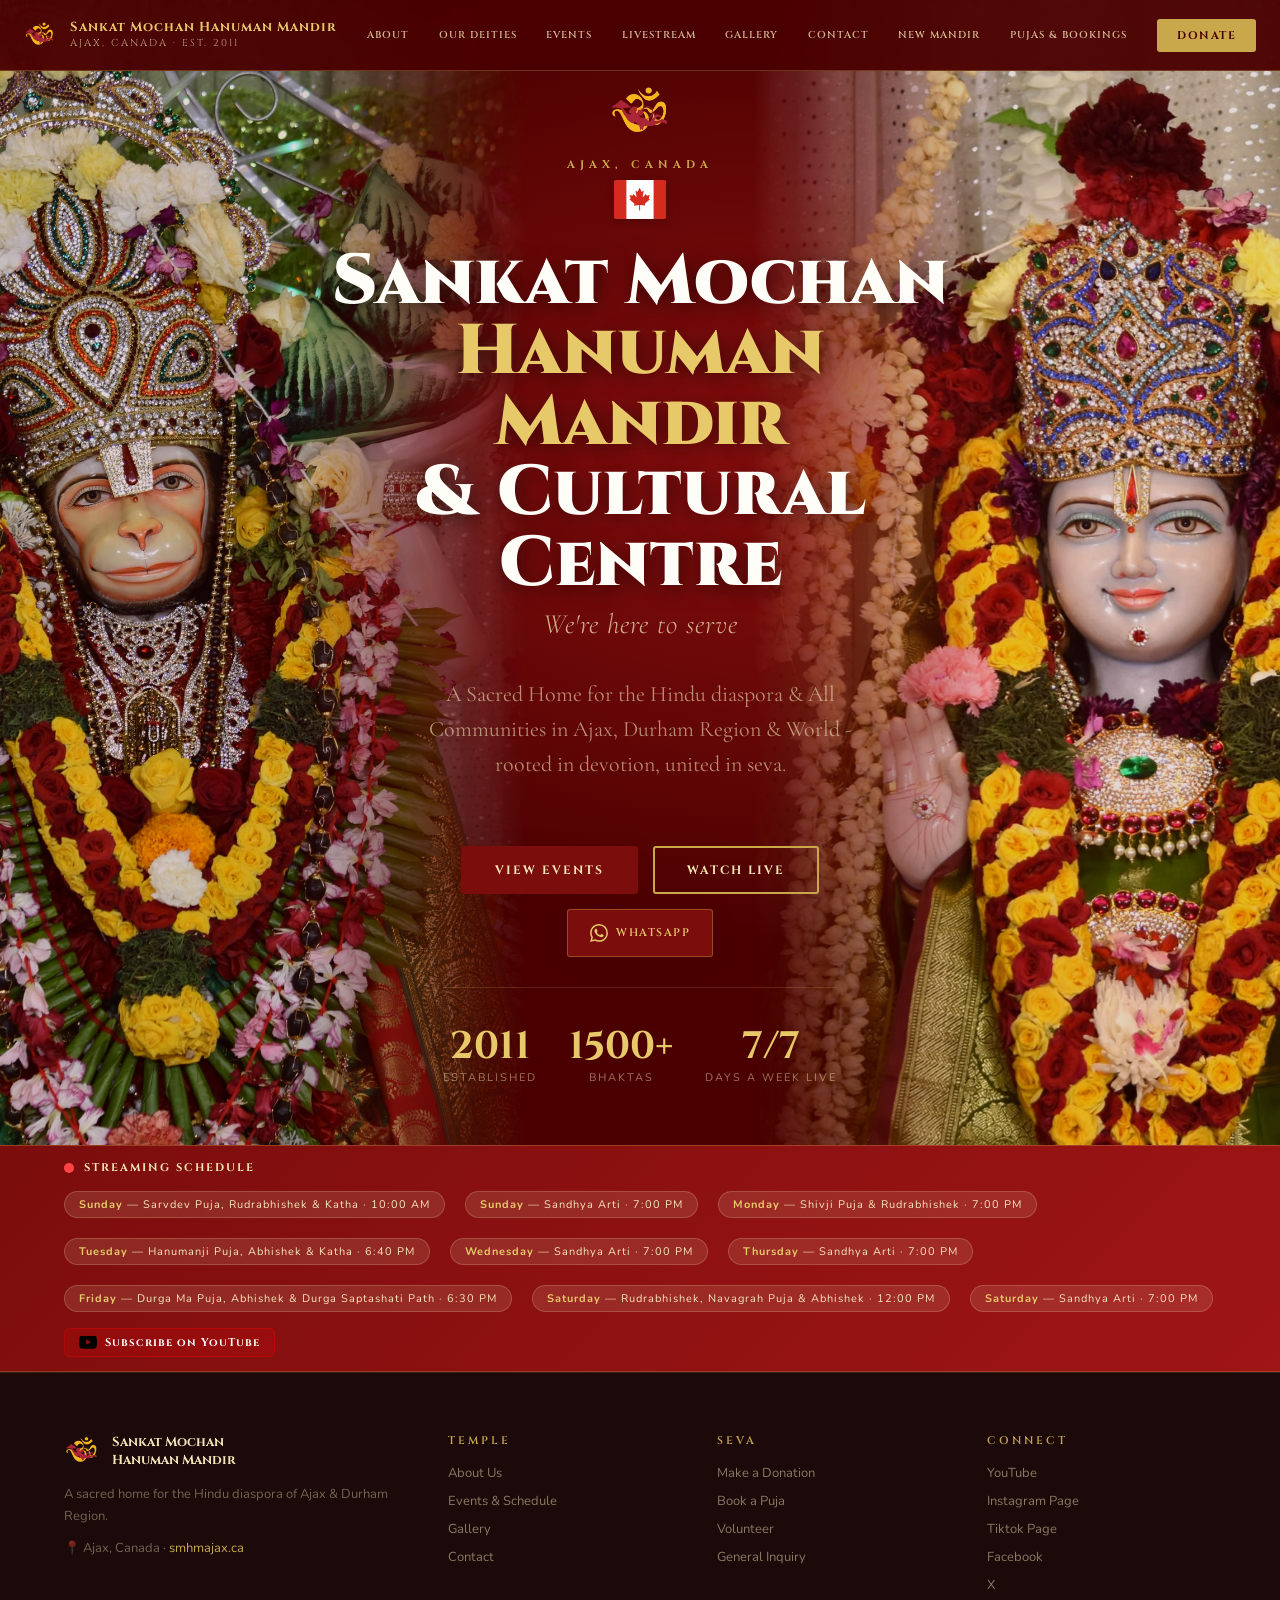
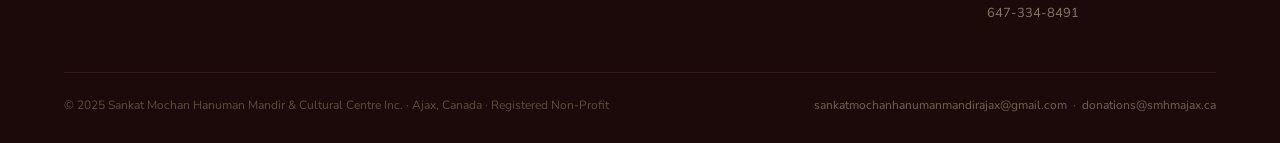
<file: index.html>
<!DOCTYPE html>
<html lang="en">
<head>
<meta charset="UTF-8">
<meta name="viewport" content="width=device-width, initial-scale=1.0">
<title>Sankat Mochan Hanuman Mandir & Cultural Centre</title>
<link rel="icon" type="image/png" href="assets/images/mandir-icon.png">
<link rel="preconnect" href="https://fonts.googleapis.com">
<link href="https://fonts.googleapis.com/css2?family=Cormorant+Garamond:ital,wght@0,300;0,400;0,600;0,700;1,400&family=Cinzel:wght@400;600;700;900&family=Nunito:wght@300;400;600;700&display=swap" rel="stylesheet">
<link rel="stylesheet" href="assets/css/style.css?v=7">
</head>
<body>

<!-- ═══ NAV ═══ -->
<nav id="nav">
  <div class="nav-inner">
    <a href="index.html" class="nav-brand">
      <img src="assets/images/mandir-icon.png" class="nav-logo-img" alt="Mandir Logo">
      <div class="nav-name">
        <div class="n1">Sankat Mochan Hanuman Mandir</div>
        <div class="n2">Ajax, Canada · Est. 2011</div>
      </div>
    </a>

    <div class="nav-links">
      <a href="about.html">About</a>
      <a href="deities.html">Our Deities</a>
      <a href="events.html">Events</a>
      <a href="livestream.html">Livestream</a>
      <a href="gallery.html">Gallery</a>
      <a href="contact.html">Contact</a>
      <a href="new-mandir.html">New Mandir</a>
      <a href="bookings.html">Pujas &amp; Bookings</a>
    </div>

    <a href="donate.html" class="nav-donate">Donate</a>

    <button class="nav-mobile-btn" onclick="toggleMenu()" aria-label="Menu">
      <span></span><span></span><span></span>
    </button>
  </div>

  <div id="mobile-menu">
    <a href="about.html" onclick="toggleMenu()">About</a>
    <a href="deities.html" onclick="toggleMenu()">Our Deities</a>
    <a href="events.html" onclick="toggleMenu()">Events</a>
    <a href="livestream.html" onclick="toggleMenu()">Livestream</a>
    <a href="gallery.html" onclick="toggleMenu()">Gallery</a>
    <a href="contact.html" onclick="toggleMenu()">Contact</a>
    <a href="new-mandir.html" onclick="toggleMenu()">New Mandir</a>
    <a href="bookings.html" onclick="toggleMenu()">Pujas &amp; Bookings</a>
    <a href="donate.html" onclick="toggleMenu()">Donate</a>
  </div>
</nav>

<!-- ═══ HERO ═══ -->
<section id="hero">
  <div class="hero-bg"></div>
  <div class="hero-mandala"></div>
  <img class="hero-murti-left"src="assets/images/hanuman-ji.jpg"alt="Hanuman Ji">
  <img class="hero-murti-right" src="assets/images/ram-ji.jpeg" alt="Ram Ji">
  <div class="hero-content">
    <img src="assets/images/mandir-icon.png" alt="Sankat Mochan Mandir Logo" style="height: 65px; width: auto; margin-bottom: 12px;">
    <div class="hero-badge" style="background: transparent; border: none; padding: 0; display: flex; flex-direction: column; align-items: center; gap: 8px;">
  <span style="font-family:'Cinzel',serif; font-size:11px; font-weight:700; letter-spacing:5px; color:var(--gold); text-transform:uppercase;">Ajax, Canada</span>
  <img src="assets/images/ca.svg" alt="Canadian Flag" style="width: 52px; height: auto; border-radius: 2px; box-shadow: 0 2px 8px rgba(0,0,0,0.2);">
</div>
    <h1 class="hero-title">
      Sankat Mochan<br>
      <span class="gold">Hanuman Mandir</span><br>
      & Cultural Centre
    </h1>
    <p class="hero-subtitle">We're here to serve</p>
    <p class="hero-tagline">A Sacred Home for the Hindu diaspora & All Communities in Ajax, Durham Region & World - rooted in devotion, united in seva.</p>
<div style="display: flex; flex-direction: column; align-items: center; gap: 15px; margin-top: 15px; margin-bottom: 30px;">
      
      <div style="display: flex; gap: 15px; justify-content: center; flex-wrap: wrap;">
        <a href="events.html" class="btn-primary">View Events</a>
        <a href="livestream.html" class="btn-outline">Watch Live</a>
      </div>

      <div>
        <a href="https://chat.whatsapp.com/BrThPoKEJ9B8SSu4EonEC3" class="btn-primary booking-cta-whatsapp">
          <svg width="18" height="18" viewBox="0 0 24 24" fill="currentColor"><path d="M17.472 14.382c-.297-.149-1.758-.867-2.03-.967-.273-.099-.471-.148-.67.15-.197.297-.767.966-.94 1.164-.173.199-.347.223-.644.075-.297-.15-1.255-.463-2.39-1.475-.883-.788-1.48-1.761-1.653-2.059-.173-.297-.018-.458.13-.606.134-.133.298-.347.446-.52.149-.174.198-.298.298-.497.099-.198.05-.371-.025-.52-.075-.149-.669-1.612-.916-2.207-.242-.579-.487-.5-.669-.51-.173-.008-.371-.01-.57-.01-.198 0-.52.074-.792.372-.272.297-1.04 1.016-1.04 2.479 0 1.462 1.065 2.875 1.213 3.074.149.198 2.096 3.2 5.077 4.487.709.306 1.262.489 1.694.625.712.227 1.36.195 1.871.118.571-.085 1.758-.719 2.006-1.413.248-.694.248-1.289.173-1.413-.074-.124-.272-.198-.57-.347m-5.421 7.403h-.004a9.87 9.87 0 01-5.031-1.378l-.361-.214-3.741.982.998-3.648-.235-.374a9.86 9.86 0 01-1.51-5.26c.001-5.45 4.436-9.884 9.888-9.884 2.64 0 5.122 1.03 6.988 2.898a9.825 9.825 0 012.893 6.994c-.003 5.45-4.437 9.884-9.885 9.884m8.413-18.297A11.815 11.815 0 0012.05 0C5.495 0 .16 5.335.157 11.892c0 2.096.547 4.142 1.588 5.945L.057 24l6.305-1.654a11.882 11.882 0 005.683 1.448h.005c6.554 0 11.89-5.335 11.893-11.893a11.821 11.821 0 00-3.48-8.413z"/></svg>
          WhatsApp
        </a>
      </div>

    </div>
    <div class="hero-stats">
      <div class="hero-stat"><div class="num">2011</div><div class="lbl">ESTABLISHED</div></div>
      <div class="hero-stat"><div class="num">1500+</div><div class="lbl">BHAKTAS</div></div>
      <div class="hero-stat"><div class="num">7/7</div><div class="lbl">DAYS A WEEK LIVE</div></div>
    </div>
  </div>
</section>

<!-- ── LIVE BANNER ── -->
<div class="live-banner">
  <div class="live-banner-inner">
    <div class="live-badge">
      <span class="live-dot"></span>
      Streaming Schedule
    </div>
    <div class="live-schedule">
      <span class="live-pill"><strong>Sunday</strong> —  Sarvdev Puja, Rudrabhishek & Katha · 10:00 AM</span>
      <span class="live-pill"><strong>Sunday</strong> — Sandhya Arti · 7:00 PM</span>
      <span class="live-pill"><strong>Monday</strong> — Shivji Puja & Rudrabhishek · 7:00 PM</span>
      <span class="live-pill"><strong>Tuesday</strong> — Hanumanji Puja, Abhishek & Katha · 6:40 PM</span>
      <span class="live-pill"><strong>Wednesday</strong> — Sandhya Arti · 7:00 PM</span>
      <span class="live-pill"><strong>Thursday</strong> — Sandhya Arti · 7:00 PM</span>
      <span class="live-pill"><strong>Friday</strong> — Durga Ma Puja, Abhishek & Durga Saptashati Path · 6:30 PM</span>
      <span class="live-pill"><strong>Saturday</strong> — Rudrabhishek, Navagrah Puja & Abhishek · 12:00 PM</span>
      <span class="live-pill"><strong>Saturday</strong> — Sandhya Arti · 7:00 PM</span>
    </div>
    <a href="https://www.youtube.com/@sankatmochanhanumanmandir1366" target="_blank" class="live-yt">
      <svg class="yt-icon" viewBox="0 0 24 17"><path d="M23.5 2.7s-.3-2-1.2-2.8C21.2-.4 20-.4 19.4-.3 16.2-.1 12-.1 12-.1S7.8-.1 4.6-.3C4-.4 2.8-.4 1.7.1.8.9.5 2.7.5 2.7S.2 4.7.2 6.8v1.9c0 2 .3 4.1.3 4.1s.3 2 1.2 2.8c1.1 1 2.6.9 3.2 1 2.3.2 7.3.3 7.3.3s4.2 0 7.4-.2c.6-.1 1.8-.1 2.9-1.1.9-.8 1.2-2.8 1.2-2.8s.3-2 .3-4.1V6.8C23.8 4.7 23.5 2.7 23.5 2.7zM9.5 11.5V4.1l6.5 3.7-6.5 3.7z"/></svg>
      Subscribe on YouTube
    </a>
  </div>
</div>

<!-- ═══ FOOTER ═══ -->
<footer>
  <div class="container">
    <div class="footer-grid">
      <div class="footer-brand">
        <div style="display:flex;align-items:center;gap:12px;margin-bottom:12px">
          <img src="assets/images/mandir-icon.png" 
       alt="Mandir Logo" 
       style="width:36px; height:36px; object-fit:cover; border-radius:50%; flex-shrink:0;">
          <div style="font-family:'Cinzel',serif;font-size:13px;color:var(--gold-pale);font-weight:700">Sankat Mochan<br>Hanuman Mandir</div>
        </div>
        <p>A sacred home for the Hindu diaspora of Ajax & Durham Region.</p>
        <p style="margin-top:10px">📍 Ajax, Canada · <a href="http://smhmajax.ca" style="color:var(--gold);text-decoration:none">smhmajax.ca</a></p>
      </div>
      <div class="footer-col">
        <h4>Temple</h4>
        <a href="about.html">About Us</a>
        <a href="events.html">Events & Schedule</a>
        <a href="gallery.html">Gallery</a>
        <a href="contact.html">Contact</a>
      </div>
      <div class="footer-col">
        <h4>Seva</h4>
        <a href="donate.html">Make a Donation</a>
        <a href="mailto:bookings@smhmajax.ca">Book a Puja</a>
        <a href="mailto:seva@smhmajax.ca">Volunteer</a>
        <a href="mailto:info@smhmajax.ca">General Inquiry</a>
      </div>
      <div class="footer-col">
        <h4>Connect</h4>
        <a href="https://www.youtube.com/@smhmajax" target="_blank">YouTube</a>
        <a href="https://www.instagram.com/smhmajax/">Instagram Page</a>
        <a href="https://www.tiktok.com/@smhmajax">Tiktok Page</a>
        <a href="https://www.facebook.com/smhmajax?mibextid=wwXlfr&mibextid=wwXlfr">Facebook</a>
        <a href="https://x.com/smhmajax">X</a>
        <a href="tel:6473348491">647-334-8491</a>
      </div>
    </div>
    <div class="footer-bottom">
      <span>© 2025 Sankat Mochan Hanuman Mandir & Cultural Centre Inc. · Ajax, Canada · Registered Non-Profit</span>
      <span>
        <a href="mailto:sankatmochanhanumanmandirajax@gmail.com">sankatmochanhanumanmandirajax@gmail.com</a> &nbsp;·&nbsp;
        <a href="mailto:donations@smhmajax.ca">donations@smhmajax.ca</a>
      </span>
    </div>
  </div>
</footer>
<script src="assets/scripts/main.js"></script>
</body>
</html>
</file>
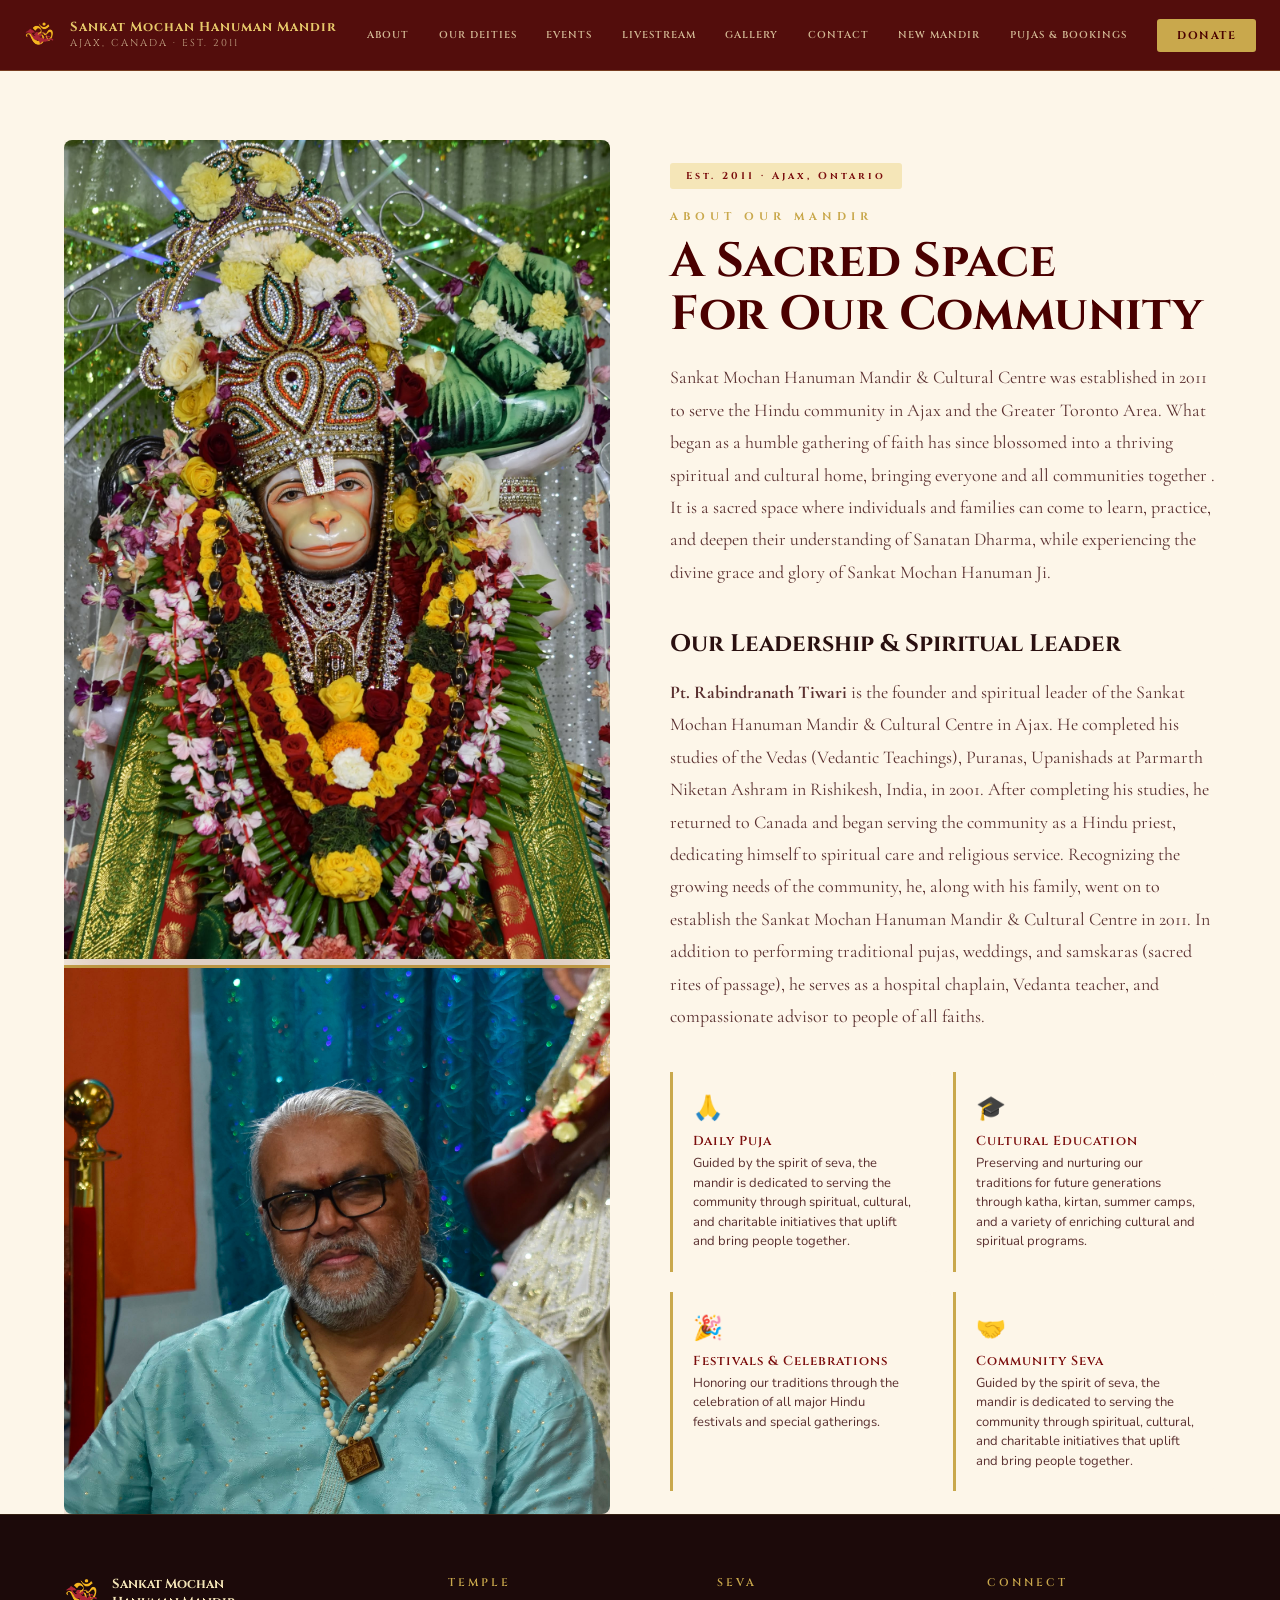
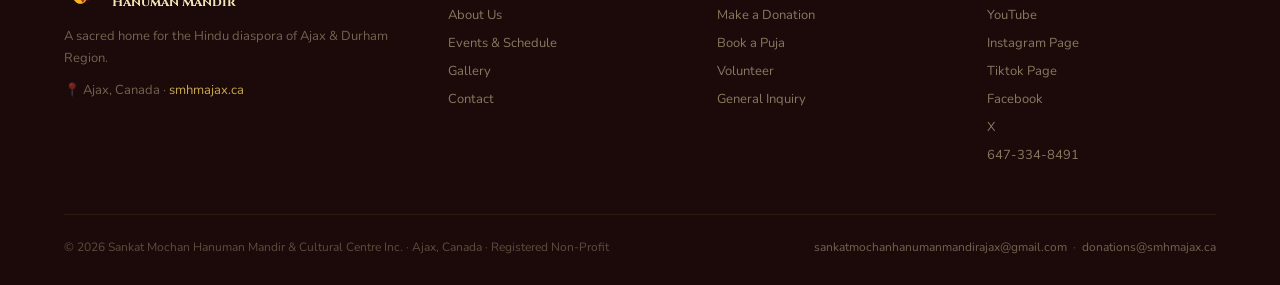
<file: about.html>
<!DOCTYPE html>
<html lang="en">
<head>
<meta charset="UTF-8">
<meta name="viewport" content="width=device-width, initial-scale=1.0">
<title>Sankat Mochan Hanuman Mandir & Cultural Centre</title>
<link rel="icon" type="image/png" href="assets/images/mandir-icon.png">
<link rel="preconnect" href="https://fonts.googleapis.com">
<link href="https://fonts.googleapis.com/css2?family=Cormorant+Garamond:ital,wght@0,300;0,400;0,600;0,700;1,400&family=Cinzel:wght@400;600;700;900&family=Nunito:wght@300;400;600;700&display=swap" rel="stylesheet">
<link rel="stylesheet" href="assets/css/style.css?v=5">
</head>
<body>

<!-- ═══ NAV ═══ -->
<nav id="nav">
  <div class="nav-inner">
    <a href="index.html" class="nav-brand">
      <img src="assets/images/mandir-icon.png" class="nav-logo-img" alt="Mandir Logo">
      <div class="nav-name">
        <div class="n1">Sankat Mochan Hanuman Mandir</div>
        <div class="n2">Ajax, Canada · Est. 2011</div>
      </div>
    </a>

    <div class="nav-links">
      <a href="about.html">About</a>
      <a href="deities.html">Our Deities</a>
      <a href="events.html">Events</a>
      <a href="livestream.html">Livestream</a>
      <a href="gallery.html">Gallery</a>
      <a href="contact.html">Contact</a>
      <a href="new-mandir.html">New Mandir</a>
      <a href="bookings.html">Pujas &amp; Bookings</a>
    </div>

    <a href="donate.html" class="nav-donate">Donate</a>

    <button class="nav-mobile-btn" onclick="toggleMenu()" aria-label="Menu">
      <span></span><span></span><span></span>
    </button>
  </div>

  <div id="mobile-menu">
    <a href="about.html" onclick="toggleMenu()">About</a>
    <a href="deities.html" onclick="toggleMenu()">Our Deities</a>
    <a href="events.html" onclick="toggleMenu()">Events</a>
    <a href="livestream.html" onclick="toggleMenu()">Livestream</a>
    <a href="gallery.html" onclick="toggleMenu()">Gallery</a>
    <a href="contact.html" onclick="toggleMenu()">Contact</a>
    <a href="new-mandir.html" onclick="toggleMenu()">New Mandir</a>
    <a href="bookings.html" onclick="toggleMenu()">Pujas &amp; Bookings</a>
    <a href="donate.html" onclick="toggleMenu()">Donate</a>
  </div>
</nav>

<!-- ═══ ABOUT ═══ -->
<section id="about">
  <div class="container">
    <div class="grid-2">
<div class="about-image-stack fade-up">
  <img src="assets/images/hanuman-ji.jpg" alt="Hanuman Ji" class="about-img-main">
  <img src="assets/images/Pandit.jpeg" alt="Pandit Ji" class="about-img-secondary">
</div>
      <div class="fade-up stagger-2">
        <span class="about-badge">Est. 2011 · Ajax, Ontario</span>
        <span class="section-label">About Our Mandir</span>
        <h2 class="section-title">A Sacred Space<br>For Our Community</h2>
        <p class="section-body">Sankat Mochan Hanuman Mandir & Cultural Centre was established in 2011 to serve the Hindu community in Ajax and the Greater Toronto Area. What began as a humble gathering of faith has since blossomed into a thriving spiritual and cultural home, bringing everyone and all communities together . It is a sacred space where individuals and families can come to learn, practice, and deepen their understanding of Sanatan Dharma, while experiencing the divine grace and glory of Sankat Mochan Hanuman Ji.
        
        <h2 style="margin-top: 40px; margin-bottom: 16px;">Our Leadership & Spiritual Leader</h2>
        <p class="section-body" style="margin-top:16px"><strong>Pt. Rabindranath Tiwari</strong> is the founder and spiritual leader of the Sankat Mochan Hanuman Mandir & Cultural Centre in Ajax. He completed his studies of the Vedas (Vedantic
Teachings), Puranas, Upanishads at Parmarth Niketan Ashram in Rishikesh, India, in 2001. After completing his studies, he returned to Canada and began serving the community as a Hindu priest, dedicating himself to spiritual care and religious service. Recognizing the growing needs of the community, he, along with his family, went on to establish the Sankat Mochan Hanuman Mandir & Cultural Centre in 2011. In addition to performing traditional pujas, weddings, and samskaras (sacred rites of passage), he serves as a hospital chaplain, Vedanta teacher, and compassionate advisor to people of all faiths.</p>
  <div class="about-highlights">  
          <div class="about-highlight"><div class="icon">🙏</div><h5>Daily Puja</h5><p>Guided by the spirit of seva, the mandir is dedicated to serving the community through spiritual, cultural, and charitable initiatives that uplift and bring people together.</p></div>
          <div class="about-highlight"><div class="icon">🎓</div><h5>Cultural Education</h5><p>Preserving and nurturing our traditions for future generations through katha, kirtan, summer camps, and a variety of enriching cultural and spiritual programs.</p></div>
          <div class="about-highlight"><div class="icon">🎉</div><h5>Festivals & Celebrations</h5><p>Honoring our traditions through the celebration of all major Hindu festivals and special gatherings.</p></div>
          <div class="about-highlight"><div class="icon">🤝</div><h5>Community Seva</h5><p>Guided by the spirit of seva, the mandir is dedicated to serving the community through spiritual, cultural, and charitable initiatives that uplift and bring people together.</p></div>
        </div>
      </div>
    </div>
  </div>
</section>


<!-- ═══ FOOTER ═══ -->
<footer>
  <div class="container">
    <div class="footer-grid">
      <div class="footer-brand">
        <div style="display:flex;align-items:center;gap:12px;margin-bottom:12px">
          <img src="assets/images/mandir-icon.png" 
       alt="Mandir Logo" 
       style="width:36px; height:36px; object-fit:cover; border-radius:50%; flex-shrink:0;">
          <div style="font-family:'Cinzel',serif;font-size:13px;color:var(--gold-pale);font-weight:700">Sankat Mochan<br>Hanuman Mandir</div>
        </div>
        <p>A sacred home for the Hindu diaspora of Ajax & Durham Region.</p>
        <p style="margin-top:10px">📍 Ajax, Canada · <a href="http://smhmajax.ca" style="color:var(--gold);text-decoration:none">smhmajax.ca</a></p>
      </div>
      <div class="footer-col">
        <h4>Temple</h4>
        <a href="about.html">About Us</a>
        <a href="events.html">Events & Schedule</a>
        <a href="gallery.html">Gallery</a>
        <a href="contact.html">Contact</a>
      </div>
      <div class="footer-col">
        <h4>Seva</h4>
        <a href="donate.html">Make a Donation</a>
        <a href="mailto:bookings@smhmajax.ca">Book a Puja</a>
        <a href="mailto:seva@smhmajax.ca">Volunteer</a>
        <a href="mailto:info@smhmajax.ca">General Inquiry</a>
      </div>
      <div class="footer-col">
        <h4>Connect</h4>
        <a href="https://www.youtube.com/@smhmajax" target="_blank">YouTube</a>
        <a href="https://www.instagram.com/smhmajax/">Instagram Page</a>
        <a href="https://www.tiktok.com/@smhmajax">Tiktok Page</a>
        <a href="https://www.facebook.com/smhmajax?mibextid=wwXlfr&mibextid=wwXlfr">Facebook</a>
        <a href="https://x.com/smhmajax">X</a>
        <a href="tel:647-334-8491">647-334-8491</a>
      </div>
    </div>
    <div class="footer-bottom">
      <span>© 2026 Sankat Mochan Hanuman Mandir & Cultural Centre Inc. · Ajax, Canada · Registered Non-Profit</span>
      <span>
        <a href="mailto:sankatmochanhanumanmandirajax@gmail.com">sankatmochanhanumanmandirajax@gmail.com</a> &nbsp;·&nbsp;
        <a href="mailto:donations@smhmajax.ca">donations@smhmajax.ca</a>
      </span>
    </div>
  </div>
</footer>
<script src="assets/scripts/main.js"></script>
</body>
</html>
</file>
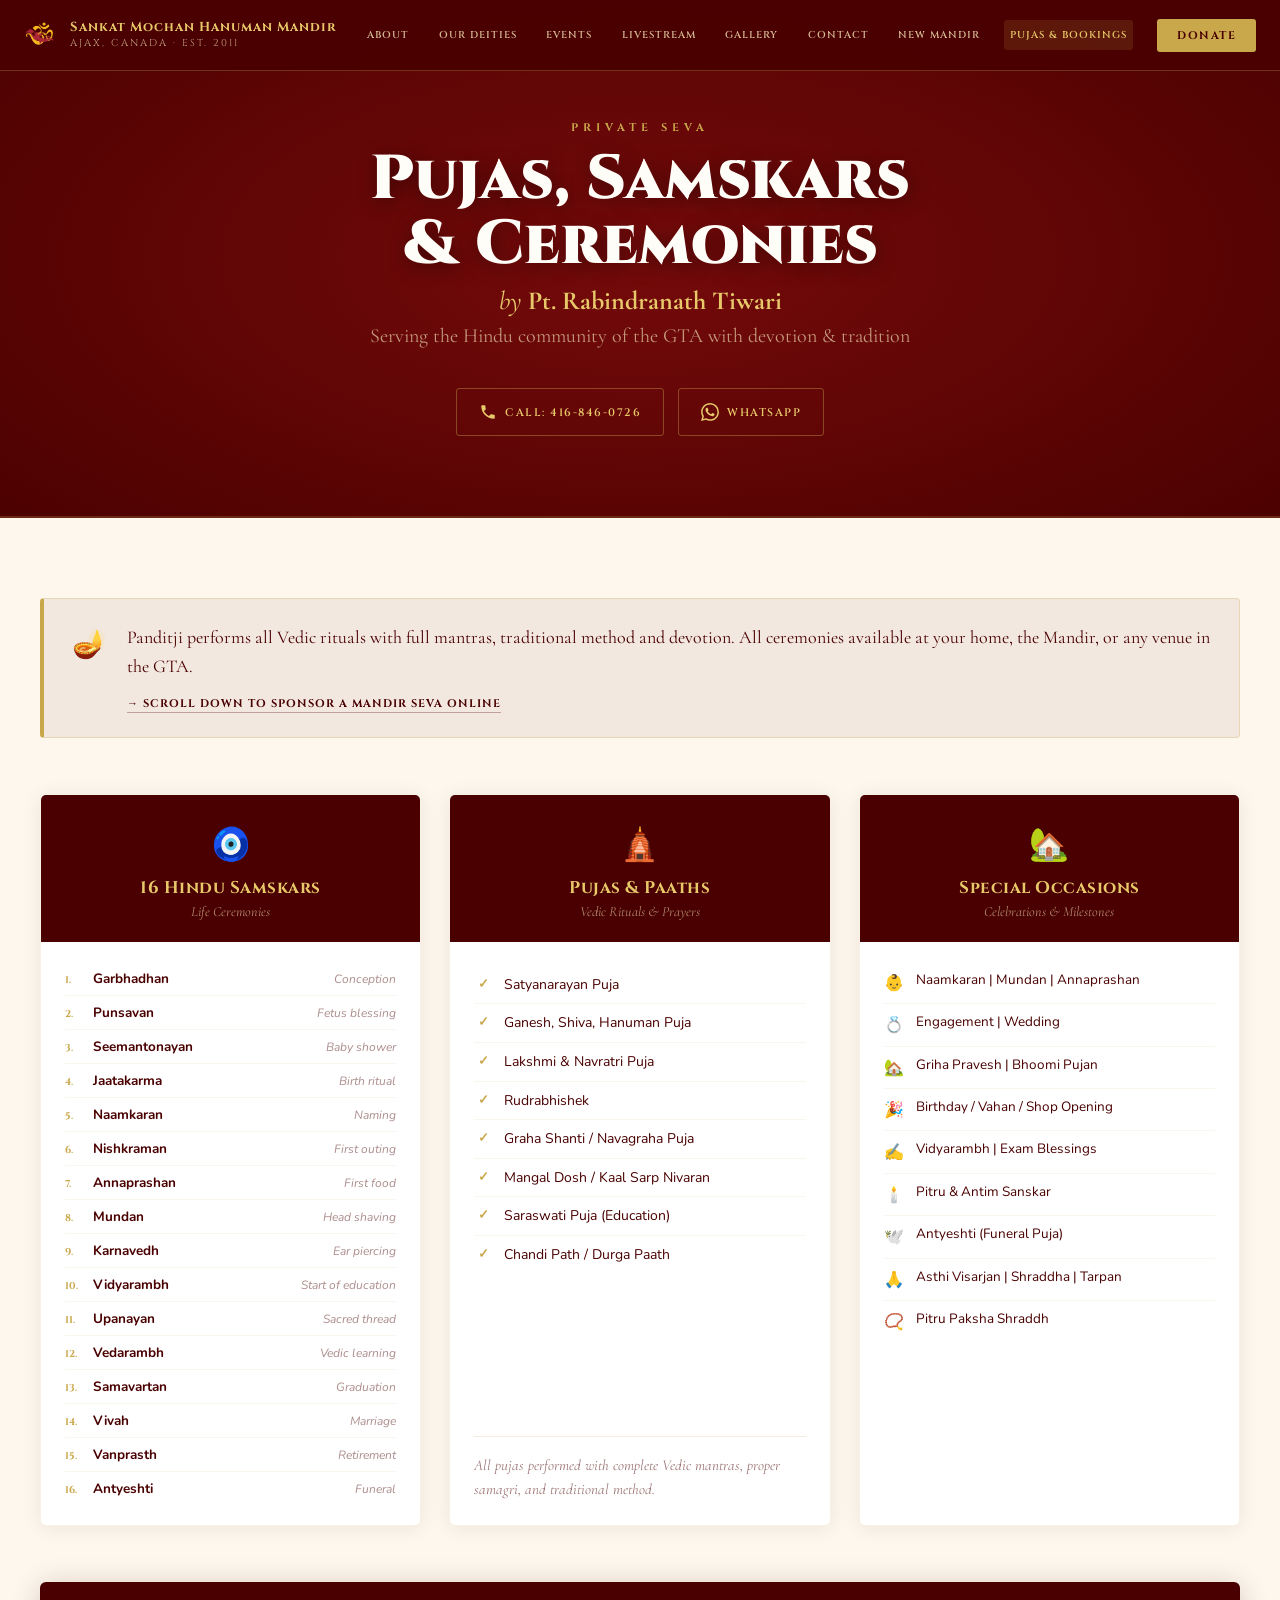
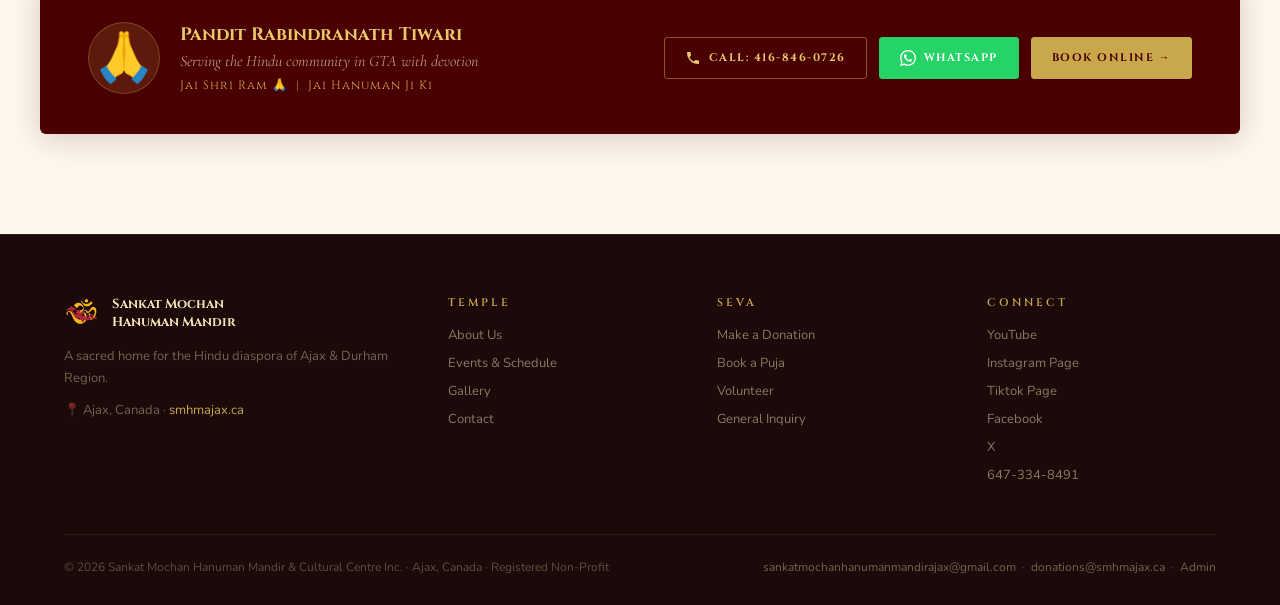
<file: bookings.html>
<!DOCTYPE html>
<html lang="en">
<head>
<meta charset="UTF-8">
<meta name="viewport" content="width=device-width, initial-scale=1.0">
<title>Pujas & Bookings — Sankat Mochan Hanuman Mandir</title>
<link rel="icon" type="image/png" href="assets/images/mandir-icon.png">
<link rel="preconnect" href="https://fonts.googleapis.com">
<link href="https://fonts.googleapis.com/css2?family=Cormorant+Garamond:ital,wght@0,300;0,400;0,600;0,700;1,400&family=Cinzel:wght@400;600;700;900&family=Nunito:wght@300;400;600;700&display=swap" rel="stylesheet">
<link rel="stylesheet" href="assets/css/style.css?v=12">
<!-- PayPal SDK for Seva Sponsorship -->
<script src="https://www.paypal.com/sdk/js?client-id=BAA6aG4muYaITIRcMH6ucv5_zOe55cMm6drxLJ-IjUaItV4yhsNR04zKeTYrm-78n_yAFvtx6_y6s6YVQM&currency=CAD&intent=capture&components=buttons"></script>
</head>
<body>

<!-- ═══ NAV ═══ -->
<nav id="nav">
  <div class="nav-inner">
    <a href="index.html" class="nav-brand">
      <img src="assets/images/mandir-icon.png" class="nav-logo-img" alt="Mandir Logo">
      <div class="nav-name">
        <div class="n1">Sankat Mochan Hanuman Mandir</div>
        <div class="n2">Ajax, Canada · Est. 2011</div>
      </div>
    </a>

    <div class="nav-links">
      <a href="about.html">About</a>
      <a href="deities.html">Our Deities</a>
      <a href="events.html">Events</a>
      <a href="livestream.html">Livestream</a>
      <a href="gallery.html">Gallery</a>
      <a href="contact.html">Contact</a>
      <a href="new-mandir.html">New Mandir</a>
      <a href="bookings.html" class="nav-active">Pujas &amp; Bookings</a>
    </div>

    <a href="donate.html" class="nav-donate">Donate</a>

    <button class="nav-mobile-btn" onclick="toggleMenu()" aria-label="Menu">
      <span></span><span></span><span></span>
    </button>
  </div>

  <div id="mobile-menu">
    <a href="about.html" onclick="toggleMenu()">About</a>
    <a href="deities.html" onclick="toggleMenu()">Our Deities</a>
    <a href="events.html" onclick="toggleMenu()">Events</a>
    <a href="livestream.html" onclick="toggleMenu()">Livestream</a>
    <a href="gallery.html" onclick="toggleMenu()">Gallery</a>
    <a href="contact.html" onclick="toggleMenu()">Contact</a>
    <a href="new-mandir.html" onclick="toggleMenu()">New Mandir</a>
    <a href="bookings.html" onclick="toggleMenu()">Pujas &amp; Bookings</a>
    <a href="donate.html" onclick="toggleMenu()">Donate</a>
  </div>
</nav>

<!-- ═══ BOOKINGS HERO ═══ -->
<section class="booking-hero">
  <div class="booking-hero-inner">
    <span class="section-label">Private Seva</span>
    <h1 class="booking-hero-title">Pujas, Samskars<br>&amp; Ceremonies</h1>
    <p class="booking-hero-pandit">by <strong>Pt. Rabindranath Tiwari</strong></p>
    <p class="booking-hero-sub">Serving the Hindu community of the GTA with devotion &amp; tradition</p>
    <div class="booking-hero-ctas">
      <a href="tel:4168460726" class="booking-cta-phone">
        <svg width="18" height="18" viewBox="0 0 24 24" fill="currentColor"><path d="M6.6 10.8c1.4 2.8 3.8 5.1 6.6 6.6l2.2-2.2c.3-.3.7-.4 1-.2 1.1.4 2.3.6 3.6.6.6 0 1 .4 1 1V20c0 .6-.4 1-1 1-9.4 0-17-7.6-17-17 0-.6.4-1 1-1h3.5c.6 0 1 .4 1 1 0 1.3.2 2.5.6 3.6.1.3 0 .7-.2 1L6.6 10.8z"/></svg>
        Call: 416-846-0726
      </a>
      <a href="https://wa.me/14168460726" target="_blank" class="booking-cta-whatsapp">
        <svg width="18" height="18" viewBox="0 0 24 24" fill="currentColor"><path d="M17.472 14.382c-.297-.149-1.758-.867-2.03-.967-.273-.099-.471-.148-.67.15-.197.297-.767.966-.94 1.164-.173.199-.347.223-.644.075-.297-.15-1.255-.463-2.39-1.475-.883-.788-1.48-1.761-1.653-2.059-.173-.297-.018-.458.13-.606.134-.133.298-.347.446-.52.149-.174.198-.298.298-.497.099-.198.05-.371-.025-.52-.075-.149-.669-1.612-.916-2.207-.242-.579-.487-.5-.669-.51-.173-.008-.371-.01-.57-.01-.198 0-.52.074-.792.372-.272.297-1.04 1.016-1.04 2.479 0 1.462 1.065 2.875 1.213 3.074.149.198 2.096 3.2 5.077 4.487.709.306 1.262.489 1.694.625.712.227 1.36.195 1.871.118.571-.085 1.758-.719 2.006-1.413.248-.694.248-1.289.173-1.413-.074-.124-.272-.198-.57-.347m-5.421 7.403h-.004a9.87 9.87 0 01-5.031-1.378l-.361-.214-3.741.982.998-3.648-.235-.374a9.86 9.86 0 01-1.51-5.26c.001-5.45 4.436-9.884 9.888-9.884 2.64 0 5.122 1.03 6.988 2.898a9.825 9.825 0 012.893 6.994c-.003 5.45-4.437 9.884-9.885 9.884m8.413-18.297A11.815 11.815 0 0012.05 0C5.495 0 .16 5.335.157 11.892c0 2.096.547 4.142 1.588 5.945L.057 24l6.305-1.654a11.882 11.882 0 005.683 1.448h.005c6.554 0 11.89-5.335 11.893-11.893a11.821 11.821 0 00-3.48-8.413z"/></svg>
        WhatsApp
      </a>
    </div>
  </div>
</section>

<!-- ═══ MAIN CONTENT ═══ -->
<section class="booking-section">
  <div class="booking-container">

    <!-- Intro banner -->
    <div class="booking-intro-banner fade-up">
      <div class="booking-intro-icon">🪔</div>
      <div>
        <p class="booking-intro-text">Panditji performs all Vedic rituals with full mantras, traditional method and devotion. All ceremonies available at your home, the Mandir, or any venue in the GTA.</p>
        <a href="#sponsor-seva" class="booking-inline-link">→ Scroll down to sponsor a Mandir Seva online</a>
      </div>
    </div>

    <!-- 3-Column Grid -->
    <div class="booking-grid">

      <!-- COLUMN 1: 16 Samskars -->
      <div class="booking-card fade-up">
        <div class="booking-card-header">
          <span class="booking-card-icon">🧿</span>
          <h2 class="booking-card-title">16 Hindu Samskars</h2>
          <p class="booking-card-subtitle">Life Ceremonies</p>
        </div>
        <ol class="samskar-list">
          <li><span class="samskar-name">Garbhadhan</span><span class="samskar-meaning">Conception</span></li>
          <li><span class="samskar-name">Punsavan</span><span class="samskar-meaning">Fetus blessing</span></li>
          <li><span class="samskar-name">Seemantonayan</span><span class="samskar-meaning">Baby shower</span></li>
          <li><span class="samskar-name">Jaatakarma</span><span class="samskar-meaning">Birth ritual</span></li>
          <li><span class="samskar-name">Naamkaran</span><span class="samskar-meaning">Naming</span></li>
          <li><span class="samskar-name">Nishkraman</span><span class="samskar-meaning">First outing</span></li>
          <li><span class="samskar-name">Annaprashan</span><span class="samskar-meaning">First food</span></li>
          <li><span class="samskar-name">Mundan</span><span class="samskar-meaning">Head shaving</span></li>
          <li><span class="samskar-name">Karnavedh</span><span class="samskar-meaning">Ear piercing</span></li>
          <li><span class="samskar-name">Vidyarambh</span><span class="samskar-meaning">Start of education</span></li>
          <li><span class="samskar-name">Upanayan</span><span class="samskar-meaning">Sacred thread</span></li>
          <li><span class="samskar-name">Vedarambh</span><span class="samskar-meaning">Vedic learning</span></li>
          <li><span class="samskar-name">Samavartan</span><span class="samskar-meaning">Graduation</span></li>
          <li><span class="samskar-name">Vivah</span><span class="samskar-meaning">Marriage</span></li>
          <li><span class="samskar-name">Vanprasth</span><span class="samskar-meaning">Retirement</span></li>
          <li><span class="samskar-name">Antyeshti</span><span class="samskar-meaning">Funeral</span></li>
        </ol>
      </div>

      <!-- COLUMN 2: Pujas & Paaths -->
      <div class="booking-card fade-up stagger-1">
        <div class="booking-card-header">
          <span class="booking-card-icon">🛕</span>
          <h2 class="booking-card-title">Pujas &amp; Paaths</h2>
          <p class="booking-card-subtitle">Vedic Rituals &amp; Prayers</p>
        </div>
        <ul class="puja-list">
          <li>Satyanarayan Puja</li>
          <li>Ganesh, Shiva, Hanuman Puja</li>
          <li>Lakshmi &amp; Navratri Puja</li>
          <li>Rudrabhishek</li>
          <li>Graha Shanti / Navagraha Puja</li>
          <li>Mangal Dosh / Kaal Sarp Nivaran</li>
          <li>Saraswati Puja (Education)</li>
          <li>Chandi Path / Durga Paath</li>
        </ul>
        <div class="booking-card-divider"></div>
        <div class="booking-card-note">
          <p>All pujas performed with complete Vedic mantras, proper samagri, and traditional method.</p>
        </div>
      </div>

      <!-- COLUMN 3: Special Occasions -->
      <div class="booking-card fade-up stagger-2">
        <div class="booking-card-header">
          <span class="booking-card-icon">🏡</span>
          <h2 class="booking-card-title">Special Occasions</h2>
          <p class="booking-card-subtitle">Celebrations &amp; Milestones</p>
        </div>
        <ul class="occasion-list">
          <li><span class="occasion-icon">👶</span><span>Naamkaran | Mundan | Annaprashan</span></li>
          <li><span class="occasion-icon">💍</span><span>Engagement | Wedding</span></li>
          <li><span class="occasion-icon">🏡</span><span>Griha Pravesh | Bhoomi Pujan</span></li>
          <li><span class="occasion-icon">🎉</span><span>Birthday / Vahan / Shop Opening</span></li>
          <li><span class="occasion-icon">✍️</span><span>Vidyarambh | Exam Blessings</span></li>
          <li><span class="occasion-icon">🕯️</span><span>Pitru &amp; Antim Sanskar</span></li>
          <li><span class="occasion-icon">🕊️</span><span>Antyeshti (Funeral Puja)</span></li>
          <li><span class="occasion-icon">🙏</span><span>Asthi Visarjan | Shraddha | Tarpan</span></li>
          <li><span class="occasion-icon">📿</span><span>Pitru Paksha Shraddh</span></li>
        </ul>
      </div>

    </div>

    <!-- Bottom CTA Banner -->
    <div class="booking-bottom-banner fade-up">
      <div class="booking-pandit-info">
        <div class="booking-pandit-avatar">🙏</div>
        <div>
          <h3 class="booking-pandit-name">Pandit Rabindranath Tiwari</h3>
          <p class="booking-pandit-desc">Serving the Hindu community in GTA with devotion</p>
          <p class="booking-pandit-blessing">Jai Shri Ram 🙏 &nbsp;|&nbsp; Jai Hanuman Ji Ki</p>
        </div>
      </div>
      <div class="booking-contact-actions">
        <a href="tel:4168460726" class="booking-contact-btn booking-contact-call">
          <svg width="16" height="16" viewBox="0 0 24 24" fill="currentColor"><path d="M6.6 10.8c1.4 2.8 3.8 5.1 6.6 6.6l2.2-2.2c.3-.3.7-.4 1-.2 1.1.4 2.3.6 3.6.6.6 0 1 .4 1 1V20c0 .6-.4 1-1 1-9.4 0-17-7.6-17-17 0-.6.4-1 1-1h3.5c.6 0 1 .4 1 1 0 1.3.2 2.5.6 3.6.1.3 0 .7-.2 1L6.6 10.8z"/></svg>
          Call: 416-846-0726
        </a>
        <a href="https://wa.me/14168460726" target="_blank" class="booking-contact-btn booking-contact-wa">
          <svg width="16" height="16" viewBox="0 0 24 24" fill="currentColor"><path d="M17.472 14.382c-.297-.149-1.758-.867-2.03-.967-.273-.099-.471-.148-.67.15-.197.297-.767.966-.94 1.164-.173.199-.347.223-.644.075-.297-.15-1.255-.463-2.39-1.475-.883-.788-1.48-1.761-1.653-2.059-.173-.297-.018-.458.13-.606.134-.133.298-.347.446-.52.149-.174.198-.298.298-.497.099-.198.05-.371-.025-.52-.075-.149-.669-1.612-.916-2.207-.242-.579-.487-.5-.669-.51-.173-.008-.371-.01-.57-.01-.198 0-.52.074-.792.372-.272.297-1.04 1.016-1.04 2.479 0 1.462 1.065 2.875 1.213 3.074.149.198 2.096 3.2 5.077 4.487.709.306 1.262.489 1.694.625.712.227 1.36.195 1.871.118.571-.085 1.758-.719 2.006-1.413.248-.694.248-1.289.173-1.413-.074-.124-.272-.198-.57-.347m-5.421 7.403h-.004a9.87 9.87 0 01-5.031-1.378l-.361-.214-3.741.982.998-3.648-.235-.374a9.86 9.86 0 01-1.51-5.26c.001-5.45 4.436-9.884 9.888-9.884 2.64 0 5.122 1.03 6.988 2.898a9.825 9.825 0 012.893 6.994c-.003 5.45-4.437 9.884-9.885 9.884m8.413-18.297A11.815 11.815 0 0012.05 0C5.495 0 .16 5.335.157 11.892c0 2.096.547 4.142 1.588 5.945L.057 24l6.305-1.654a11.882 11.882 0 005.683 1.448h.005c6.554 0 11.89-5.335 11.893-11.893a11.821 11.821 0 00-3.48-8.413z"/></svg>
          WhatsApp
        </a>
        <a href="#sponsor-seva" class="booking-contact-btn booking-contact-book">
          Book Online →
        </a>
      </div>
    </div>

  </div>
</section>

<!-- ═══ FOOTER ═══ -->
<footer>
  <div class="container">
    <div class="footer-grid">
      <div class="footer-brand">
        <div style="display:flex;align-items:center;gap:12px;margin-bottom:12px">
          <img src="assets/images/mandir-icon.png" 
       alt="Mandir Logo" 
       style="width:36px; height:36px; object-fit:cover; border-radius:50%; flex-shrink:0;">
          <div style="font-family:'Cinzel',serif;font-size:13px;color:var(--gold-pale);font-weight:700">Sankat Mochan<br>Hanuman Mandir</div>
        </div>
        <p>A sacred home for the Hindu diaspora of Ajax & Durham Region.</p>
        <p style="margin-top:10px">📍 Ajax, Canada · <a href="http://smhmajax.ca" style="color:var(--gold);text-decoration:none">smhmajax.ca</a></p>
      </div>
      <div class="footer-col">
        <h4>Temple</h4>
        <a href="about.html">About Us</a>
        <a href="events.html">Events & Schedule</a>
        <a href="gallery.html">Gallery</a>
        <a href="contact.html">Contact</a>
      </div>
      <div class="footer-col">
        <h4>Seva</h4>
        <a href="donate.html">Make a Donation</a>
        <a href="mailto:bookings@smhmajax.ca">Book a Puja</a>
        <a href="mailto:seva@smhmajax.ca">Volunteer</a>
        <a href="mailto:info@smhmajax.ca">General Inquiry</a>
      </div>
      <div class="footer-col">
        <h4>Connect</h4>
        <a href="https://www.youtube.com/@smhmajax" target="_blank">YouTube</a>
        <a href="https://www.instagram.com/smhmajax/">Instagram Page</a>
        <a href="https://www.tiktok.com/@smhmajax">Tiktok Page</a>
        <a href="https://www.facebook.com/smhmajax?mibextid=wwXlfr&mibextid=wwXlfr">Facebook</a>
        <a href="https://x.com/smhmajax">X</a>
        <a href="tel:6473348491">647-334-8491</a>
      </div>
    </div>
    <div class="footer-bottom">
      <span>© 2026 Sankat Mochan Hanuman Mandir & Cultural Centre Inc. · Ajax, Canada · Registered Non-Profit</span>
      <span>
        <a href="mailto:sankatmochanhanumanmandirajax@gmail.com">sankatmochanhanumanmandirajax@gmail.com</a> &nbsp;·&nbsp;
        <a href="mailto:donations@smhmajax.ca">donations@smhmajax.ca</a> &nbsp;·&nbsp;
        <a href="#" onclick="openAdminPanel(event)">Admin</a>
      </span>
    </div>
  </div>
</footer>
<script src="assets/scripts/main.js?v=12"></script>
</body>
</html>
</file>
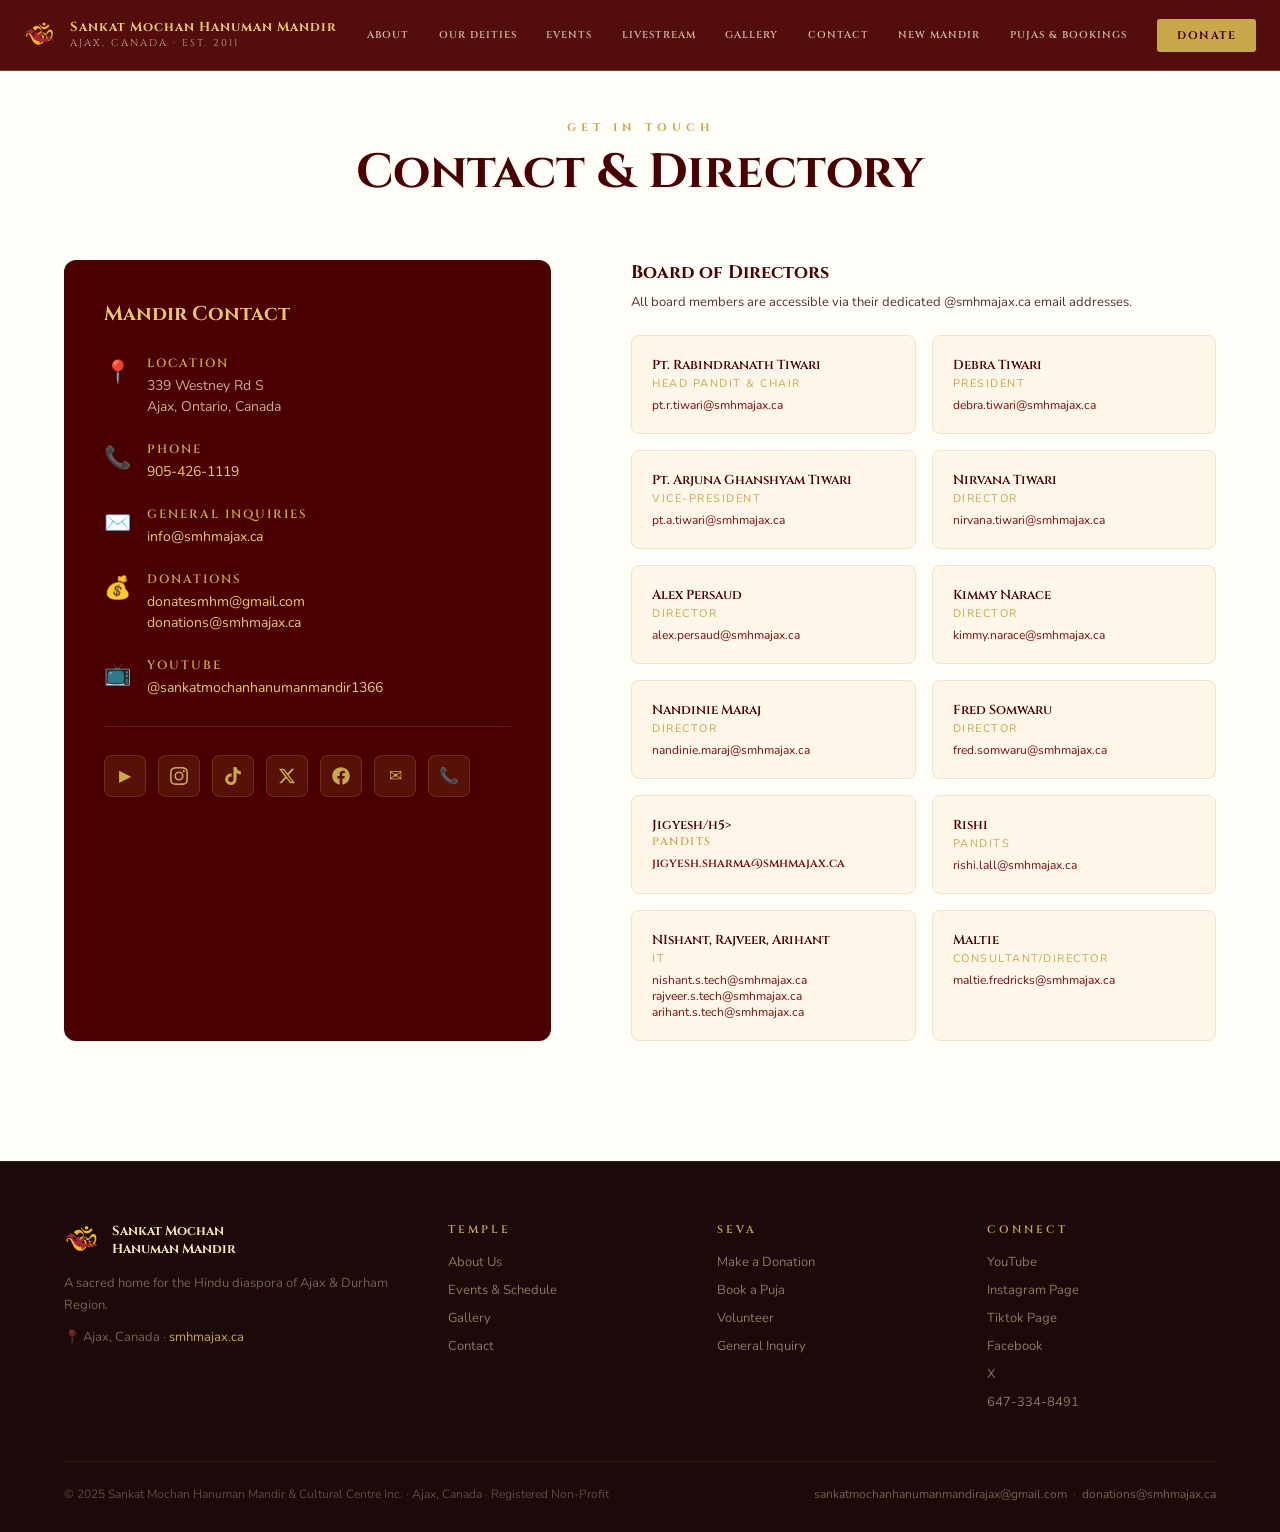
<file: contact.html>
<!DOCTYPE html>
<html lang="en">
<head>
<meta charset="UTF-8">
<meta name="viewport" content="width=device-width, initial-scale=1.0">
<title>Sankat Mochan Hanuman Mandir & Cultural Centre</title>
<link rel="icon" type="image/png" href="assets/images/mandir-icon.png">
<link rel="preconnect" href="https://fonts.googleapis.com">
<link href="https://fonts.googleapis.com/css2?family=Cormorant+Garamond:ital,wght@0,300;0,400;0,600;0,700;1,400&family=Cinzel:wght@400;600;700;900&family=Nunito:wght@300;400;600;700&display=swap" rel="stylesheet">
<link rel="stylesheet" href="assets/css/style.css?v=5">
</head>
<body>

<!-- ═══ NAV ═══ -->
<nav id="nav">
  <div class="nav-inner">
    <a href="index.html" class="nav-brand">
      <img src="assets/images/mandir-icon.png" class="nav-logo-img" alt="Mandir Logo">
      <div class="nav-name">
        <div class="n1">Sankat Mochan Hanuman Mandir</div>
        <div class="n2">Ajax, Canada · Est. 2011</div>
      </div>
    </a>

    <div class="nav-links">
      <a href="about.html">About</a>
      <a href="deities.html">Our Deities</a>
      <a href="events.html">Events</a>
      <a href="livestream.html">Livestream</a>
      <a href="gallery.html">Gallery</a>
      <a href="contact.html">Contact</a>
      <a href="new-mandir.html">New Mandir</a>
      <a href="bookings.html">Pujas &amp; Bookings</a>
    </div>

    <a href="donate.html" class="nav-donate">Donate</a>

    <button class="nav-mobile-btn" onclick="toggleMenu()" aria-label="Menu">
      <span></span><span></span><span></span>
    </button>
  </div>

  <div id="mobile-menu">
    <a href="about.html" onclick="toggleMenu()">About</a>
    <a href="deities.html" onclick="toggleMenu()">Our Deities</a>
    <a href="events.html" onclick="toggleMenu()">Events</a>
    <a href="livestream.html" onclick="toggleMenu()">Livestream</a>
    <a href="gallery.html" onclick="toggleMenu()">Gallery</a>
    <a href="contact.html" onclick="toggleMenu()">Contact</a>
    <a href="new-mandir.html" onclick="toggleMenu()">New Mandir</a>
    <a href="bookings.html" onclick="toggleMenu()">Pujas &amp; Bookings</a>
    <a href="donate.html" onclick="toggleMenu()">Donate</a>
  </div>
</nav>


<!-- ═══ CONTACT ═══ -->
<section id="contact">
  <div class="container">
    <div style="text-align:center;margin-bottom:60px" class="fade-up">
      <span class="section-label">Get In Touch</span>
      <h2 class="section-title">Contact & Directory</h2>
    </div>
    <div class="contact-grid">
      <div class="contact-info-card fade-up">
        <h3>Mandir Contact</h3>
        <div class="contact-item">
          <span class="ci">📍</span>
          <div><h5>Location</h5><p>339 Westney Rd S<br>Ajax, Ontario, Canada</p></div>
        </div>
        <div class="contact-item">
          <span class="ci">📞</span>
          <div><h5>Phone</h5><p><a href="tel:9054261119">905-426-1119</a></p></div>
        </div>
        <div class="contact-item">
          <span class="ci">✉️</span>
          <div><h5>General Inquiries</h5><p><a href="mailto:info@smhmajax.ca">info@smhmajax.ca</a></p></div>
        </div>
        <div class="contact-item">
          <span class="ci">💰</span>
          <div><h5>Donations</h5><p><a href="mailto:donatesmhm@gmail.com">donatesmhm@gmail.com</a><br><a href="mailto:donations@smhmajax.ca">donations@smhmajax.ca</a></p></div>
        </div>
        <div class="contact-item">
          <span class="ci">📺</span>
          <div><h5>YouTube</h5><p><a href="https://www.youtube.com/@sankatmochanhanumanmandir1366" target="_blank">@sankatmochanhanumanmandir1366</a></p></div>
        </div>
        <div class="social-links">
          <a href="https://www.youtube.com/@smhmajax" target="_blank" class="social-link" title="YouTube">▶</a>
          <a href="https://www.instagram.com/smhmajax/" target="_blank" class="social-link" title="Instagram">
            <svg width="18" height="18" viewBox="0 0 24 24" fill="currentColor">
              <path d="M12 2.163c3.204 0 3.584.012 4.85.07 3.252.148 4.771 1.691 4.919 4.919.058 1.265.069 1.645.069 4.849 0 3.205-.012 3.584-.069 4.849-.149 3.225-1.664 4.771-4.919 4.919-1.266.058-1.644.07-4.85.07-3.204 0-3.584-.012-4.849-.07-3.26-.149-4.771-1.699-4.919-4.92-.058-1.265-.07-1.644-.07-4.849 0-3.204.013-3.583.07-4.849.149-3.227 1.664-4.771 4.919-4.919 1.266-.057 1.645-.069 4.849-.069zM12 0C8.741 0 8.333.014 7.053.072 2.695.272.273 2.69.073 7.052.014 8.333 0 8.741 0 12c0 3.259.014 3.668.072 4.948.2 4.358 2.618 6.78 6.98 6.98C8.333 23.986 8.741 24 12 24c3.259 0 3.668-.014 4.948-.072 4.354-.2 6.782-2.618 6.979-6.98.059-1.28.073-1.689.073-4.948 0-3.259-.014-3.667-.072-4.947-.196-4.354-2.617-6.78-6.979-6.98C15.668.014 15.259 0 12 0zm0 5.838a6.162 6.162 0 100 12.324 6.162 6.162 0 000-12.324zM12 16a4 4 0 110-8 4 4 0 010 8zm6.406-11.845a1.44 1.44 0 100 2.881 1.44 1.44 0 000-2.881z"/>
            </svg>
          </a>
          <a href="https://www.tiktok.com/@smhmajax" target="_blank" class="social-link" title="Tiktok">
            <svg width="18" height="18" viewBox="0 0 448 512" fill="currentColor">
              <path d="M448 209.91a210.06 210.06 0 0 1-122.77-39.25V349.38A162.55 162.55 0 1 1 185 188.31V278.2a74.62 74.62 0 1 0 52.23 71.18V0l88 0a121.18 121.18 0 0 0 1.86 22.17h0A122.18 122.18 0 0 0 381 102.39a121.43 121.43 0 0 0 67 20.14Z"/>
            </svg>
          </a>
          <a href="https://x.com/smhmajax" target="_blank" class="social-link" aria-label="X (Twitter)" title="X (Twitter)">
            <svg width="18" height="18" viewBox="0 0 512 512" fill="currentColor">
              <path d="M389.2 48h70.6L305.6 224.2 487 464H345L233.7 318.6 106.5 464H35.8L200.7 275.5 26.8 48H172.4L272.9 180.9 389.2 48zM364.4 421.8h39.1L151.1 88h-42L364.4 421.8z"/>
            </svg>
          </a>
          <a href="https://www.facebook.com/smhmajax?mibextid=wwXlfr&mibextid=wwXlfr" target="_blank" class="social-link" title="Facebook" aria-label="Facebook">
            <svg width="18" height="18" viewBox="0 0 512 512" fill="currentColor">
              <path d="M504 256C504 119 393 8 256 8S8 119 8 256c0 123.78 90.69 226.38 209.25 245V327.69h-63V256h63v-53.28c0-62.15 37-96.48 93.67-96.48 27.14 0 55.52 4.84 55.52 4.84v61h-31.28c-30.8 0-40.41 19.12-40.41 38.73V256h68.78l-11 71.69h-57.78V501C413.31 482.38 504 379.78 504 256z"/>
            </svg>
          </a>
          <a href="mailto:info@smhmajax.ca" class="social-link" title="Email">✉</a>
          <a href="tel:6473348491" class="social-link" title="Call">📞</a>
        </div>
      </div>
      <div class="fade-up stagger-2">
        <h3 style="font-family:'Cinzel',serif;font-size:18px;color:var(--crimson-dk);margin-bottom:8px">Board of Directors</h3>
        <p style="font-size:13px;color:var(--text-lt);margin-bottom:24px">All board members are accessible via their dedicated @smhmajax.ca email addresses.</p>
        <div class="board-grid">
          <div class="board-member">
            <h5>Pt. Rabindranath Tiwari</h5>
            <div class="role">Head Pandit & Chair</div>
            <div class="email"><a href="pt.r.tiwari@smhmajax.ca">pt.r.tiwari@smhmajax.ca</a></div>
          </div>
          <div class="board-member">
            <h5>Debra Tiwari</h5>
            <div class="role">President</div>
            <div class="email"><a href="mailto:debra.tiwari@smhmajax.ca">debra.tiwari@smhmajax.ca</a></div>
          </div>
          <div class="board-member">
            <h5>Pt. Arjuna Ghanshyam Tiwari</h5>
            <div class="role">Vice-President</div>
            <div class="email"><a href="mailto:pt.a.tiwari@smhmajax.ca">pt.a.tiwari@smhmajax.ca</a></div>
          </div>
          <div class="board-member">
            <h5>Nirvana Tiwari</h5>
            <div class="role">Director</div>
            <div class="email"><a href="mailto:nirvana.tiwari@smhmajax.ca">nirvana.tiwari@smhmajax.ca</a></div>
          </div>
          <div class="board-member">
            <h5>Alex Persaud</h5>
            <div class="role">Director</div>
            <div class="email"><a href="mailto:alex.persaud@smhmajax.ca">alex.persaud@smhmajax.ca</a></div>
          </div>
          <div class="board-member">
            <h5>Kimmy Narace</h5>
            <div class="role">Director</div>
            <div class="email"><a href="mailto:kimmy.narace@smhmajax.ca">kimmy.narace@smhmajax.ca</a></div>
          </div>
          <div class="board-member">
            <h5>Nandinie Maraj</h5>
            <div class="role">Director</div>
            <div class="email"><a href="mailto:nandinie.maraj@smhmajax.ca">nandinie.maraj@smhmajax.ca</a></div>
          </div>
          <div class="board-member">
            <h5>Fred Somwaru</h5>
            <div class="role">Director</div>
            <div class="email"><a href="mailto:fred.somwaru@smhmajax.ca">fred.somwaru@smhmajax.ca</a></div>
          </div>
          <div class="board-member">
            <h5>Jigyesh/h5>
            <div class="role">Pandits</div>
            <div class="email"><a href="mailto:jigyesh.sharma@smhmajax.ca">jigyesh.sharma@smhmajax.ca</a></div>
          </div>
          <div class="board-member">
            <h5>Rishi</h5>
            <div class="role">Pandits</div>
            <div class="email"><a href="mailto:rishi.lall@smhmajax.ca">rishi.lall@smhmajax.ca</a></div>
          </div>
          <div class="board-member">
            <h5>NIshant, Rajveer, Arihant </h5>
            <div class="role">IT</div>
            <div class="email"><a href="mailto:nishant.s.tech@smhmajax.ca">nishant.s.tech@smhmajax.ca</a></div>
            <div class="email"><a href="mailto:rajveer.s.tech@smhmajax.ca">rajveer.s.tech@smhmajax.ca</a></div>
            <div class="email"><a href="mailto:arihant.s.tech@smhmajax.ca">arihant.s.tech@smhmajax.ca</a></div>
          </div>
          <div class="board-member">
            <h5>Maltie</h5>
            <div class="role">Consultant/Director</div>
            <div class="email"><a href="mailto:maltie.fredricks@smhmajax.ca">maltie.fredricks@smhmajax.ca</a></div>
          </div>
        </div>
      </div>
    </div>
  </div>
</section>


<!-- ═══ FOOTER ═══ -->
<footer>
  <div class="container">
    <div class="footer-grid">
      <div class="footer-brand">
        <div style="display:flex;align-items:center;gap:12px;margin-bottom:12px">
          <img src="assets/images/mandir-icon.png" 
       alt="Mandir Logo" 
       style="width:36px; height:36px; object-fit:cover; border-radius:50%; flex-shrink:0;">
          <div style="font-family:'Cinzel',serif;font-size:13px;color:var(--gold-pale);font-weight:700">Sankat Mochan<br>Hanuman Mandir</div>
        </div>
        <p>A sacred home for the Hindu diaspora of Ajax & Durham Region.</p>
        <p style="margin-top:10px">📍 Ajax, Canada · <a href="http://smhmajax.ca" style="color:var(--gold);text-decoration:none">smhmajax.ca</a></p>
      </div>
      <div class="footer-col">
        <h4>Temple</h4>
        <a href="about.html">About Us</a>
        <a href="events.html">Events & Schedule</a>
        <a href="gallery.html">Gallery</a>
        <a href="contact.html">Contact</a>
      </div>
      <div class="footer-col">
        <h4>Seva</h4>
        <a href="donate.html">Make a Donation</a>
        <a href="mailto:bookings@smhmajax.ca">Book a Puja</a>
        <a href="mailto:seva@smhmajax.ca">Volunteer</a>
        <a href="mailto:info@smhmajax.ca">General Inquiry</a>
      </div>
      <div class="footer-col">
        <h4>Connect</h4>
        <a href="https://www.youtube.com/@smhmajax" target="_blank">YouTube</a>
        <a href="https://www.instagram.com/smhmajax/">Instagram Page</a>
        <a href="https://www.tiktok.com/@smhmajax">Tiktok Page</a>
        <a href="https://www.facebook.com/smhmajax?mibextid=wwXlfr&mibextid=wwXlfr">Facebook</a>
        <a href="https://x.com/smhmajax">X</a>
        <a href="tel:6473348491">647-334-8491</a>
      </div>
    </div>
    <div class="footer-bottom">
      <span>© 2025 Sankat Mochan Hanuman Mandir & Cultural Centre Inc. · Ajax, Canada · Registered Non-Profit</span>
      <span>
        <a href="mailto:sankatmochanhanumanmandirajax@gmail.com">sankatmochanhanumanmandirajax@gmail.com</a> &nbsp;·&nbsp;
        <a href="mailto:donations@smhmajax.ca">donations@smhmajax.ca</a>
      </span>
    </div>
  </div>
</footer>
<script src="assets/scripts/main.js"></script>
</body>
</html>
</file>
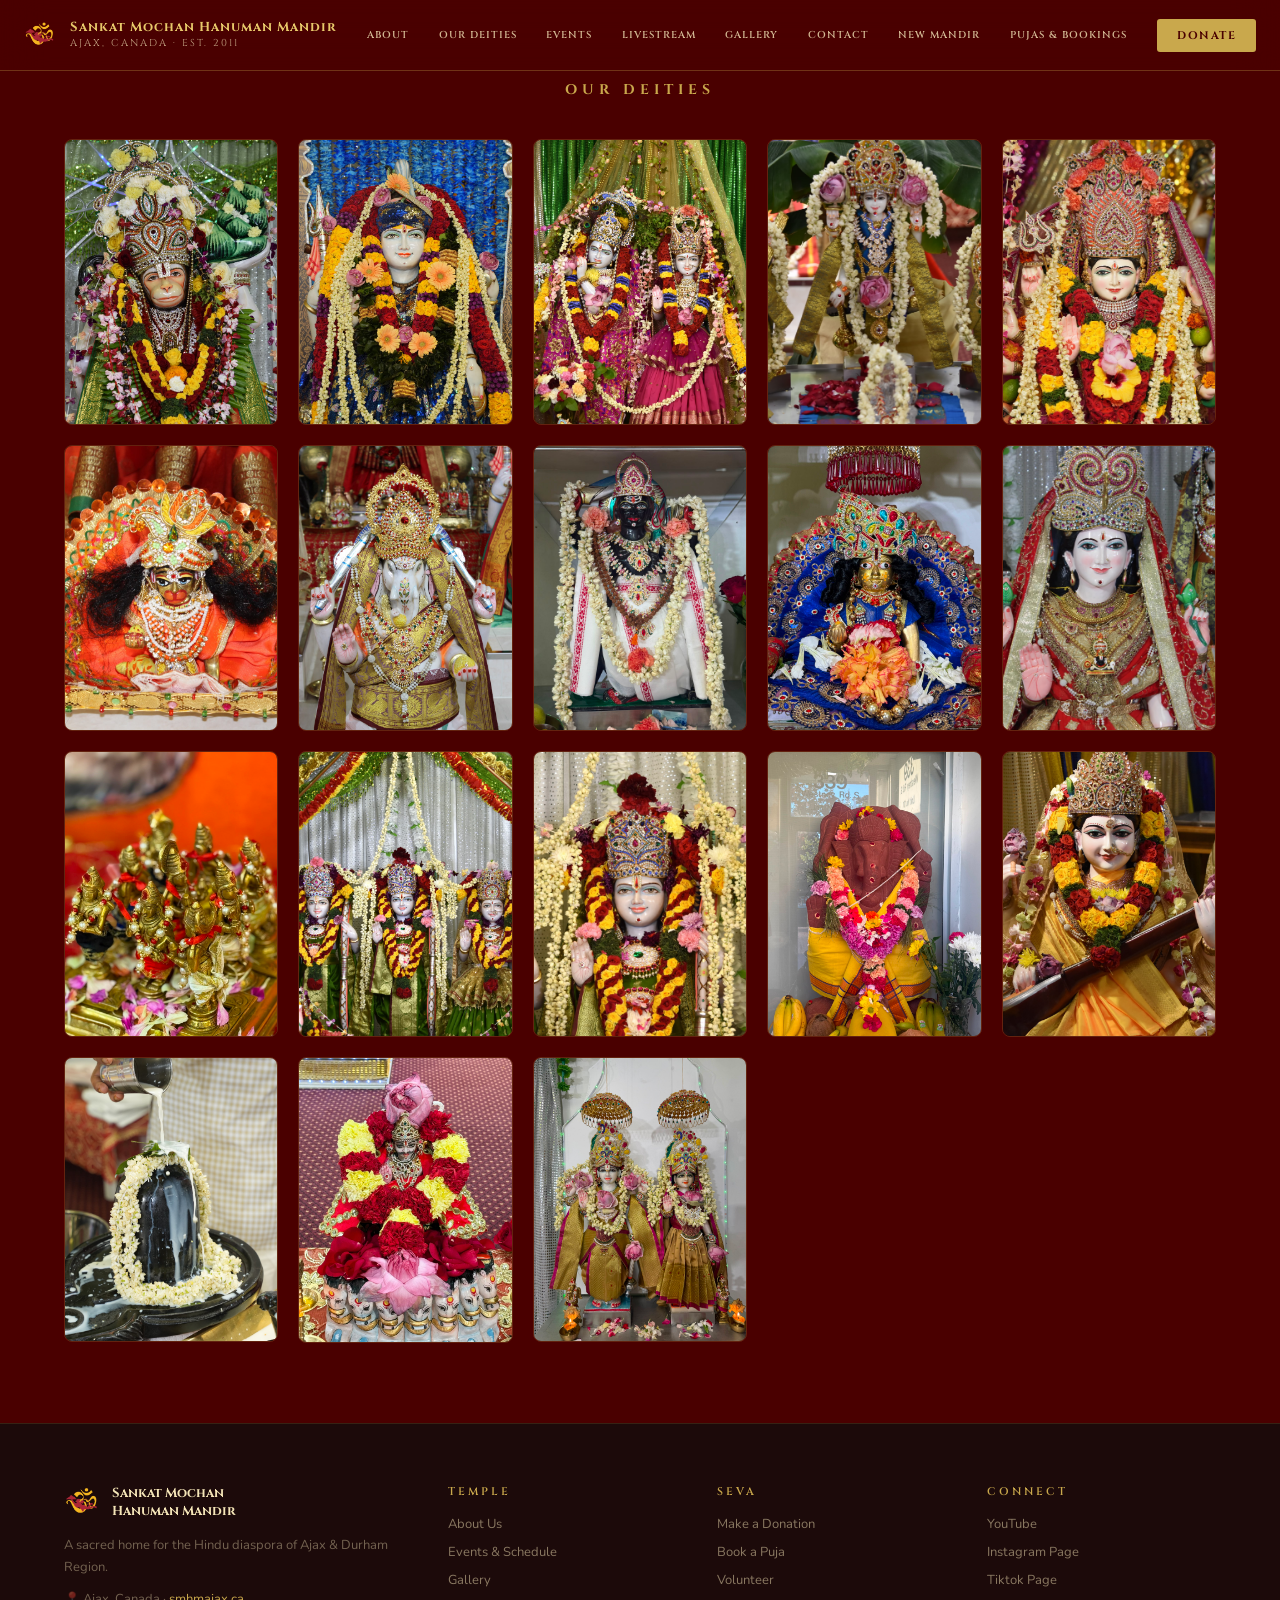
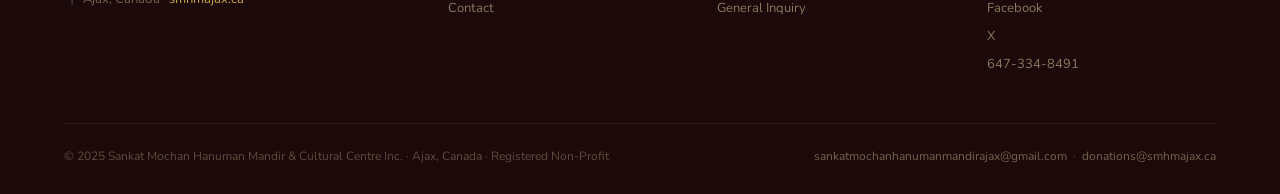
<file: deities.html>
<!DOCTYPE html>
<html lang="en">
<head>
<meta charset="UTF-8">
<meta name="viewport" content="width=device-width, initial-scale=1.0">
<title>Sankat Mochan Hanuman Mandir & Cultural Centre</title>
<link rel="icon" type="image/png" href="assets/images/mandir-icon.png">
<link rel="preconnect" href="https://fonts.googleapis.com">
<link href="https://fonts.googleapis.com/css2?family=Cormorant+Garamond:ital,wght@0,300;0,400;0,600;0,700;1,400&family=Cinzel:wght@400;600;700;900&family=Nunito:wght@300;400;600;700&display=swap" rel="stylesheet">
<link rel="stylesheet" href="assets/css/style.css?v=5">
</head>
<body>

<!-- ═══ NAV ═══ -->
<nav id="nav">
  <div class="nav-inner">
    <a href="index.html" class="nav-brand">
      <img src="assets/images/mandir-icon.png" class="nav-logo-img" alt="Mandir Logo">
      <div class="nav-name">
        <div class="n1">Sankat Mochan Hanuman Mandir</div>
        <div class="n2">Ajax, Canada · Est. 2011</div>
      </div>
    </a>

    <div class="nav-links">
      <a href="about.html">About</a>
      <a href="deities.html">Our Deities</a>
      <a href="events.html">Events</a>
      <a href="livestream.html">Livestream</a>
      <a href="gallery.html">Gallery</a>
      <a href="contact.html">Contact</a>
      <a href="new-mandir.html">New Mandir</a>
      <a href="bookings.html">Pujas &amp; Bookings</a>
    </div>

    <a href="donate.html" class="nav-donate">Donate</a>

    <button class="nav-mobile-btn" onclick="toggleMenu()" aria-label="Menu">
      <span></span><span></span><span></span>
    </button>
  </div>

  <div id="mobile-menu">
    <a href="about.html" onclick="toggleMenu()">About</a>
    <a href="deities.html" onclick="toggleMenu()">Our Deities</a>
    <a href="events.html" onclick="toggleMenu()">Events</a>
    <a href="livestream.html" onclick="toggleMenu()">Livestream</a>
    <a href="gallery.html" onclick="toggleMenu()">Gallery</a>
    <a href="contact.html" onclick="toggleMenu()">Contact</a>
    <a href="new-mandir.html" onclick="toggleMenu()">New Mandir</a>
    <a href="bookings.html" onclick="toggleMenu()">Pujas &amp; Bookings</a>
    <a href="donate.html" onclick="toggleMenu()">Donate</a>
  </div>
</nav>

<!-- DEITY STRIP -->
<div class="deity-strip">
  <div class="deity-strip-inner">
    <h2>Our Deities</h2>
    <div class="deity-grid">

<div class="deity-card fade-up stagger-1">
    <img src="assets/images/hanuman-ji.jpg" alt="Hanuman Ji">
    <div class="gallery-overlay">
        <h3>Hanuman Ji</h3>
        <p>Embodiment of devotion, strength, courage and selfless service.</p>
    </div>
</div>

<div class="deity-card fade-up stagger-2">
    <img src="assets/images/shiv-ji.jpeg" alt="Shiv Ji">
    <div class="gallery-overlay">
        <h3>Shiv Ji</h3>
        <p>Deity of transformation, meditation and inner peace.</p>
    </div>
</div>

<div class="deity-card fade-up stagger-3">
    <img src="assets/images/radha_krishna.jpeg" alt="Radha Krishna">
    <div class="gallery-overlay">
        <h3>Radha Krishna</h3>
        <p>Divine symbols of eternal love, compassion and devotion.</p>
    </div>
</div>

<div class="deity-card fade-up stagger-4">
    <img src="assets/images/satyanarayan_bhagavan.jpeg" alt="Satyanarayan Ji">
    <div class="gallery-overlay">
        <h3>Satyanarayan Ji</h3>
        <p>The Deity of Truth, invoked through holy vows and prayers to bring harmony and fulfill auspicious desires.</p>
    </div>
</div>

<div class="deity-card fade-up stagger-5">
    <img src="assets/images/durga-maaa.jpeg" alt="Durga Maa">
    <div class="gallery-overlay">
        <h3>Durga Maa</h3>
        <p>Divine mother and protector who destroys evil and grants strength.</p>
    </div>
</div>

<div class="deity-card fade-up stagger-1">
    <img src="assets/images/bal_hanuman.jpeg" alt="Bal Hanuman">
    <div class="gallery-overlay">
        <h3>Bal Hanuman</h3>
        <p>The youthful form of Hanuman Ji, radiating innocence, boundless energy and divine power.</p>
    </div>
</div>

<div class="deity-card fade-up stagger-2">
    <img src="assets/images/ganesha-ji.jpeg" alt="Ganesha Ji">
    <div class="gallery-overlay">
        <h3>Ganesha Ji</h3>
        <p>Remover of obstacles and deity of new beginnings, wisdom and prosperity.</p>
    </div>
</div>

<div class="deity-card fade-up stagger-3">
    <img src="assets/images/kal_bhairav.jpeg" alt="Kal Bhairav">
    <div class="gallery-overlay">
        <h3>Kal Bhairav</h3>
        <p>Fierce guardian form of Shiv Ji, protector against evil and deity of time.</p>
    </div>
</div>

<div class="deity-card fade-up stagger-4">
    <img src="assets\images\laddu__gopal.jpeg" alt="Laddu Gopal">
    <div class="gallery-overlay">
        <h3>Laddu Gopal</h3>
        <p>The beloved infant form of Krishna, embodying pure joy, innocence and divine grace.</p>
    </div>
</div>

<div class="deity-card fade-up stagger-5">
    <img src="assets/images/lakshmi-maa.jpeg" alt="Lakshmi Maa">
    <div class="gallery-overlay">
        <h3>Lakshmi Maa</h3>
        <p>Avatar of wealth, fortune and abundance, blessing devotees with prosperity and grace.</p>
    </div>
</div>

<div class="deity-card fade-up stagger-1">
    <img src="assets/images/navagrah.jpeg" alt="Navagrah">
    <div class="gallery-overlay">
        <h3>Navagrah</h3>
        <p>The nine celestial bodies whose cosmic energies guide destiny, karma and life's journey.</p>
    </div>
</div>

<div class="deity-card fade-up stagger-2">
    <img src="assets/images/ram_darbar.jpeg" alt="Ram Darbar">
    <div class="gallery-overlay">
        <h3>Ram Darbar</h3>
        <p>The divine court of Shri Ram — an icon of righteousness, dharma and ideal kingship.</p>
    </div>
</div>

<div class="deity-card fade-up stagger-3">
    <img src="assets/images/ram-ji.jpeg" alt="Ram Ji">
    <div class="gallery-overlay">
        <h3>Ram Ji</h3>
        <p>The seventh avatar of deity Vishnu, embodiment of virtue, truth and devotion to dharma.</p>
    </div>
</div>

<div class="deity-card fade-up stagger-4">
    <img src="assets/images/sankat_nashan_ganesh.jpeg" alt="Sankat Nashan Ganesh">
    <div class="gallery-overlay">
        <h3>Sankat Nashan Ganesh</h3>
        <p>The crisis-destroying form of Ganesha Ji, invoked to remove hardship and bring relief.</p>
    </div>
</div>

<div class="deity-card fade-up stagger-5">
    <img src="assets/images/saraswati.jpeg" alt="Saraswati Maa">
    <div class="gallery-overlay">
        <h3>Saraswati Maa</h3>
        <p>Avatar of knowledge, music, arts and learning, guiding seekers toward wisdom and creativity.</p>
    </div>
</div>

<div class="deity-card fade-up stagger-1">
    <img src="assets/images/shivling.jpeg" alt="Shivling">
    <div class="gallery-overlay">
        <h3>Shivling</h3>
        <p>The sacred aniconic form of Shiv Ji, representing the infinite, formless source of creation.</p>
    </div>
</div>

<div class="deity-card fade-up stagger-2">
    <img src="assets/images/surya_narayan.jpeg" alt="Surya Narayan">
    <div class="gallery-overlay">
        <h3>Surya Narayan</h3>
        <p>The sun avatar, source of light, life and cosmic energy, worshipped for health and vitality.</p>
    </div>
</div>

<div class="deity-card fade-up stagger-3">
    <img src="assets/images/Lakshmi_Narayan_Bhagavan.jpg" alt="Lakshmi Narayan Bhagavan">
    <div class="gallery-overlay">
        <h3>Lakshmi Narayan</h3>
        <p>The divine union of deity Vishnu and Lakshmi Maa, embodying eternal love, abundance and cosmic harmony.</p>
    </div>
</div>

</div>
    </div>
  </div>
</div>

<!-- ═══ FOOTER ═══ -->
<footer>
  <div class="container">
    <div class="footer-grid">
      <div class="footer-brand">
        <div style="display:flex;align-items:center;gap:12px;margin-bottom:12px">
          <img src="assets/images/mandir-icon.png" 
       alt="Mandir Logo" 
       style="width:36px; height:36px; object-fit:cover; border-radius:50%; flex-shrink:0;">
          <div style="font-family:'Cinzel',serif;font-size:13px;color:var(--gold-pale);font-weight:700">Sankat Mochan<br>Hanuman Mandir</div>
        </div>
        <p>A sacred home for the Hindu diaspora of Ajax & Durham Region.</p>
        <p style="margin-top:10px">📍 Ajax, Canada · <a href="http://smhmajax.ca" style="color:var(--gold);text-decoration:none">smhmajax.ca</a></p>
      </div>
      <div class="footer-col">
        <h4>Temple</h4>
        <a href="about.html">About Us</a>
        <a href="events.html">Events & Schedule</a>
        <a href="gallery.html">Gallery</a>
        <a href="contact.html">Contact</a>
      </div>
      <div class="footer-col">
        <h4>Seva</h4>
        <a href="donate.html">Make a Donation</a>
        <a href="mailto:bookings@smhmajax.ca">Book a Puja</a>
        <a href="mailto:seva@smhmajax.ca">Volunteer</a>
        <a href="mailto:info@smhmajax.ca">General Inquiry</a>
      </div>
      <div class="footer-col">
        <h4>Connect</h4>
        <a href="https://www.youtube.com/@smhmajax" target="_blank">YouTube</a>
        <a href="https://www.instagram.com/smhmajax/">Instagram Page</a>
        <a href="https://www.tiktok.com/@smhmajax">Tiktok Page</a>
        <a href="https://www.facebook.com/smhmajax?mibextid=wwXlfr&mibextid=wwXlfr">Facebook</a>
        <a href="https://x.com/smhmajax">X</a>
        <a href="tel:6473348491">647-334-8491</a>
      </div>
    </div>
    <div class="footer-bottom">
      <span>© 2025 Sankat Mochan Hanuman Mandir & Cultural Centre Inc. · Ajax, Canada · Registered Non-Profit</span>
      <span>
        <a href="mailto:sankatmochanhanumanmandirajax@gmail.com">sankatmochanhanumanmandirajax@gmail.com</a> &nbsp;·&nbsp;
        <a href="mailto:donations@smhmajax.ca">donations@smhmajax.ca</a>
      </span>
    </div>
  </div>
</footer>
<script src="assets/scripts/main.js"></script>
</body>
</html>
</file>
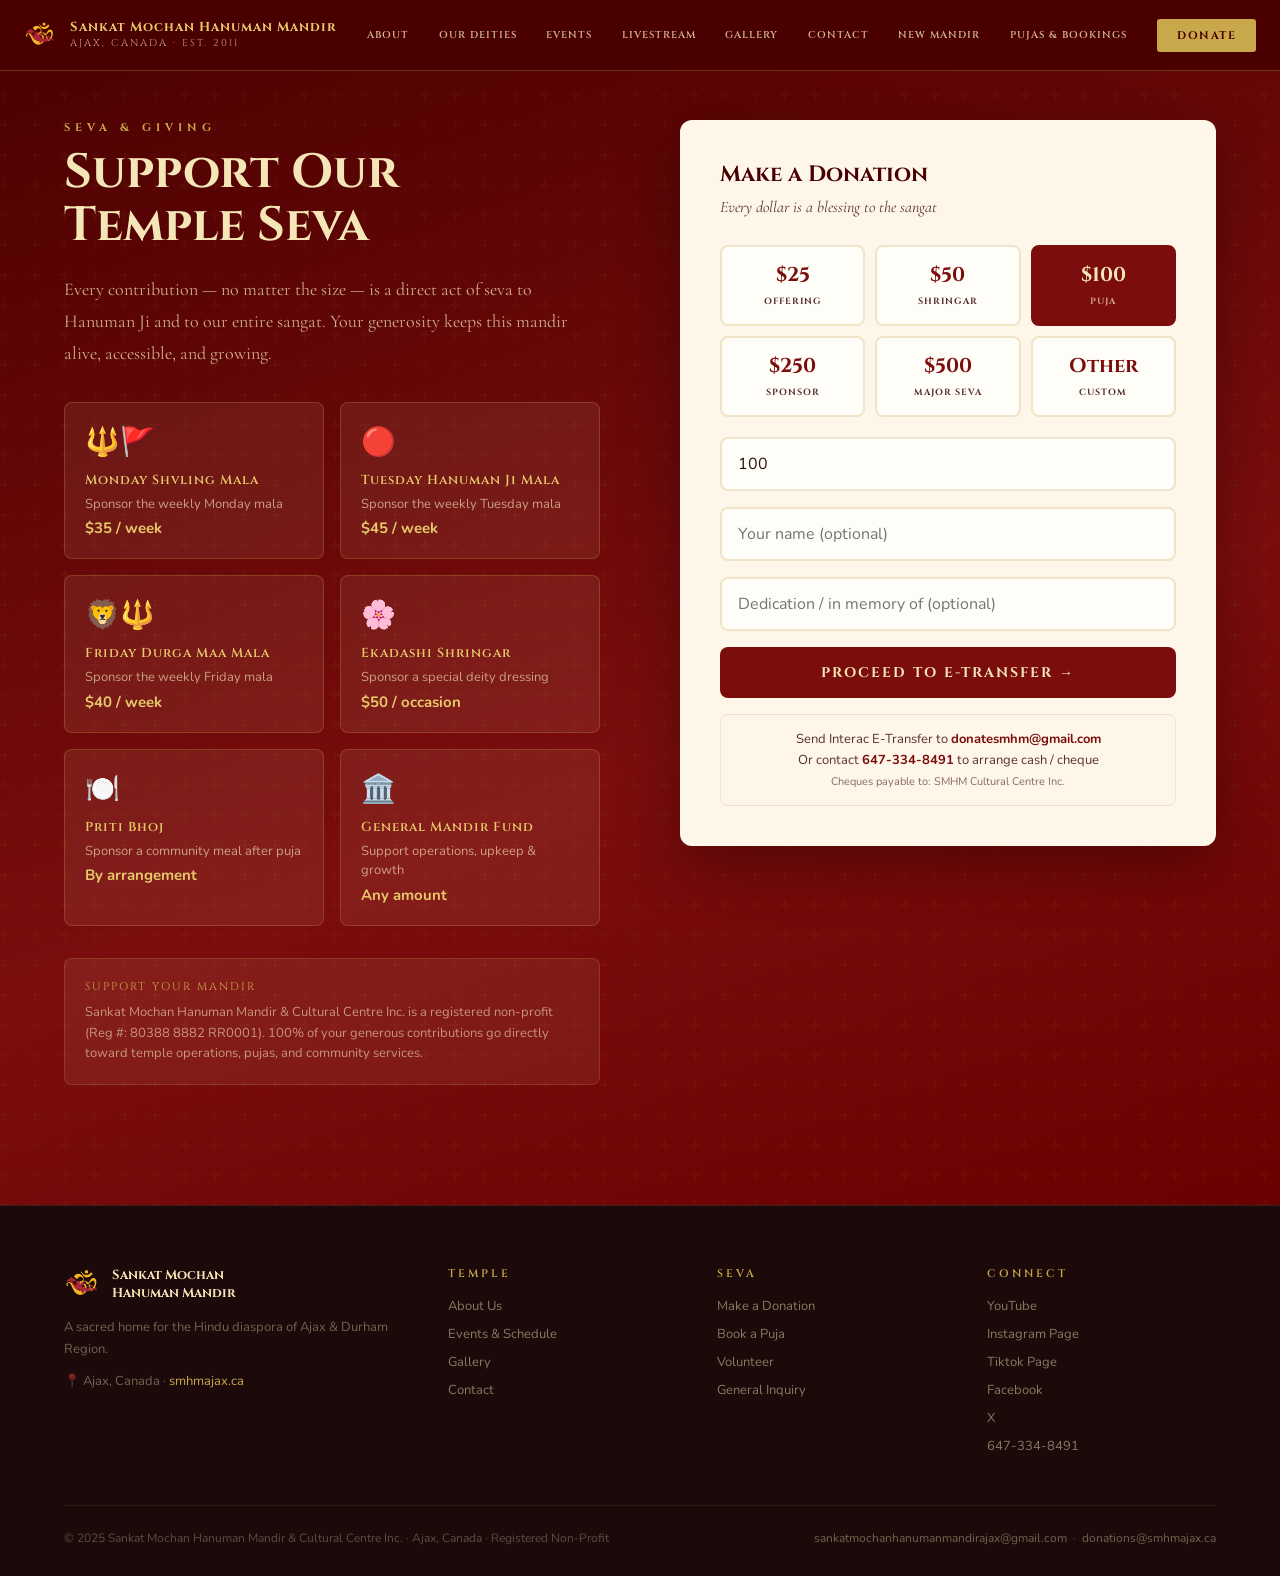
<file: donate.html>
<!DOCTYPE html>
<html lang="en">
<head>
<meta charset="UTF-8">
<meta name="viewport" content="width=device-width, initial-scale=1.0">
<title>Sankat Mochan Hanuman Mandir & Cultural Centre</title>
<link rel="icon" type="image/png" href="assets/images/mandir-icon.png">
<link rel="preconnect" href="https://fonts.googleapis.com">
<link href="https://fonts.googleapis.com/css2?family=Cormorant+Garamond:ital,wght@0,300;0,400;0,600;0,700;1,400&family=Cinzel:wght@400;600;700;900&family=Nunito:wght@300;400;600;700&display=swap" rel="stylesheet">
<link rel="stylesheet" href="assets/css/style.css?v=12">
</head>
<body>

<!-- ═══ NAV ═══ -->
<nav id="nav">
  <div class="nav-inner">
    <a href="index.html" class="nav-brand">
      <img src="assets/images/mandir-icon.png" class="nav-logo-img" alt="Mandir Logo">
      <div class="nav-name">
        <div class="n1">Sankat Mochan Hanuman Mandir</div>
        <div class="n2">Ajax, Canada · Est. 2011</div>
      </div>
    </a>

    <div class="nav-links">
      <a href="about.html">About</a>
      <a href="deities.html">Our Deities</a>
      <a href="events.html">Events</a>
      <a href="livestream.html">Livestream</a>
      <a href="gallery.html">Gallery</a>
      <a href="contact.html">Contact</a>
      <a href="new-mandir.html">New Mandir</a>
      <a href="bookings.html">Pujas &amp; Bookings</a>
    </div>

    <a href="donate.html" class="nav-donate">Donate</a>

    <button class="nav-mobile-btn" onclick="toggleMenu()" aria-label="Menu">
      <span></span><span></span><span></span>
    </button>
  </div>

  <div id="mobile-menu">
    <a href="about.html" onclick="toggleMenu()">About</a>
    <a href="deities.html" onclick="toggleMenu()">Our Deities</a>
    <a href="events.html" onclick="toggleMenu()">Events</a>
    <a href="livestream.html" onclick="toggleMenu()">Livestream</a>
    <a href="gallery.html" onclick="toggleMenu()">Gallery</a>
    <a href="contact.html" onclick="toggleMenu()">Contact</a>
    <a href="new-mandir.html" onclick="toggleMenu()">New Mandir</a>
    <a href="bookings.html" onclick="toggleMenu()">Pujas &amp; Bookings</a>
    <a href="donate.html" onclick="toggleMenu()">Donate</a>
  </div>
</nav>

<!-- ═══ DONATE ═══ -->
<section id="donate">
  <div class="container donate-inner">
    <div class="donate-grid">
      <div class="donate-text fade-up">
        <span class="section-label" style="color:var(--gold)">Seva & Giving</span>
        <h2 class="section-title">Support Our<br>Temple Seva</h2>
        <p class="section-body">Every contribution — no matter the size — is a direct act of seva to Hanuman Ji and to our entire sangat. Your generosity keeps this mandir alive, accessible, and growing.</p>
        <div class="donate-ways">
          <div class="donate-way">
            <div class="icon">🔱🚩</div>
            <h5>Monday Shvling Mala</h5>
            <p>Sponsor the weekly Monday mala</p>
            <span class="val">$35 / week</span>
          </div>
          <div class="donate-way">
            <div class="icon">🔴</div>
            <h5>Tuesday Hanuman Ji Mala</h5>
            <p>Sponsor the weekly Tuesday mala</p>
            <span class="val">$45 / week</span>
          </div>
          <div class="donate-way">
            <div class="icon">🦁🔱</div>
            <h5>Friday Durga Maa Mala</h5>
            <p>Sponsor the weekly Friday mala</p>
            <span class="val">$40 / week</span>
          </div>
          <div class="donate-way">
            <div class="icon">🌸</div>
            <h5>Ekadashi Shringar</h5>
            <p>Sponsor a special deity dressing</p>
            <span class="val">$50 / occasion</span>
          </div>
          <div class="donate-way">
            <div class="icon">🍽️</div>
            <h5>Priti Bhoj</h5>
            <p>Sponsor a community meal after puja</p>
            <span class="val">By arrangement</span>
          </div>
          <div class="donate-way">
            <div class="icon">🏛️</div>
            <h5>General Mandir Fund</h5>
            <p>Support operations, upkeep & growth</p>
            <span class="val">Any amount</span>
          </div>
        </div>
        <div style="margin-top:32px;padding:20px;background:rgba(245,230,184,0.08);border:1px solid rgba(201,168,76,0.2);border-radius:var(--r)">
          <p style="font-family:'Cinzel',serif;font-size:11px;color:var(--gold);letter-spacing:2px;margin-bottom:8px">SUPPORT YOUR MANDIR</p>
          <p style="font-size:13px;color:rgba(245,230,184,0.6);line-height:1.6">Sankat Mochan Hanuman Mandir & Cultural Centre Inc. is a registered non-profit (Reg #: 80388 8882 RR0001). 100% of your generous contributions go directly toward temple operations, pujas, and community services.</p>
        </div>
      </div>
      <div class="donate-card fade-up stagger-2">
        <h3>Make a Donation</h3>
        <p class="sub">Every dollar is a blessing to the sangat</p>
        <div class="amount-grid">
          <div class="amount-btn" onclick="selectAmount(this,'25')"><span class="am">$25</span><span class="lb">Offering</span></div>
          <div class="amount-btn" onclick="selectAmount(this,'50')"><span class="am">$50</span><span class="lb">Shringar</span></div>
          <div class="amount-btn active" onclick="selectAmount(this,'100')"><span class="am">$100</span><span class="lb">Puja</span></div>
          <div class="amount-btn" onclick="selectAmount(this,'250')"><span class="am">$250</span><span class="lb">Sponsor</span></div>
          <div class="amount-btn" onclick="selectAmount(this,'500')"><span class="am">$500</span><span class="lb">Major Seva</span></div>
          <div class="amount-btn" onclick="selectAmount(this,'0')"><span class="am">Other</span><span class="lb">Custom</span></div>
        </div>
        <input type="number" class="donate-input" id="donate-amount" placeholder="Enter amount (CAD)" value="100">
        <input type="text" class="donate-input" placeholder="Your name (optional)">
        <input type="text" class="donate-input" placeholder="Dedication / in memory of (optional)">
        <button class="donate-submit">Proceed to E-Transfer →</button>
        <div class="etransfer-note">
          Send Interac E-Transfer to <strong>donatesmhm@gmail.com</strong><br>
          Or contact <strong>647-334-8491</strong> to arrange cash / cheque<br>
          <span style="font-size:11px;opacity:0.7">Cheques payable to: SMHM Cultural Centre Inc.</span>
        </div>
      </div>
    </div>
  </div>
</section>

<!-- ═══ FOOTER ═══ -->
<footer>
  <div class="container">
    <div class="footer-grid">
      <div class="footer-brand">
        <div style="display:flex;align-items:center;gap:12px;margin-bottom:12px">
          <img src="assets/images/mandir-icon.png" 
       alt="Mandir Logo" 
       style="width:36px; height:36px; object-fit:cover; border-radius:50%; flex-shrink:0;">
          <div style="font-family:'Cinzel',serif;font-size:13px;color:var(--gold-pale);font-weight:700">Sankat Mochan<br>Hanuman Mandir</div>
        </div>
        <p>A sacred home for the Hindu diaspora of Ajax & Durham Region.</p>
        <p style="margin-top:10px">📍 Ajax, Canada · <a href="http://smhmajax.ca" style="color:var(--gold);text-decoration:none">smhmajax.ca</a></p>
      </div>
      <div class="footer-col">
        <h4>Temple</h4>
        <a href="about.html">About Us</a>
        <a href="events.html">Events & Schedule</a>
        <a href="gallery.html">Gallery</a>
        <a href="contact.html">Contact</a>
      </div>
      <div class="footer-col">
        <h4>Seva</h4>
        <a href="donate.html">Make a Donation</a>
        <a href="mailto:bookings@smhmajax.ca">Book a Puja</a>
        <a href="mailto:seva@smhmajax.ca">Volunteer</a>
        <a href="mailto:info@smhmajax.ca">General Inquiry</a>
      </div>
      <div class="footer-col">
        <h4>Connect</h4>
        <a href="https://www.youtube.com/@smhmajax" target="_blank">YouTube</a>
        <a href="https://www.instagram.com/smhmajax/">Instagram Page</a>
        <a href="https://www.tiktok.com/@smhmajax">Tiktok Page</a>
        <a href="https://www.facebook.com/smhmajax?mibextid=wwXlfr&mibextid=wwXlfr">Facebook</a>
        <a href="https://x.com/smhmajax">X</a>
        <a href="tel:6473348491">647-334-8491</a>
      </div>
    </div>
    <div class="footer-bottom">
      <span>© 2025 Sankat Mochan Hanuman Mandir & Cultural Centre Inc. · Ajax, Canada · Registered Non-Profit</span>
      <span>
        <a href="mailto:sankatmochanhanumanmandirajax@gmail.com">sankatmochanhanumanmandirajax@gmail.com</a> &nbsp;·&nbsp;
        <a href="mailto:donations@smhmajax.ca">donations@smhmajax.ca</a>
      </span>
    </div>
  </div>
</footer>
<script src="assets/scripts/main.js?v=12"></script>
</body>
</html>
</file>
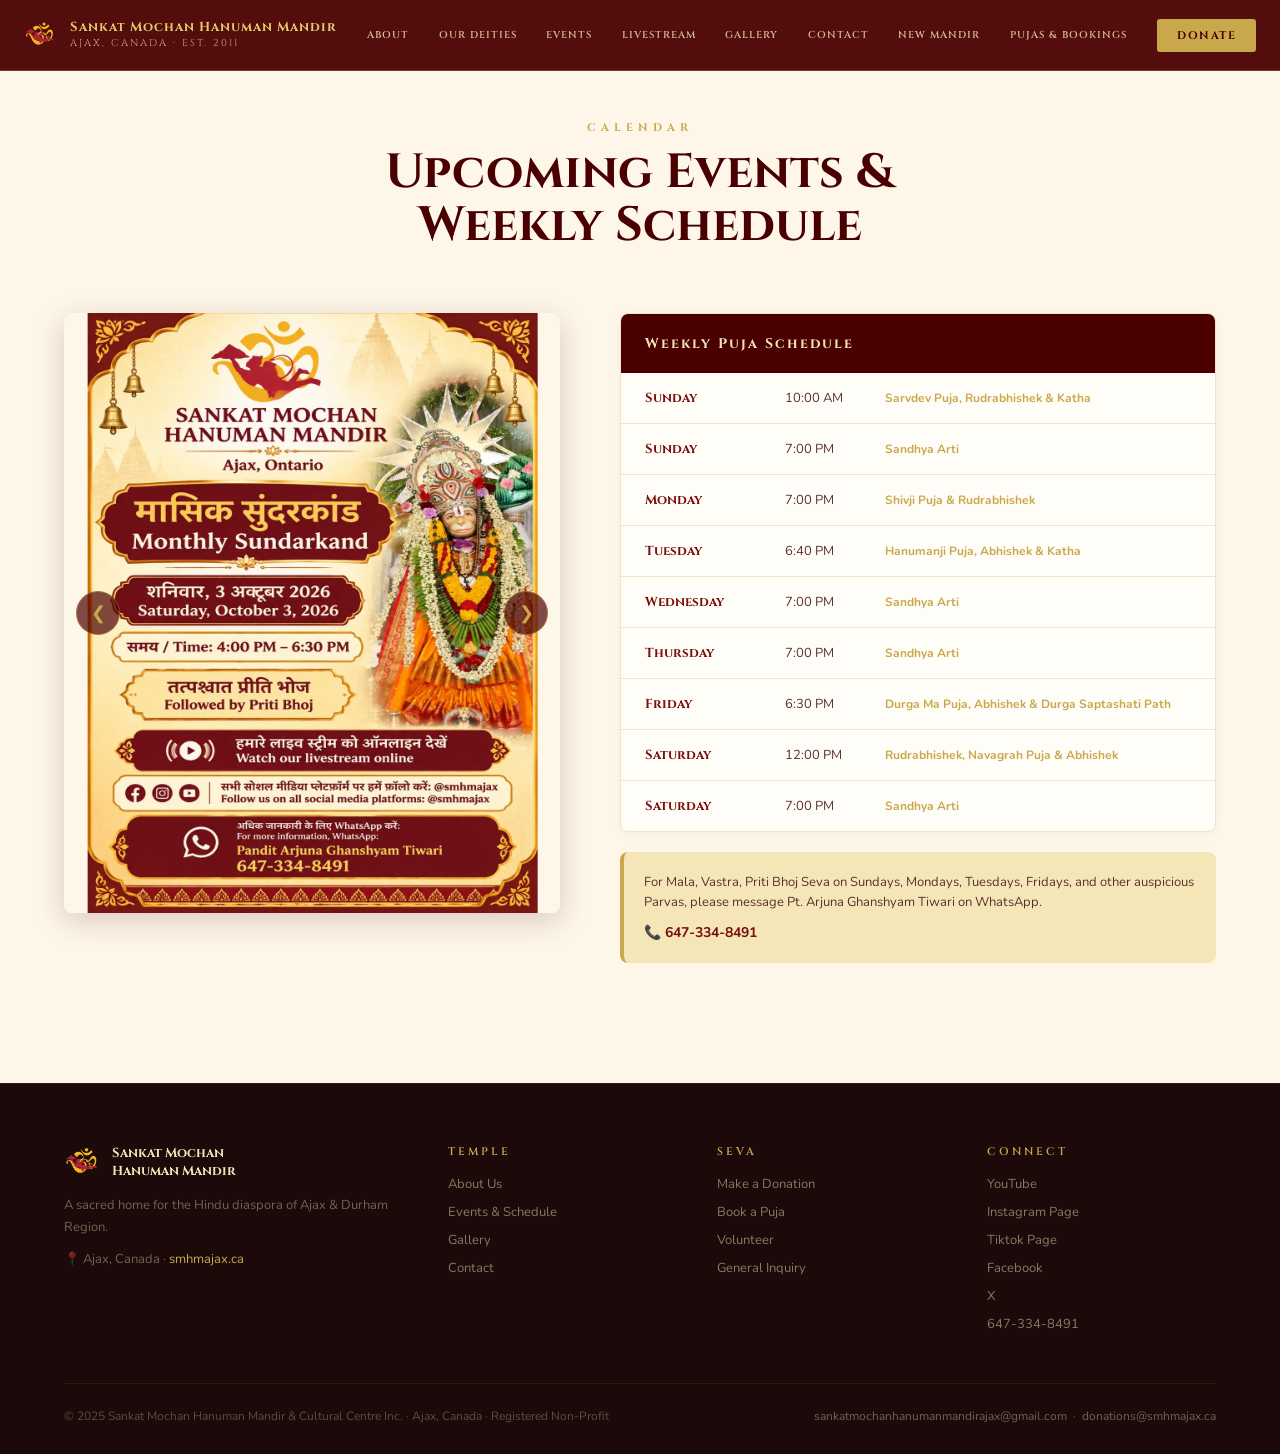
<file: events.html>
<!DOCTYPE html>
<html lang="en">
<head>
<meta charset="UTF-8">
<meta name="viewport" content="width=device-width, initial-scale=1.0">
<title>Sankat Mochan Hanuman Mandir & Cultural Centre</title>
<link rel="icon" type="image/png" href="assets/images/mandir-icon.png">
<link rel="preconnect" href="https://fonts.googleapis.com">
<link href="https://fonts.googleapis.com/css2?family=Cormorant+Garamond:ital,wght@0,300;0,400;0,600;0,700;1,400&family=Cinzel:wght@400;600;700;900&family=Nunito:wght@300;400;600;700&display=swap" rel="stylesheet">
<link rel="stylesheet" href="assets/css/style.css?v=11">
</head>
<body>

<!-- ═══ NAV ═══ -->
<nav id="nav">
  <a href="index.html" class="nav-brand">
      <div class="nav-inner">
      <img src="assets/images/mandir-icon.png" class="nav-logo-img" alt="Mandir Logo">
      <div class="nav-name">
        <div class="n1">Sankat Mochan Hanuman Mandir</div>
        <div class="n2">Ajax, Canada · Est. 2011</div>
      </div>
    </a>

    <div class="nav-links">
      <a href="about.html">About</a>
      <a href="deities.html">Our Deities</a>
      <a href="events.html">Events</a>
      <a href="livestream.html">Livestream</a>
      <a href="gallery.html">Gallery</a>
      <a href="contact.html">Contact</a>
      <a href="new-mandir.html">New Mandir</a>
      <a href="bookings.html">Pujas &amp; Bookings</a>
    </div>

    <a href="donate.html" class="nav-donate">Donate</a>

    <button class="nav-mobile-btn" onclick="toggleMenu()" aria-label="Menu">
      <span></span><span></span><span></span>
    </button>
  </div>

  <div id="mobile-menu">
    <a href="about.html" onclick="toggleMenu()">About</a>
    <a href="deities.html" onclick="toggleMenu()">Our Deities</a>
    <a href="events.html" onclick="toggleMenu()">Events</a>
    <a href="livestream.html" onclick="toggleMenu()">Livestream</a>
    <a href="gallery.html" onclick="toggleMenu()">Gallery</a>
    <a href="contact.html" onclick="toggleMenu()">Contact</a>
    <a href="new-mandir.html" onclick="toggleMenu()">New Mandir</a>
    <a href="bookings.html" onclick="toggleMenu()">Pujas &amp; Bookings</a>
    <a href="donate.html" onclick="toggleMenu()">Donate</a>
  </div>
</nav>


<!-- ═══ EVENTS ═══ -->
<section id="events">
  <div class="container">
    <div style="text-align:center;margin-bottom:60px" class="fade-up">
      <span class="section-label">Calendar</span>
      <h2 class="section-title">Upcoming Events &<br>Weekly Schedule</h2>
    </div>
    <div class="events-grid">
      <div>
        <div class="events-poster-slider fade-up">
  
  <button class="slider-arrow prev" onclick="moveSlide(-1)" aria-label="Previous Poster">&#10094;</button>
  <button class="slider-arrow next" onclick="moveSlide(1)" aria-label="Next Poster">&#10095;</button>

<div class="slider-track" id="sliderTrack">
    <img src="assets/images/events/Sundar Kand 23Oct2026.webp" alt="Sundar Kand">
    <img src="assets/images/events/Pitri Paksh 26sep2026.webp" alt="Pitri Paksh">
    <img src="assets/images/events/Sharad Navratri 11oct2026.webp" alt="Navratri">
    <img src="assets/images/events/Sharad Purnima 25oct2026.webp" alt="Sharad Purnima">
    <img src="assets/images/events/Diwali fundraiser 14Nov2026.webp" alt="Diwali Fundraising">
    <img src="assets/images/events/Durham Youth Services 2026.webp" alt="Durham Youth Drive">
</div>

</div>
      </div>
      <div class="fade-up stagger-2">
        <div class="schedule-table">
          <h3>Weekly Puja Schedule</h3>
          <div class="schedule-row"><span class="day2">Sunday</span><span class="time">10:00 AM</span><span class="service">Sarvdev Puja, Rudrabhishek & Katha</span></div>
          <div class="schedule-row"><span class="day2">Sunday</span><span class="time">7:00 PM</span><span class="service">Sandhya Arti</span></div>
          <div class="schedule-row"><span class="day2">Monday</span><span class="time">7:00 PM</span><span class="service">Shivji Puja & Rudrabhishek</span></div>
          <div class="schedule-row"><span class="day2">Tuesday</span><span class="time">6:40 PM</span><span class="service">Hanumanji Puja, Abhishek & Katha</span></div>
          <div class="schedule-row"><span class="day2">Wednesday</span><span class="time">7:00 PM</span><span class="service">Sandhya Arti</span></div>
          <div class="schedule-row"><span class="day2">Thursday</span><span class="time">7:00 PM</span><span class="service">Sandhya Arti</span></div>
          <div class="schedule-row"><span class="day2">Friday</span><span class="time">6:30 PM</span><span class="service">Durga Ma Puja, Abhishek & Durga Saptashati Path</span></div>
          <div class="schedule-row"><span class="day2">Saturday</span><span class="time">12:00 PM</span><span class="service">Rudrabhishek, Navagrah Puja & Abhishek</span></div>
          <div class="schedule-row"><span class="day2">Saturday</span><span class="time">7:00 PM</span><span class="service">Sandhya Arti</span></div>
        </div>
        <div style="margin-top:20px;padding:20px;background:var(--gold-pale);border-radius:var(--r);border-left:4px solid var(--gold)">
          <p style="font-size:13px;color:var(--text-lt);line-height:1.6">For Mala, Vastra, Priti Bhoj Seva on Sundays, Mondays, Tuesdays, Fridays, and other auspicious Parvas, please message Pt. Arjuna Ghanshyam Tiwari on WhatsApp.</p>
          <a href="tel:6473348491" style="display:inline-block;margin-top:10px;color:var(--crimson);font-weight:700;font-size:14px;text-decoration:none">📞 647-334-8491</a>
        </div>
      </div>
    </div>
  </div>
</section>



<!-- ═══ FOOTER ═══ -->
<footer>
  <div class="container">
    <div class="footer-grid">
      <div class="footer-brand">
        <div style="display:flex;align-items:center;gap:12px;margin-bottom:12px">
          <img src="assets/images/mandir-icon.png" 
       alt="Mandir Logo" 
       style="width:36px; height:36px; object-fit:cover; border-radius:50%; flex-shrink:0;">
          <div style="font-family:'Cinzel',serif;font-size:13px;color:var(--gold-pale);font-weight:700">Sankat Mochan<br>Hanuman Mandir</div>
        </div>
        <p>A sacred home for the Hindu diaspora of Ajax & Durham Region.</p>
        <p style="margin-top:10px">📍 Ajax, Canada · <a href="http://smhmajax.ca" style="color:var(--gold);text-decoration:none">smhmajax.ca</a></p>
      </div>
      <div class="footer-col">
        <h4>Temple</h4>
        <a href="about.html">About Us</a>
        <a href="events.html">Events & Schedule</a>
        <a href="gallery.html">Gallery</a>
        <a href="contact.html">Contact</a>
      </div>
      <div class="footer-col">
        <h4>Seva</h4>
        <a href="donate.html">Make a Donation</a>
        <a href="mailto:bookings@smhmajax.ca">Book a Puja</a>
        <a href="mailto:seva@smhmajax.ca">Volunteer</a>
        <a href="mailto:info@smhmajax.ca">General Inquiry</a>
      </div>
      <div class="footer-col">
        <h4>Connect</h4>
        <a href="https://www.youtube.com/@smhmajax" target="_blank">YouTube</a>
        <a href="https://www.instagram.com/smhmajax/">Instagram Page</a>
        <a href="https://www.tiktok.com/@smhmajax">Tiktok Page</a>
        <a href="https://www.facebook.com/smhmajax?mibextid=wwXlfr&mibextid=wwXlfr">Facebook</a>
        <a href="https://x.com/smhmajax">X</a>
        <a href="tel:6473348491">647-334-8491</a>
      </div>
    </div>
    <div class="footer-bottom">
      <span>© 2025 Sankat Mochan Hanuman Mandir & Cultural Centre Inc. · Ajax, Canada · Registered Non-Profit</span>
      <span>
        <a href="mailto:sankatmochanhanumanmandirajax@gmail.com">sankatmochanhanumanmandirajax@gmail.com</a> &nbsp;·&nbsp;
        <a href="mailto:donations@smhmajax.ca">donations@smhmajax.ca</a>
      </span>
    </div>
  </div>
</footer>
<script src="assets/scripts/main.js"></script>
</body>
</html>
</file>
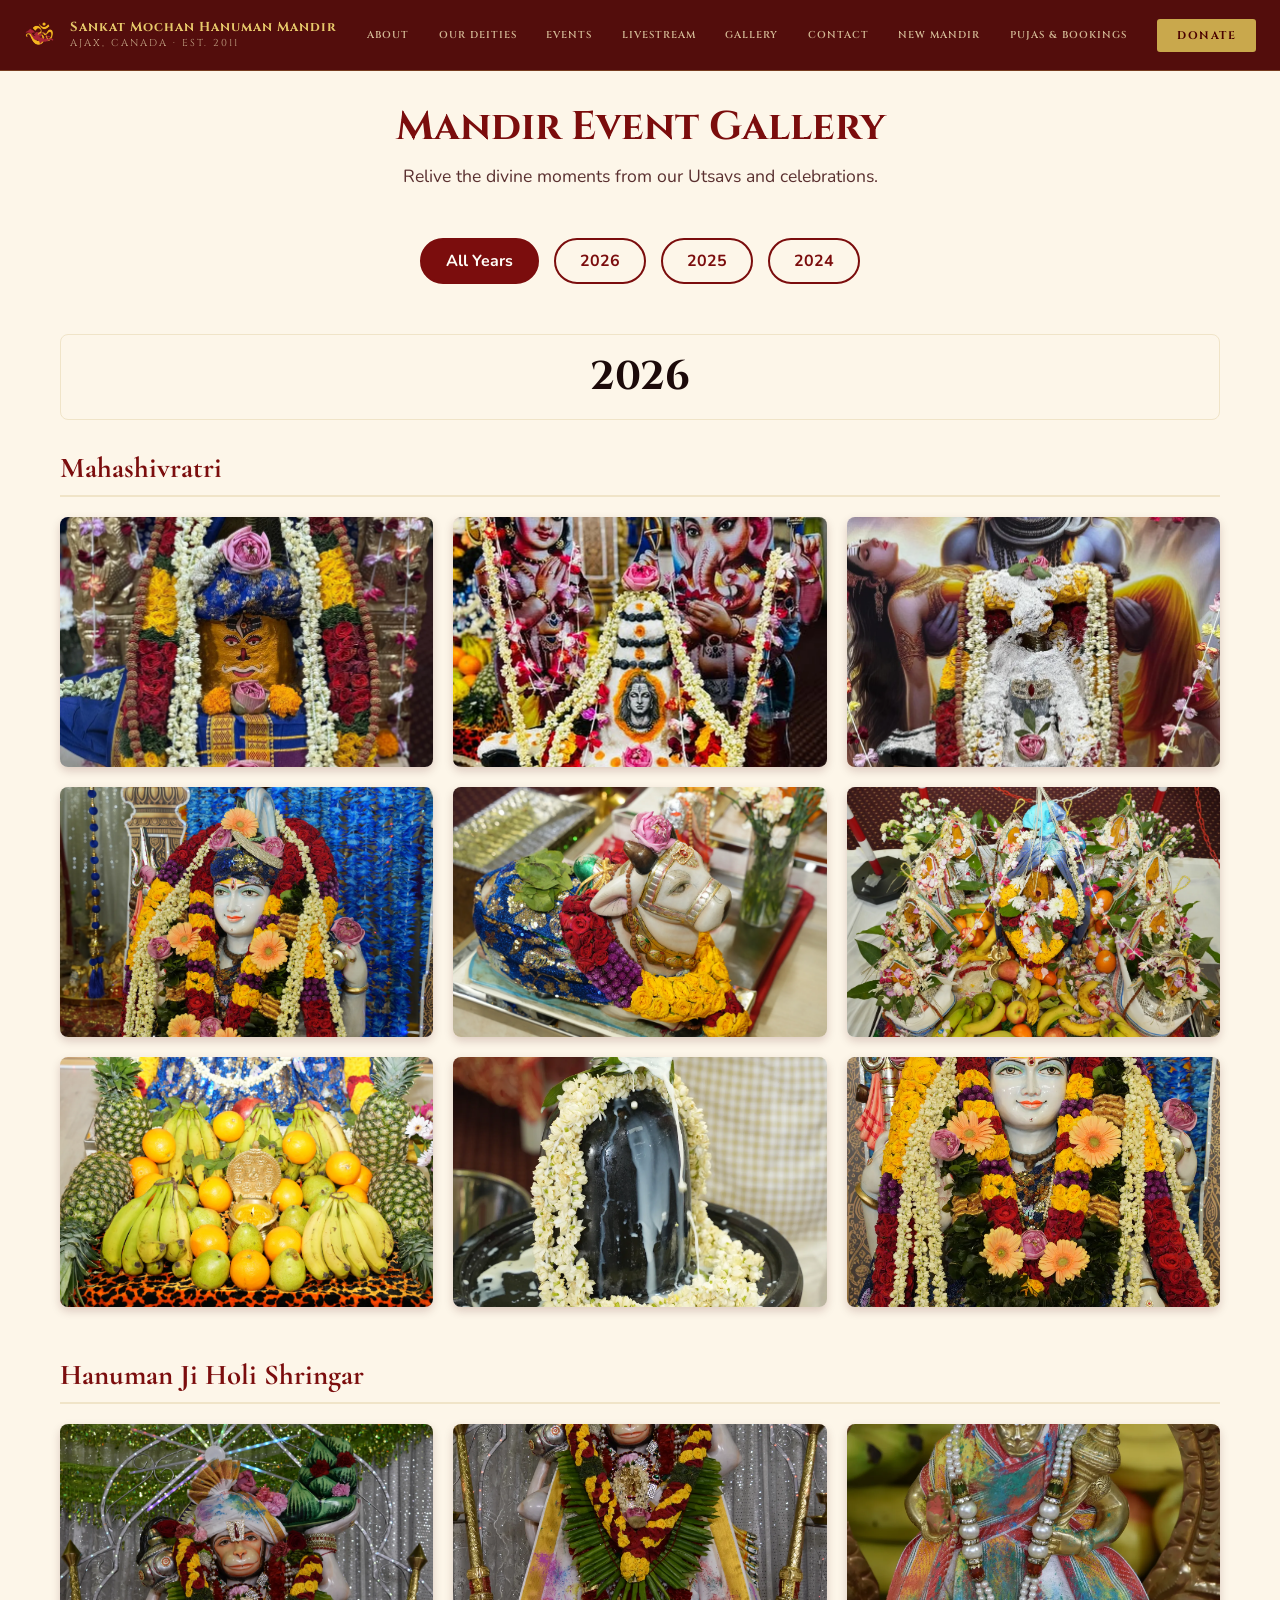
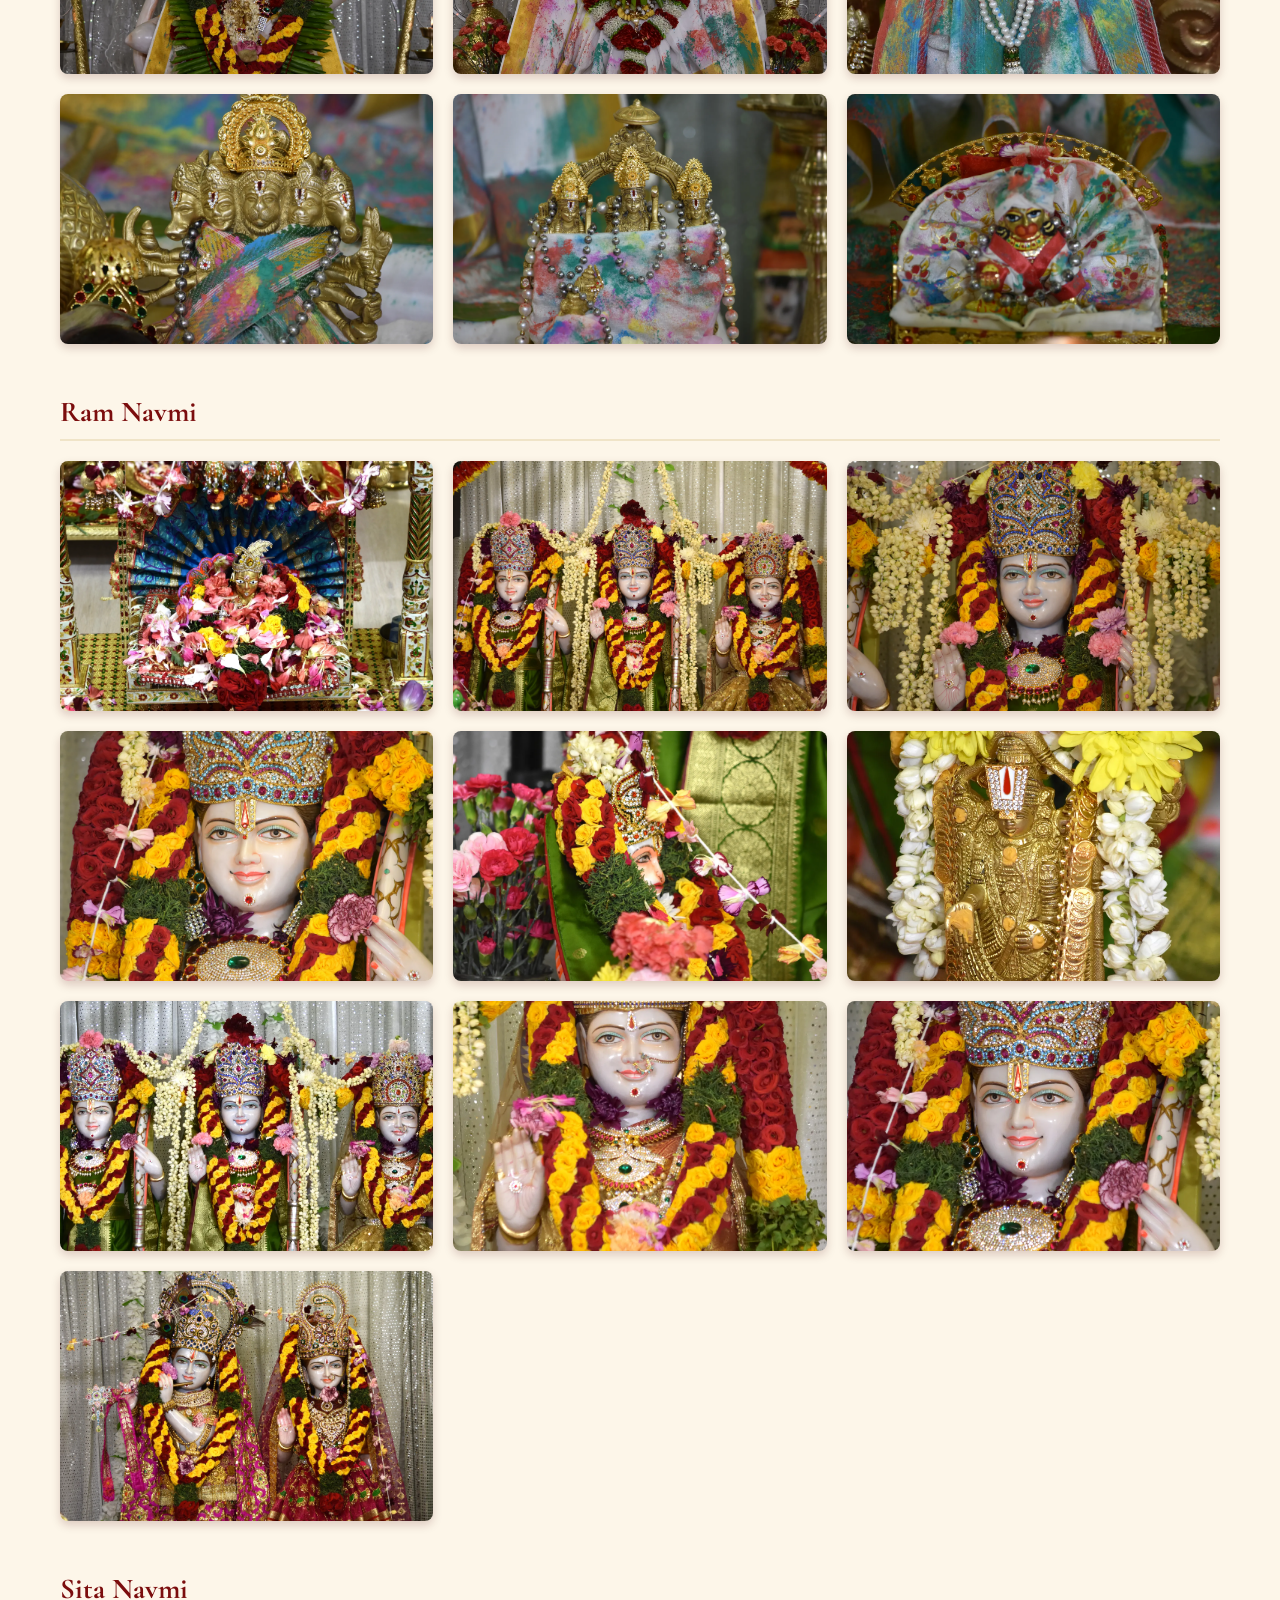
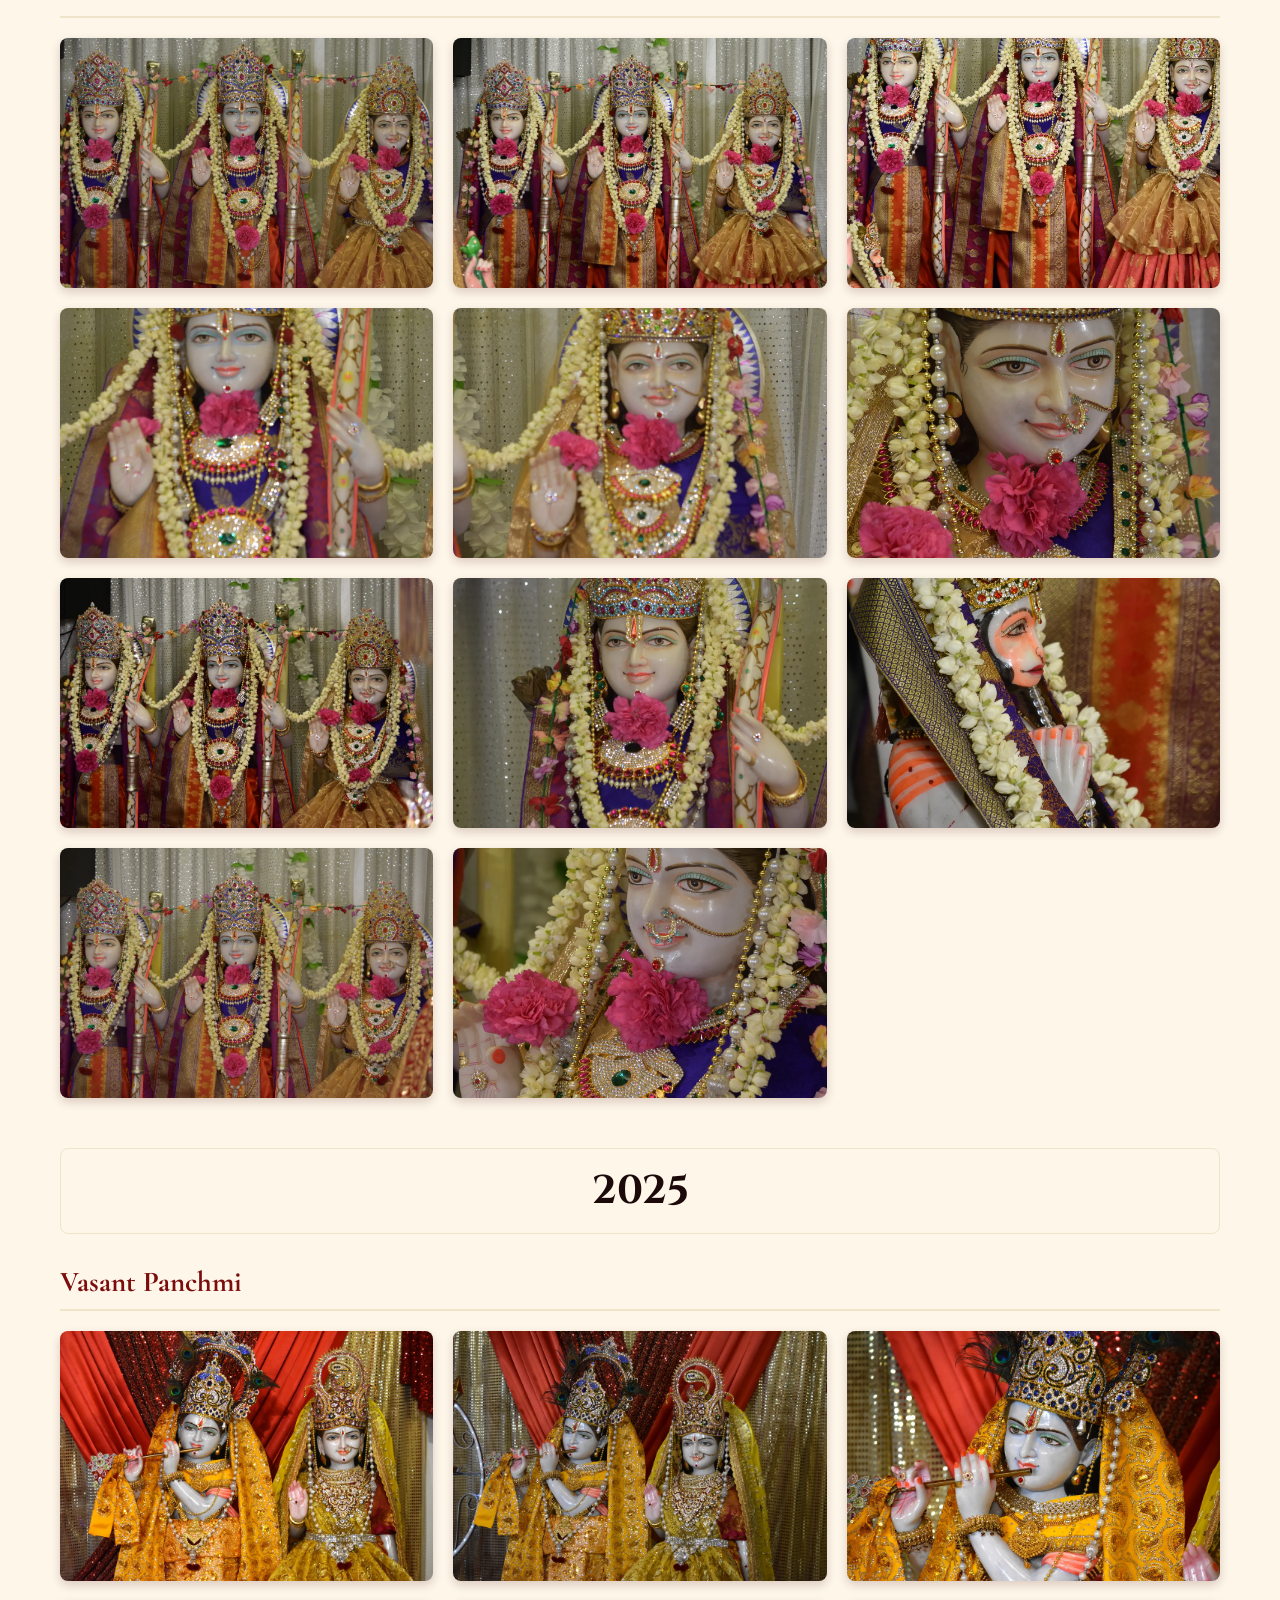
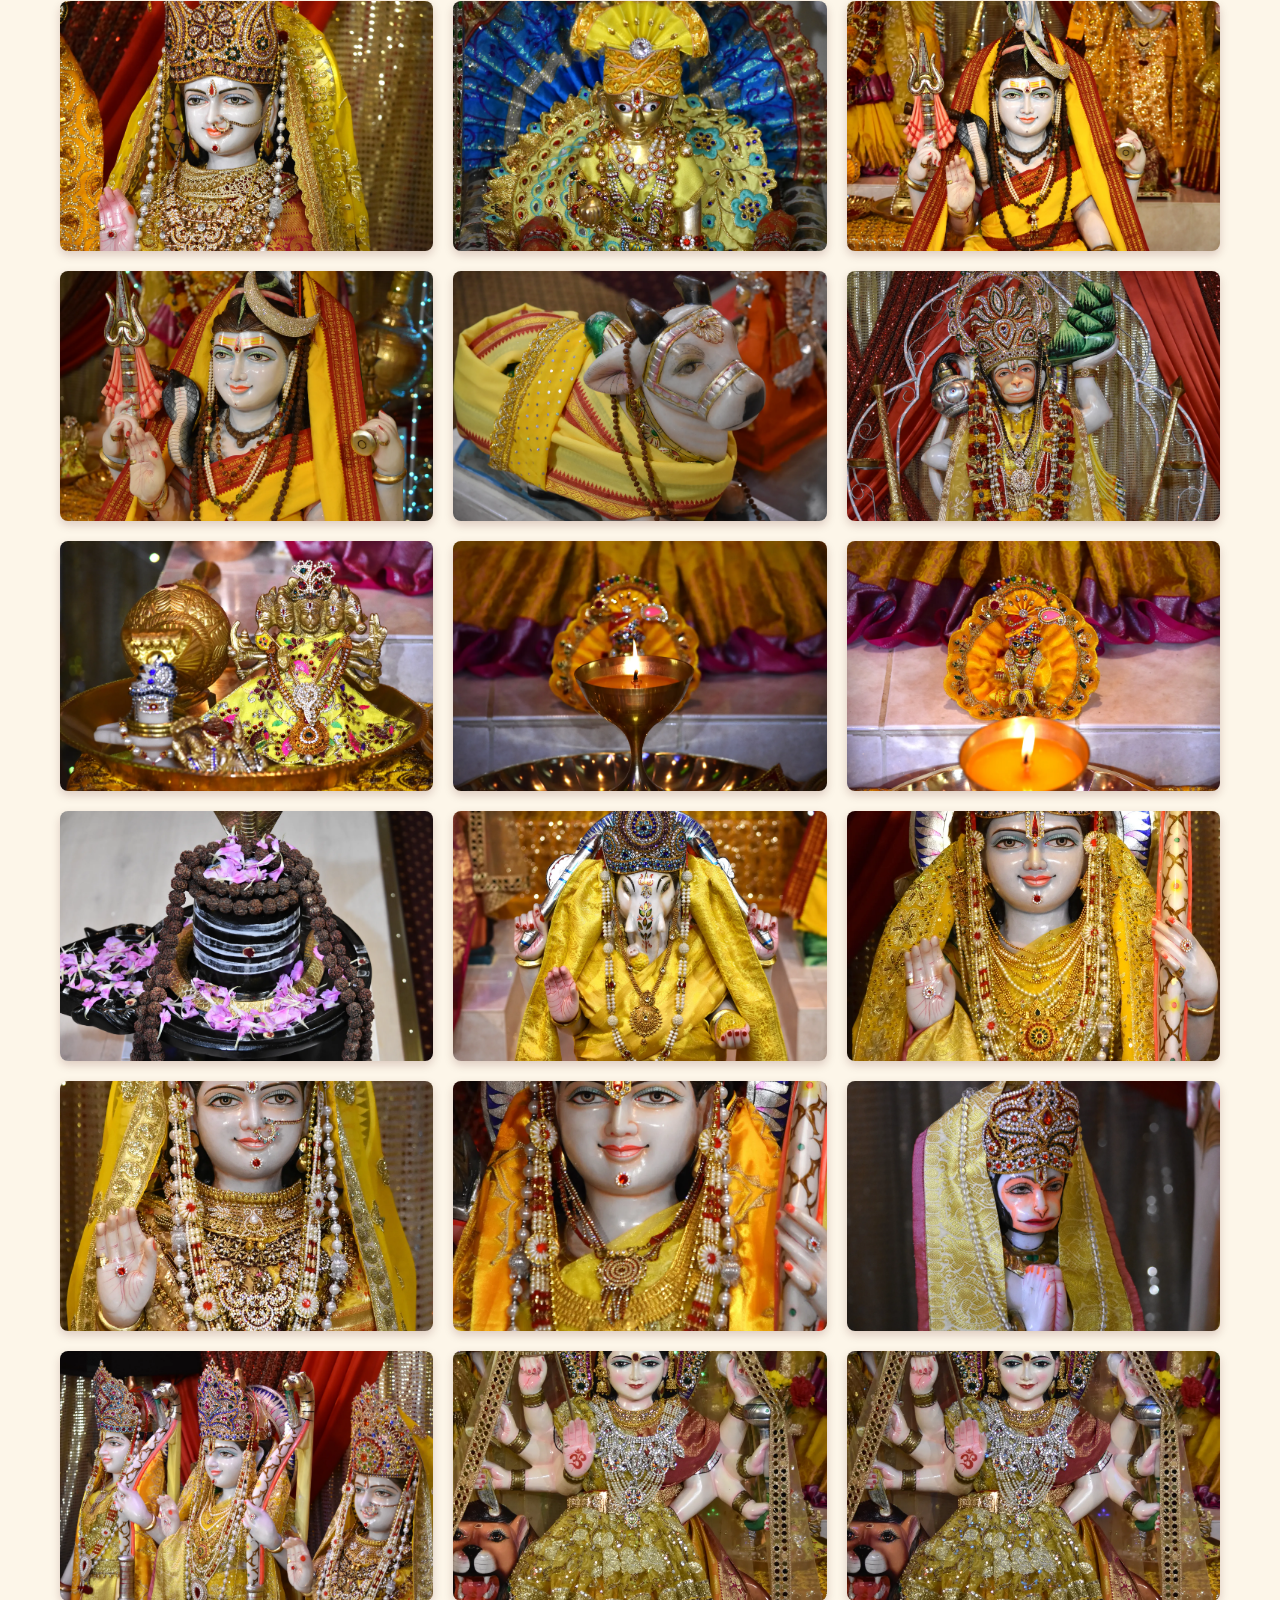
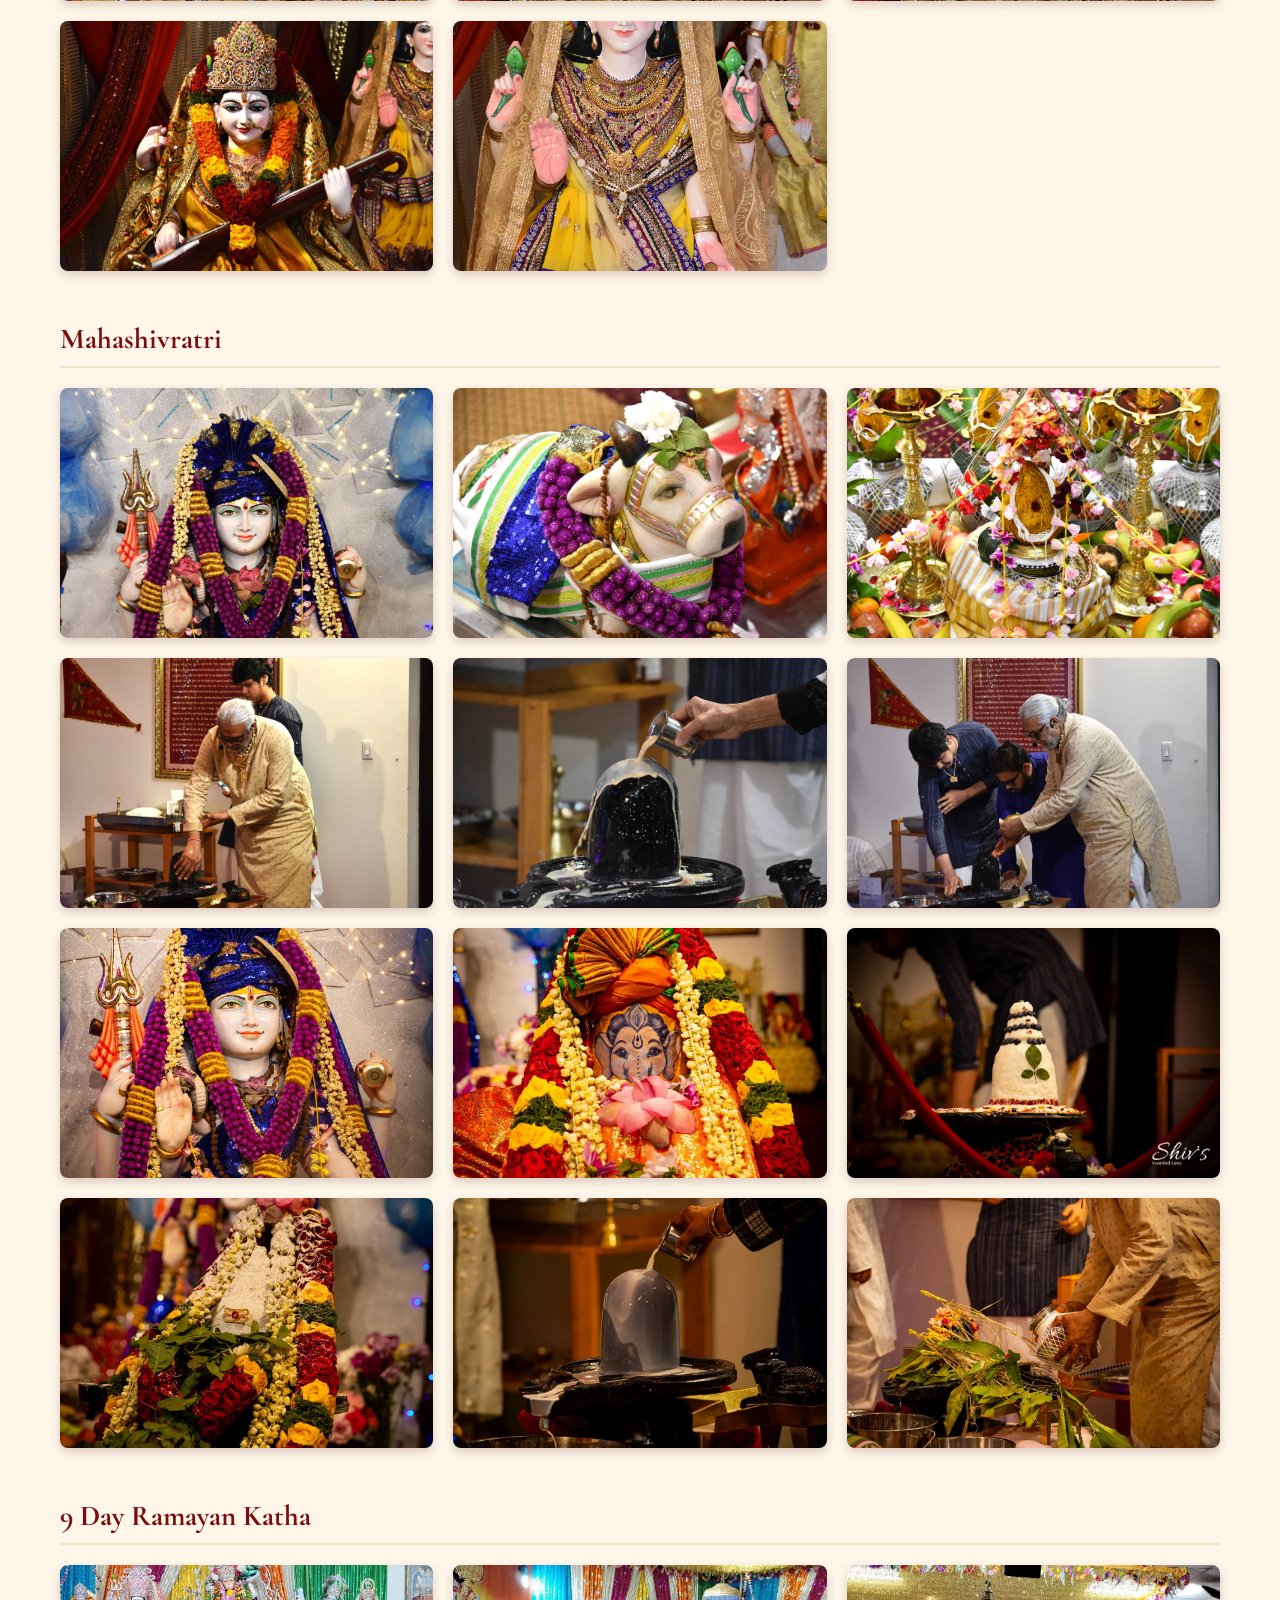
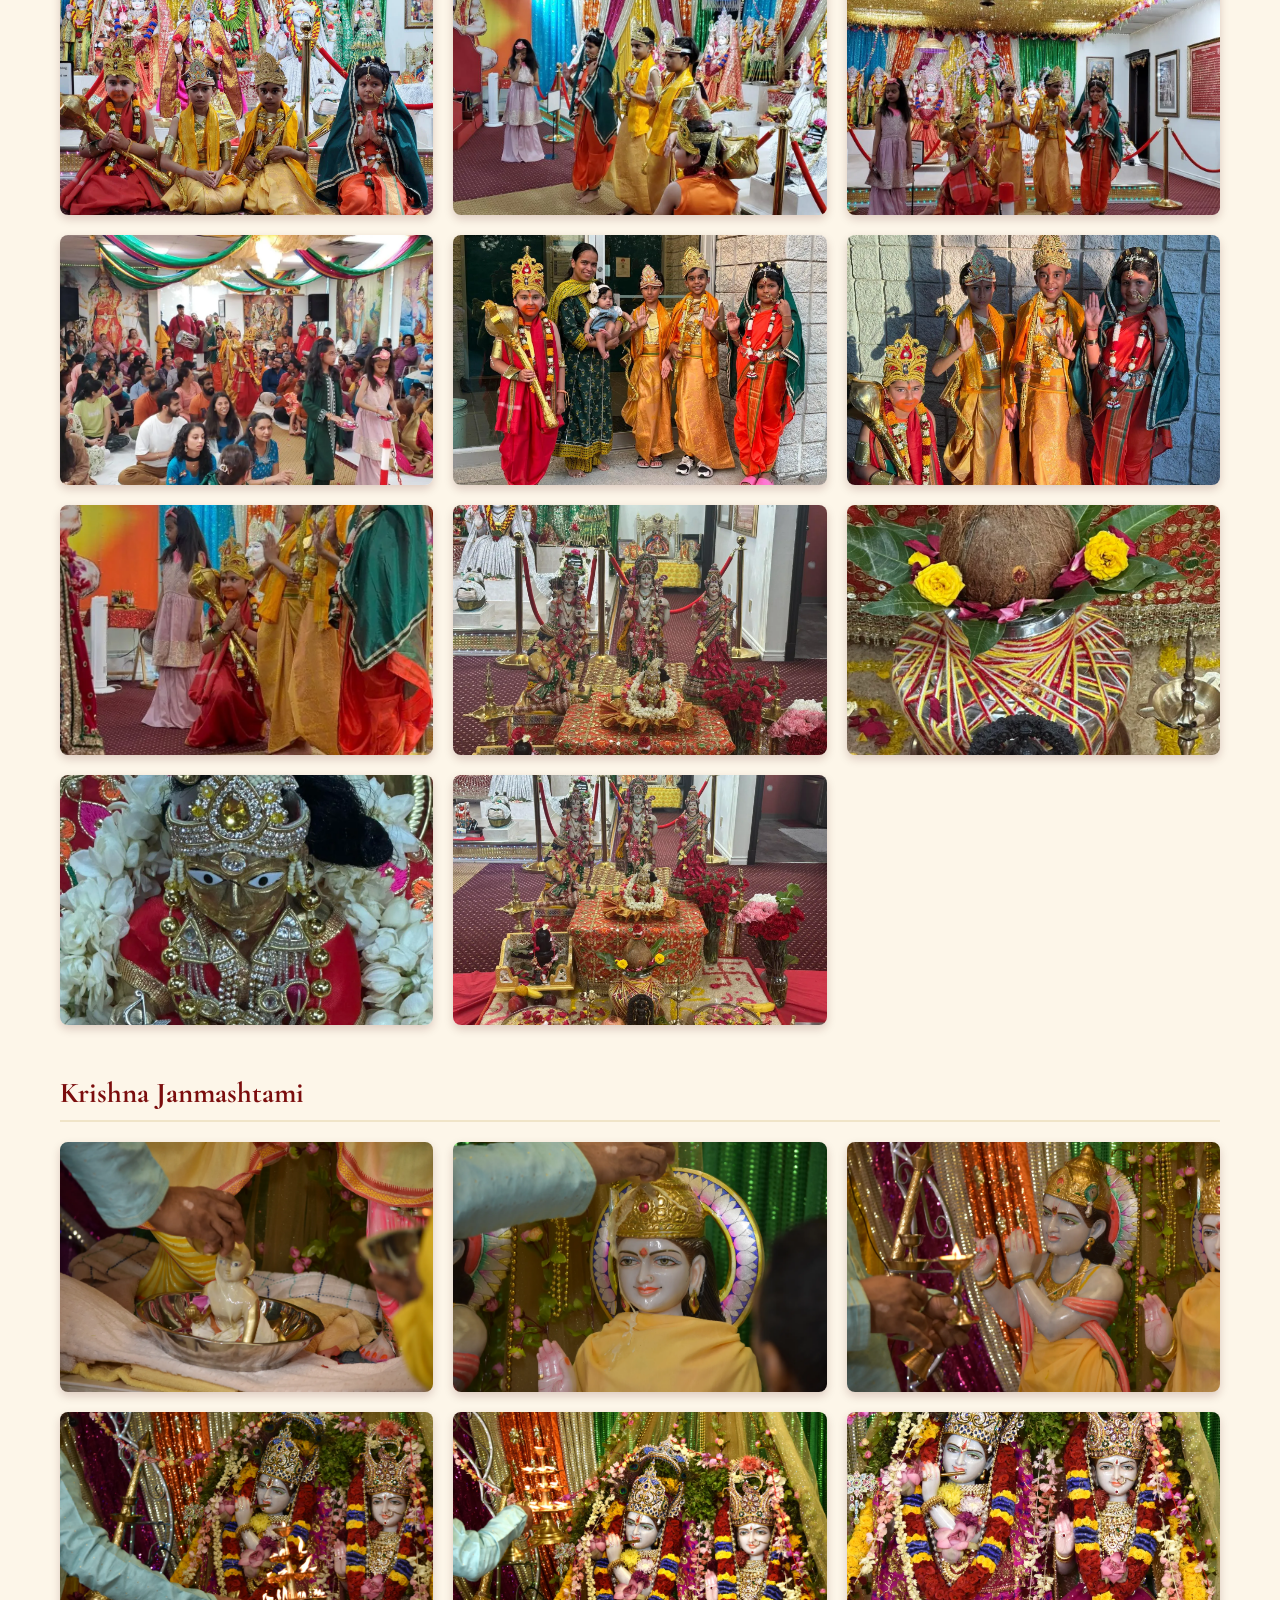
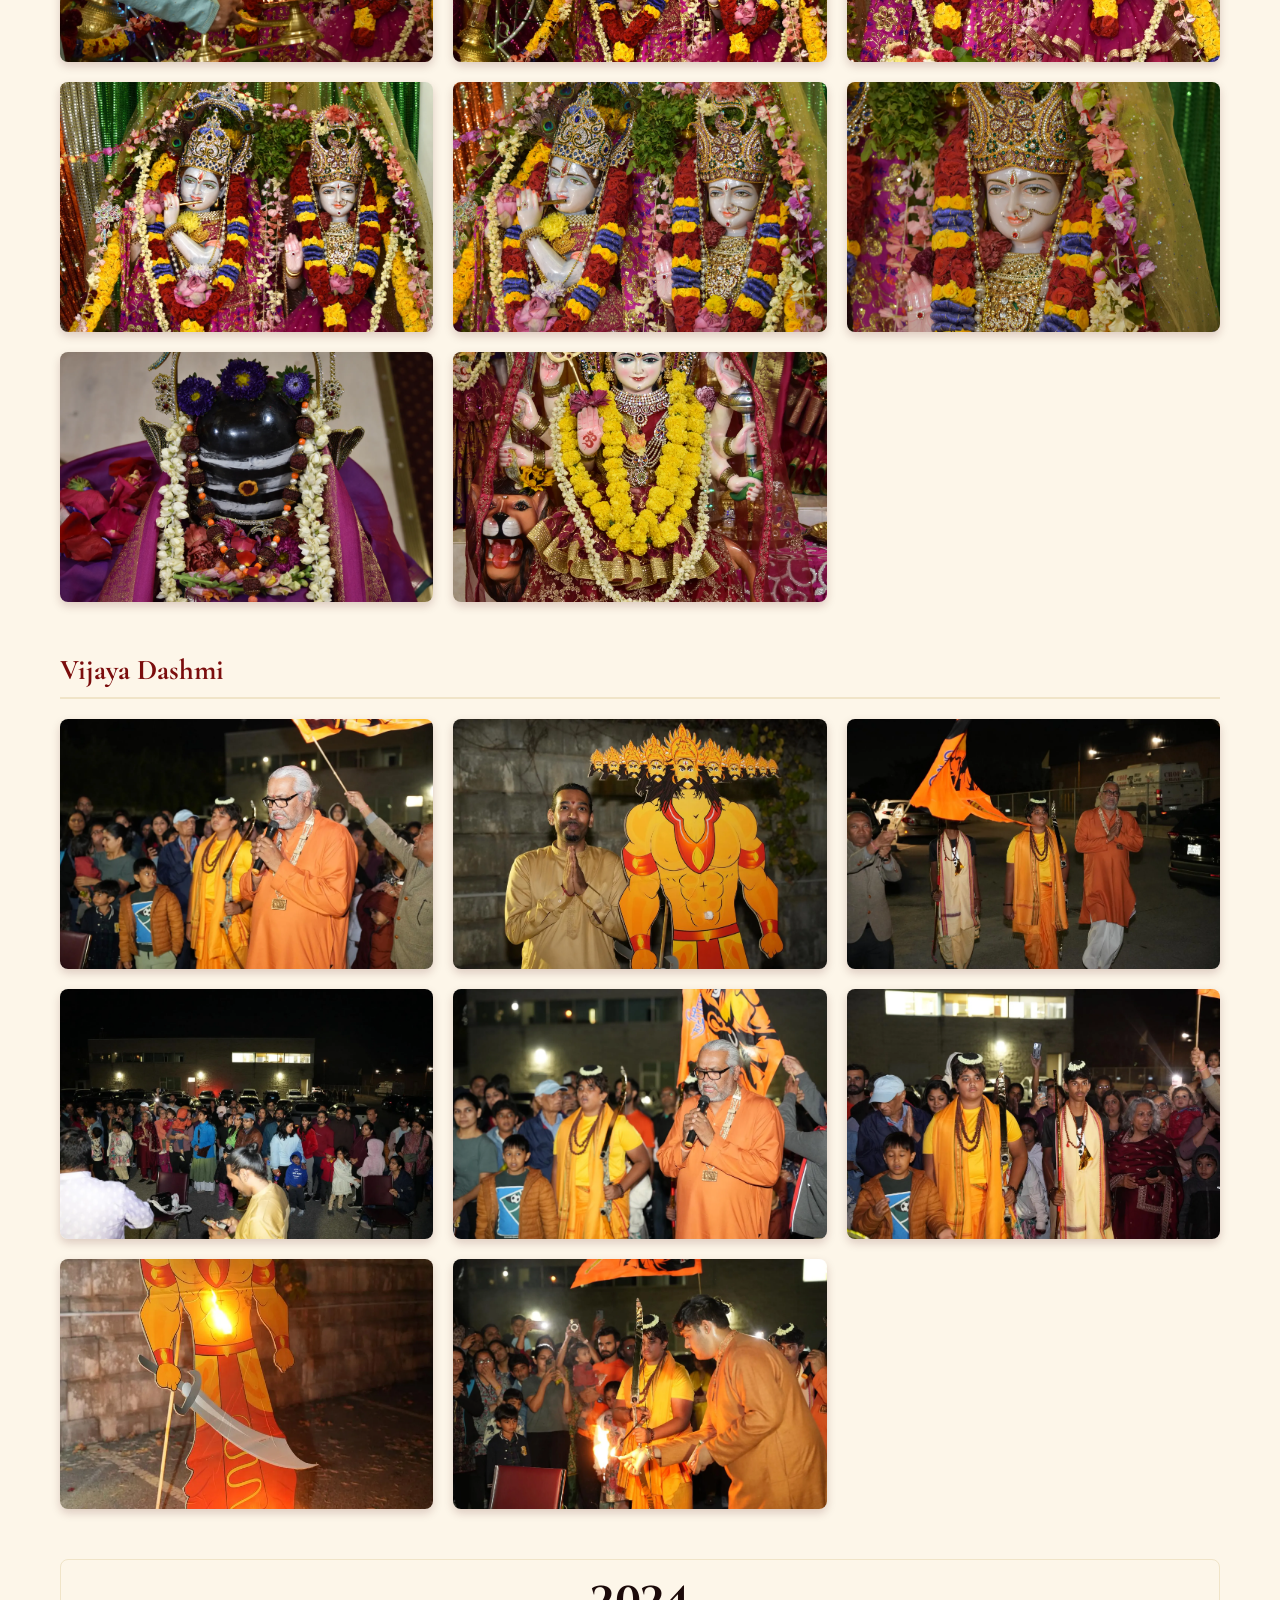
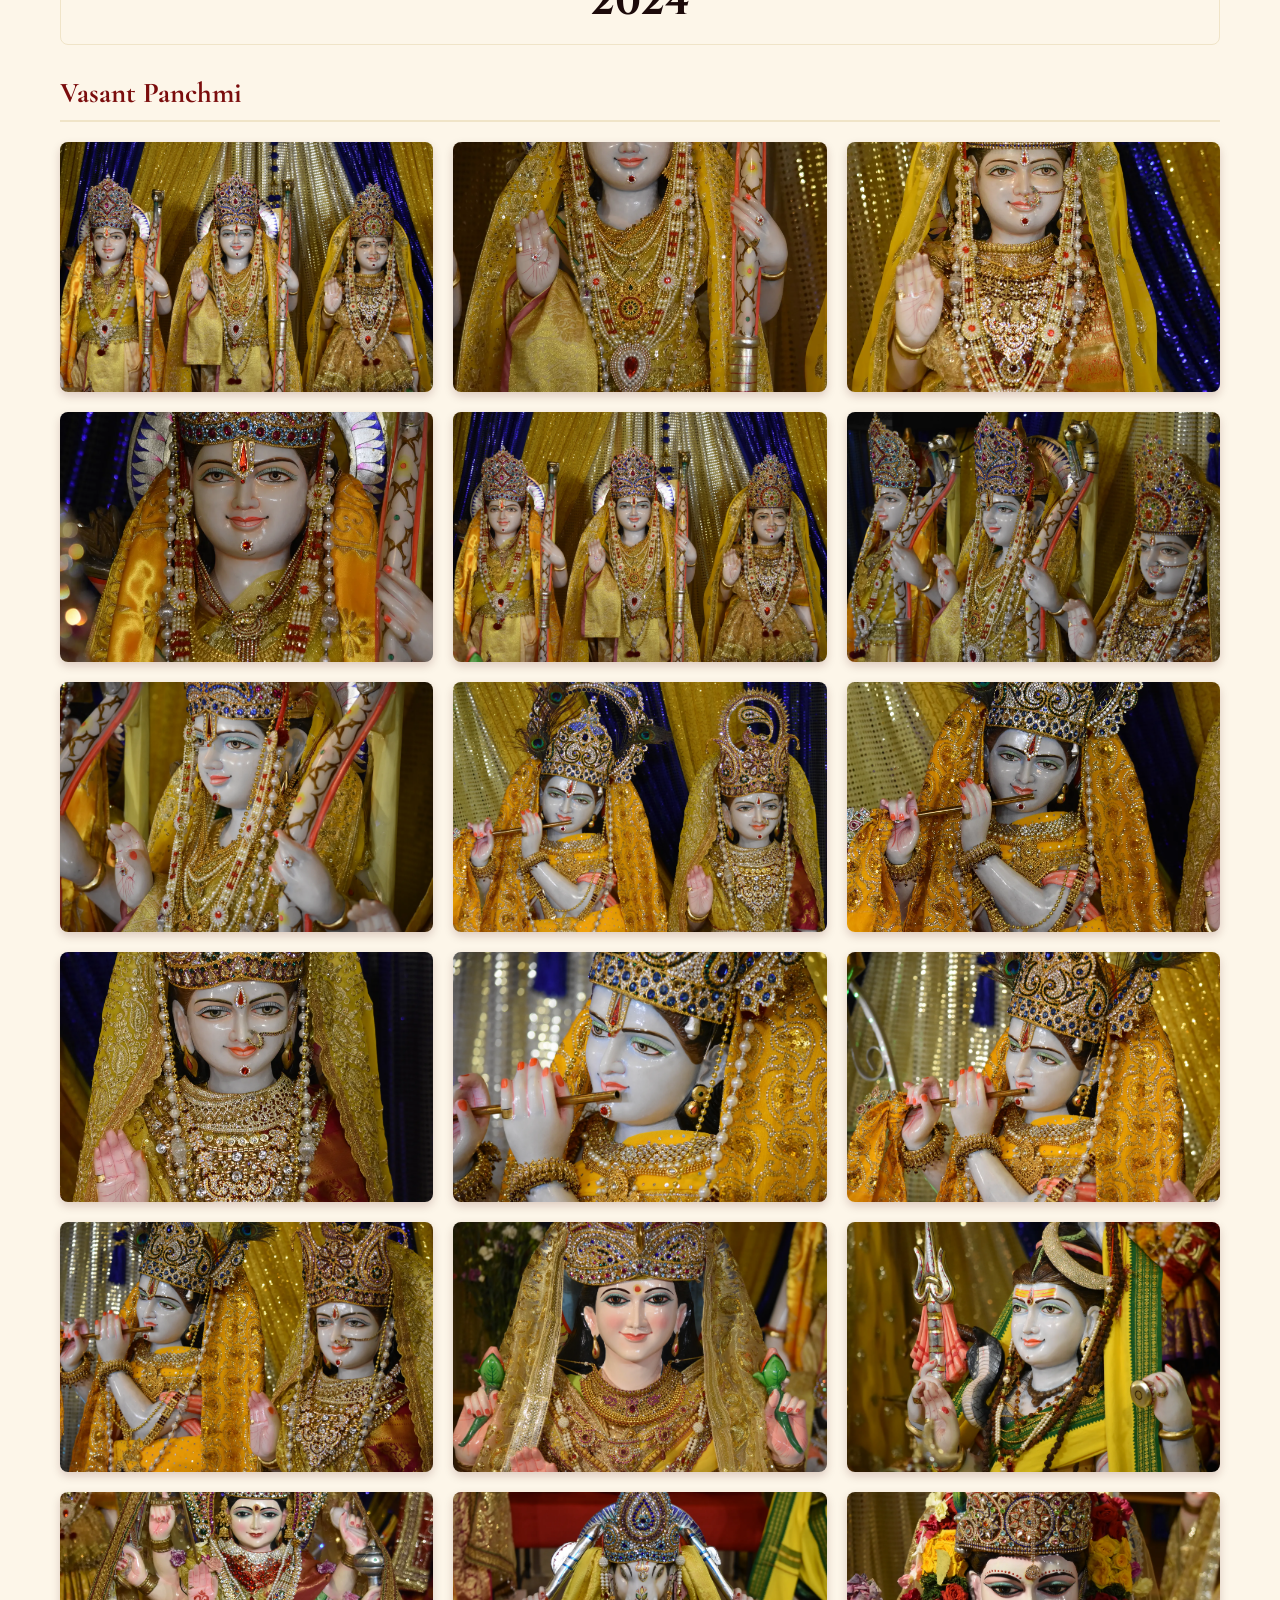
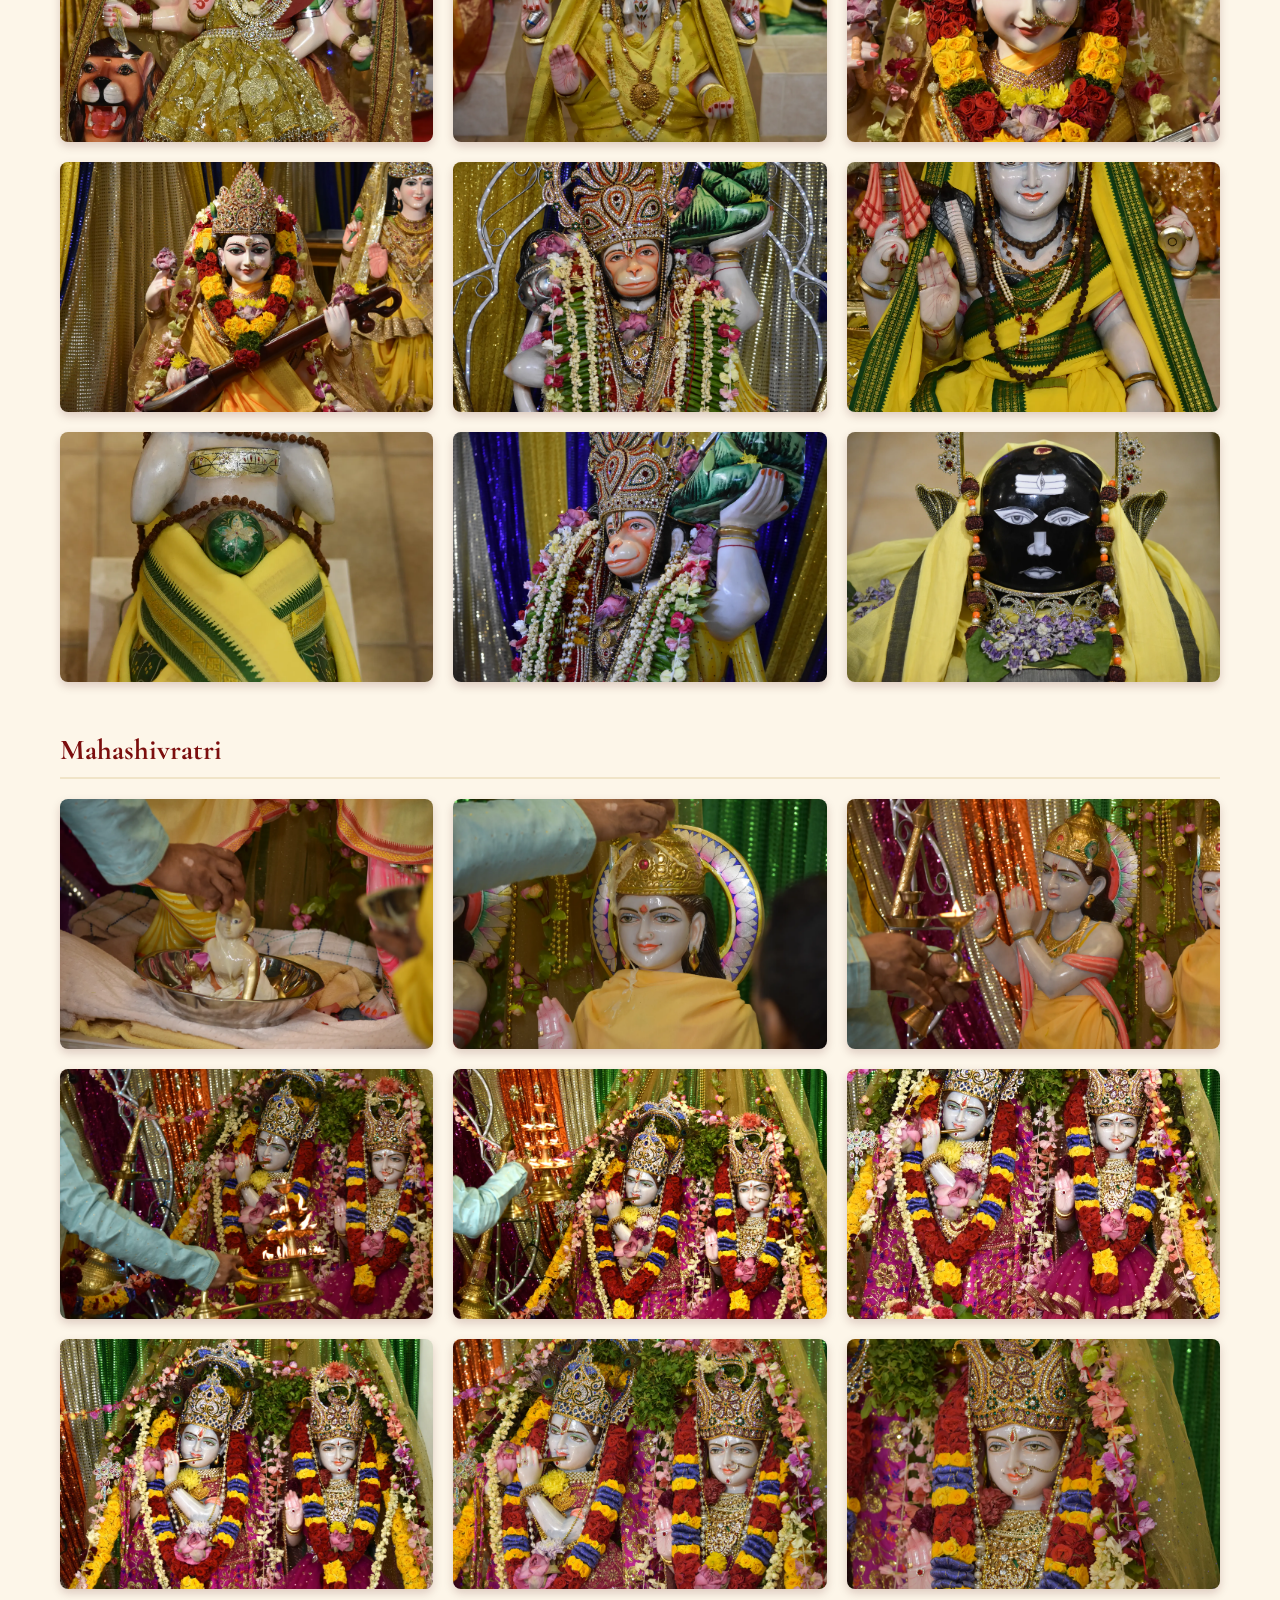
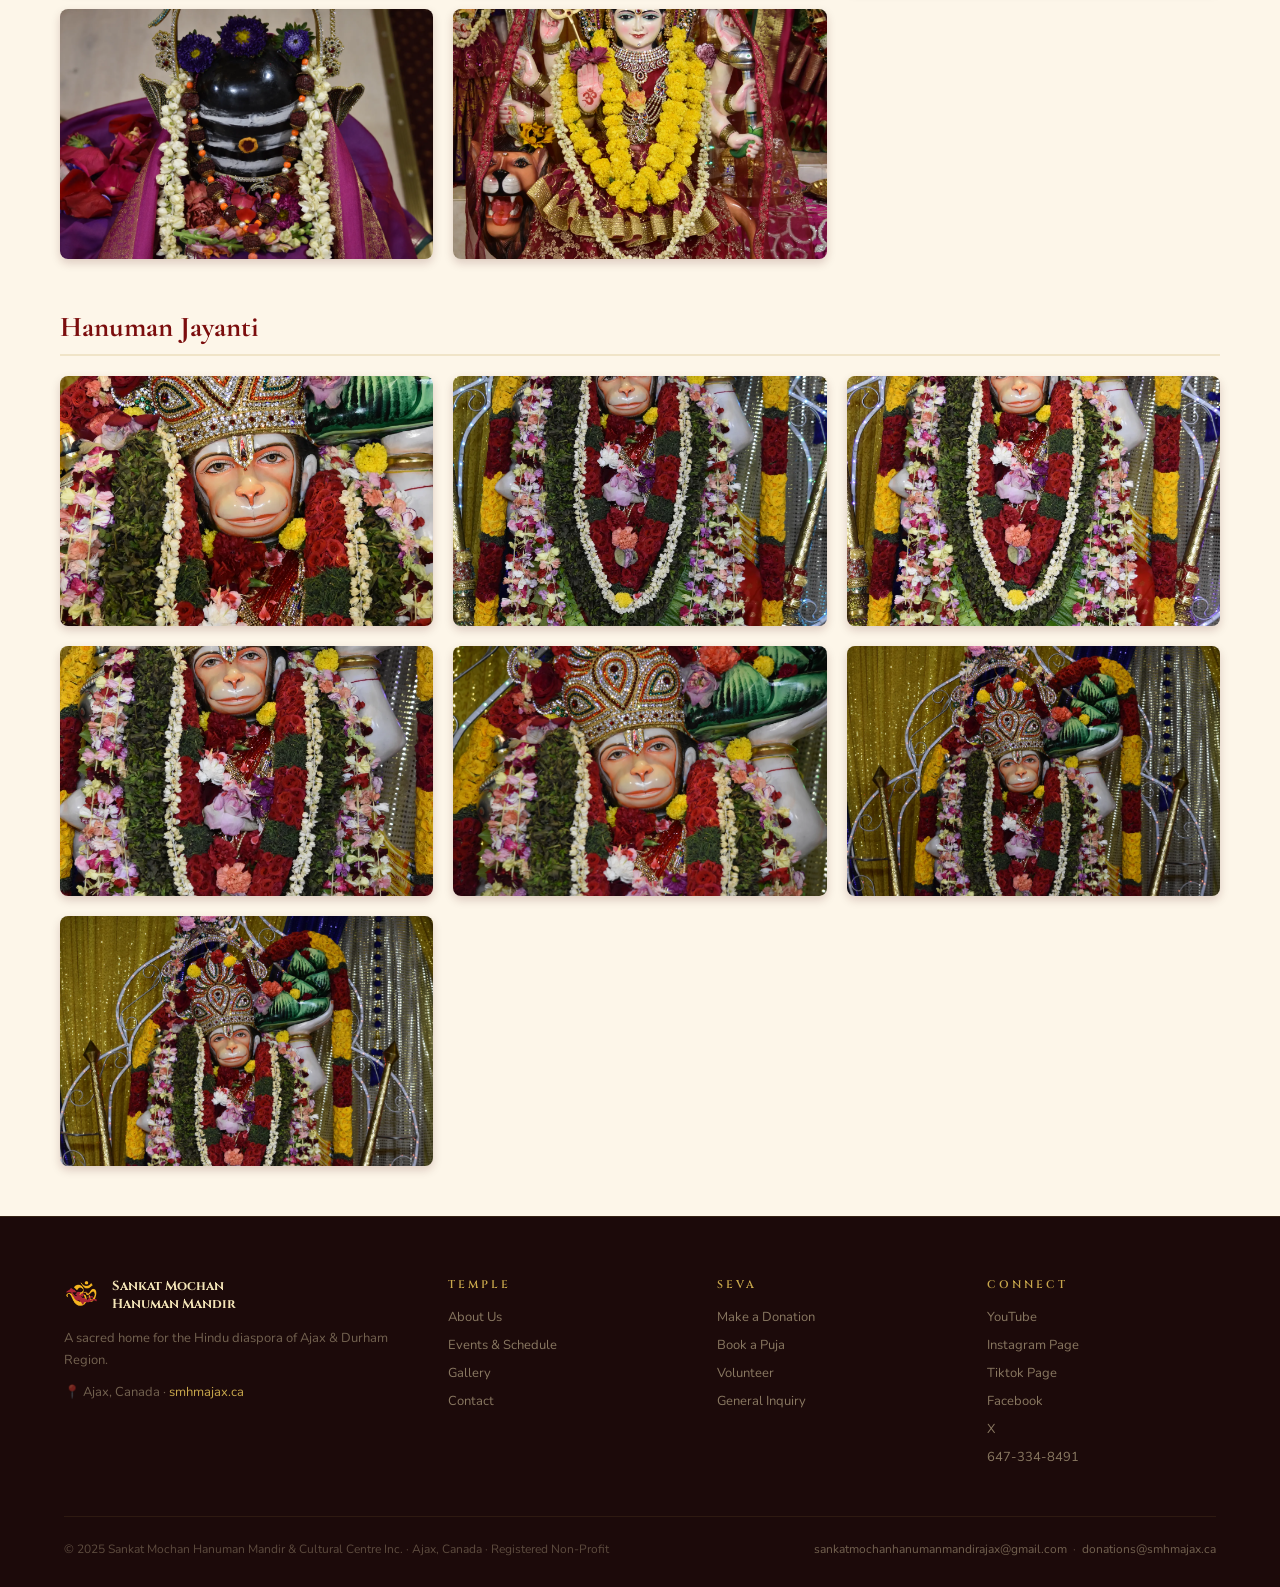
<file: gallery.html>
<!DOCTYPE html>
<html lang="en">
<head>
<meta charset="UTF-8">
<meta name="viewport" content="width=device-width, initial-scale=1.0">
<title>Sankat Mochan Hanuman Mandir & Cultural Centre</title>
<link rel="icon" type="image/png" href="assets/images/mandir-icon.png">
<link rel="preconnect" href="https://fonts.googleapis.com">
<link href="https://fonts.googleapis.com/css2?family=Cormorant+Garamond:ital,wght@0,300;0,400;0,600;0,700;1,400&family=Cinzel:wght@400;600;700;900&family=Nunito:wght@300;400;600;700&display=swap" rel="stylesheet">
<link rel="stylesheet" href="assets/css/style.css?v=6">
</head>
<body>

<!-- ═══ NAV ═══ -->
<nav id="nav">
  <div class="nav-inner">
    <a href="index.html" class="nav-brand">
      <img src="assets/images/mandir-icon.png" class="nav-logo-img" alt="Mandir Logo">
      <div class="nav-name">
        <div class="n1">Sankat Mochan Hanuman Mandir</div>
        <div class="n2">Ajax, Canada · Est. 2011</div>
      </div>
    </a>

    <div class="nav-links">
      <a href="about.html">About</a>
      <a href="deities.html">Our Deities</a>
      <a href="events.html">Events</a>
      <a href="livestream.html">Livestream</a>
      <a href="gallery.html">Gallery</a>
      <a href="contact.html">Contact</a>
      <a href="new-mandir.html">New Mandir</a>
      <a href="bookings.html">Pujas &amp; Bookings</a>
    </div>

    <a href="donate.html" class="nav-donate">Donate</a>

    <button class="nav-mobile-btn" onclick="toggleMenu()" aria-label="Menu">
      <span></span><span></span><span></span>
    </button>
  </div>

  <div id="mobile-menu">
    <a href="about.html" onclick="toggleMenu()">About</a>
    <a href="deities.html" onclick="toggleMenu()">Our Deities</a>
    <a href="events.html" onclick="toggleMenu()">Events</a>
    <a href="livestream.html" onclick="toggleMenu()">Livestream</a>
    <a href="gallery.html" onclick="toggleMenu()">Gallery</a>
    <a href="contact.html" onclick="toggleMenu()">Contact</a>
    <a href="new-mandir.html" onclick="toggleMenu()">New Mandir</a>
    <a href="bookings.html" onclick="toggleMenu()">Pujas &amp; Bookings</a>
    <a href="donate.html" onclick="toggleMenu()">Donate</a>
  </div>
</nav>

<!-- ═══ MAIN GALLERY CONTENT ═══ -->
<main class="gallery-container">
  
  <div class="gallery-header">
    <h1 class="page-title">Mandir Event Gallery</h1>
    <p class="page-subtitle">Relive the divine moments from our Utsavs and celebrations.</p>
  </div>

  <!-- 🔸 FILTER BUTTONS 🔸 -->
  <div class="gallery-filters">
    <button class="filter-btn active" onclick="filterGallery('all')">All Years</button>
    <button class="filter-btn" onclick="filterGallery('2026')">2026</button>
    <button class="filter-btn" onclick="filterGallery('2025')">2025</button>
    <button class="filter-btn" onclick="filterGallery('2024')">2024</button>
  </div>

  <!-- 🔸 2026 SECTION 🔸 -->
  <div class="year-section" data-year="2026">
    <h2 class="year-title">2026</h2>
    
    <!-- 2026: Mahashivratri -->
    <section class="gallery-event">
      <h3 class="event-title">Mahashivratri</h3>
      <div class="photo-grid">
        <img src="assets/images/Mahashivratri 2026/629804803_1218214667160572_5214128559299929691_n.webp" alt="Mahashivratri 1" loading="lazy">
        <img src="assets/images/Mahashivratri 2026/636336170_1218214663827239_7307067002335446481_n.webp" alt="Mahashivratri 2" loading="lazy">
        <img src="assets/images/Mahashivratri 2026/637768578_1218214670493905_1639600970345258740_n.webp" alt="Mahashivratri 3" loading="lazy">
        <img src="assets/images/Mahashivratri 2026/DSC06927.webp" alt="Mahashivratri 4" loading="lazy">
        <img src="assets/images/Mahashivratri 2026/DSC06928.webp" alt="Mahashivratri 5" loading="lazy">
        <img src="assets/images/Mahashivratri 2026/DSC06931.webp" alt="Mahashivratri 6" loading="lazy">
        <img src="assets/images/Mahashivratri 2026/DSC06941.webp" alt="Mahashivratri 7" loading="lazy">
        <img src="assets/images/Mahashivratri 2026/DSC06946.webp" alt="Mahashivratri 8" loading="lazy">
        <img src="assets/images/Mahashivratri 2026/DSC06960.webp" alt="Mahashivratri 9" loading="lazy">
      </div>
    </section>
    
    <!-- 2026: Hanuman Ji Holi Shringar -->
    <section class="gallery-event">
      <h3 class="event-title">Hanuman Ji Holi Shringar</h3>
      <div class="photo-grid">
        <img src="assets/images/Hanuman Ji Holi Shringar 2026/DSC_2937.webp" alt="Holi Shringar 1" loading="lazy">
        <img src="assets/images/Hanuman Ji Holi Shringar 2026/DSC_2940.webp" alt="Holi Shringar 2" loading="lazy">
        <img src="assets/images/Hanuman Ji Holi Shringar 2026/DSC_2945.webp" alt="Holi Shringar 3" loading="lazy">
        <img src="assets/images/Hanuman Ji Holi Shringar 2026/DSC_2947.webp" alt="Holi Shringar 4" loading="lazy">
        <img src="assets/images/Hanuman Ji Holi Shringar 2026/DSC_2948.webp" alt="Holi Shringar 5" loading="lazy">
        <img src="assets/images/Hanuman Ji Holi Shringar 2026/DSC_2949.webp" alt="Holi Shringar 6" loading="lazy">
      </div>
    </section>

    <!-- 2026: Ram Navmi -->
    <section class="gallery-event">
      <h3 class="event-title">Ram Navmi</h3>
      <div class="photo-grid">
        <img src="assets/images/Ram Navmi 2026/DSC_2957.webp" alt="Ram Navmi 1" loading="lazy">
        <img src="assets/images/Ram Navmi 2026/DSC_2959.webp" alt="Ram Navmi 2" loading="lazy">
        <img src="assets/images/Ram Navmi 2026/DSC_2961.webp" alt="Ram Navmi 3" loading="lazy">
        <img src="assets/images/Ram Navmi 2026/DSC_2964.webp" alt="Ram Navmi 4" loading="lazy">
        <img src="assets/images/Ram Navmi 2026/DSC_2965.webp" alt="Ram Navmi 5" loading="lazy">
        <img src="assets/images/Ram Navmi 2026/DSC_2970.webp" alt="Ram Navmi 6" loading="lazy">
        <img src="assets/images/Ram Navmi 2026/DSC_2973.webp" alt="Ram Navmi 6" loading="lazy">
        <img src="assets/images/Ram Navmi 2026/DSC_2975.webp" alt="Ram Navmi 6" loading="lazy">
        <img src="assets/images/Ram Navmi 2026/DSC_2976.webp" alt="Ram Navmi 6" loading="lazy">
        <img src="assets/images/Ram Navmi 2026/DSC_2977.webp" alt="Ram Navmi 6" loading="lazy">
      </div>
    </section>

    <!-- 2026: Sita Navmi -->
    <section class="gallery-event">
      <h3 class="event-title">Sita Navmi</h3>
      <div class="photo-grid">
        <img src="assets/images/sita 2026/DSC_3022.webp" alt="Sita Navmi 2" loading="lazy">
        <img src="assets/images/sita 2026/DSC_3026.webp" alt="Sita Navmi 3" loading="lazy">
        <img src="assets/images/sita 2026/DSC_3027.webp" alt="Sita Navmi 4" loading="lazy">
        <img src="assets/images/sita 2026/DSC_3029.webp" alt="Sita Navmi 5" loading="lazy">
        <img src="assets/images/sita 2026/DSC_3031.webp" alt="Sita Navmi 6" loading="lazy">
        <img src="assets/images/sita 2026/DSC_3039.webp" alt="Sita Navmi 7" loading="lazy">
        <img src="assets/images/sita 2026/DSC_3035.webp" alt="Sita Navmi 8" loading="lazy">
        <img src="assets/images/sita 2026/DSC_3032.webp" alt="Sita Navmi 9" loading="lazy">
        <img src="assets/images/sita 2026/DSC_3033.webp" alt="Sita Navmi 10" loading="lazy">
        <img src="assets/images/sita 2026/DSC_3034.webp" alt="Sita Navmi 11" loading="lazy">
        <img src="assets/images/sita 2026/DSC_3037.webp" alt="Sita Navmi 12" loading="lazy">
      </div>
    </section>
  </div>

  <!-- 🔸 2025 SECTION 🔸 -->
  <div class="year-section" data-year="2025">
    <h2 class="year-title">2025</h2>
    
    <!-- 2025: Vasant Panchmi -->
    <section class="gallery-event">
      <h3 class="event-title">Vasant Panchmi</h3>
      <div class="photo-grid">
        <img src="assets/images/Vasant Panchmi 2025/DSC_1939.webp" alt="Vasant Panchmi 1" loading="lazy">
        <img src="assets/images/Vasant Panchmi 2025/DSC_1954.webp" alt="Vasant Panchmi 2" loading="lazy">
        <img src="assets/images/Vasant Panchmi 2025/DSC_1956.webp" alt="Vasant Panchmi 3" loading="lazy">
        <img src="assets/images/Vasant Panchmi 2025/DSC_1961.webp" alt="Vasant Panchmi 4" loading="lazy">
        <img src="assets/images/Vasant Panchmi 2025/DSC_1964.webp" alt="Vasant Panchmi 5" loading="lazy">
        <img src="assets/images/Vasant Panchmi 2025/DSC_1966.webp" alt="Vasant Panchmi 6" loading="lazy">
        <img src="assets/images/Vasant Panchmi 2025/DSC_1989.webp" alt="Vasant Panchmi 6" loading="lazy">
        <img src="assets/images/Vasant Panchmi 2025/DSC_1995.webp" alt="Vasant Panchmi 6" loading="lazy">
        <img src="assets/images/Vasant Panchmi 2025/DSC_2000.webp" alt="Vasant Panchmi 6" loading="lazy">
        <img src="assets/images/Vasant Panchmi 2025/DSC_2024.webp" alt="Vasant Panchmi 6" loading="lazy">
        <img src="assets/images/Vasant Panchmi 2025/DSC_2025.webp" alt="Vasant Panchmi 6" loading="lazy">
        <img src="assets/images/Vasant Panchmi 2025/DSC_2027.webp" alt="Vasant Panchmi 6" loading="lazy">
        <img src="assets/images/Vasant Panchmi 2025/DSC_2029.webp" alt="Vasant Panchmi 6" loading="lazy">
        <img src="assets/images/Vasant Panchmi 2025/DSC_2034.webp" alt="Vasant Panchmi 6" loading="lazy">
        <img src="assets/images/Vasant Panchmi 2025/DSC_2051.webp" alt="Vasant Panchmi 6" loading="lazy">
        <img src="assets/images/Vasant Panchmi 2025/DSC_2056.webp" alt="Vasant Panchmi 6" loading="lazy">
        <img src="assets/images/Vasant Panchmi 2025/DSC_2062.webp" alt="Vasant Panchmi 6" loading="lazy">
        <img src="assets/images/Vasant Panchmi 2025/DSC_2070.webp" alt="Vasant Panchmi 6" loading="lazy">
        <img src="assets/images/Vasant Panchmi 2025/DSC_2073.webp" alt="Vasant Panchmi 6" loading="lazy">
        <img src="assets/images/Vasant Panchmi 2025/DSC_2099.webp" alt="Vasant Panchmi 6" loading="lazy">
        <img src="assets/images/Vasant Panchmi 2025/DSC_2100.webp" alt="Vasant Panchmi 6" loading="lazy">
        <img src="assets/images/Vasant Panchmi 2025/DSC_2104.webp" alt="Vasant Panchmi 6" loading="lazy">
        <img src="assets/images/Vasant Panchmi 2025/DSC_2113.webp" alt="Vasant Panchmi 6" loading="lazy">
      </div>
    </section>

    
    <!-- 2025: Mahashivratri -->
    <section class="gallery-event">
      <h3 class="event-title">Mahashivratri</h3>
      <div class="photo-grid">
        <img src="assets/images/Mahashivratri 2025/DSC_2249.webp" alt="Mahashivratri 1" loading="lazy">
        <img src="assets/images/Mahashivratri 2025/DSC_2329.webp" alt="Mahashivratri 2" loading="lazy">
        <img src="assets/images/Mahashivratri 2025/DSC_2334.webp" alt="Mahashivratri 3" loading="lazy">
        <img src="assets/images/Mahashivratri 2025/DSC_2354.webp" alt="Mahashivratri 4" loading="lazy">
        <img src="assets/images/Mahashivratri 2025/DSC_2355.webp" alt="Mahashivratri 5" loading="lazy">
        <img src="assets/images/Mahashivratri 2025/DSC_2363.webp" alt="Mahashivratri 6" loading="lazy">
        <img src="assets/images/Mahashivratri 2025/IMG-20250226-WA0035.webp" alt="Mahashivratri 7" loading="lazy">
        <img src="assets/images/Mahashivratri 2025/IMG-20250226-WA0041.webp" alt="Mahashivratri 8" loading="lazy">
        <img src="assets/images/Mahashivratri 2025/IMG-20250226-WA0055.webp" alt="Mahashivratri 9" loading="lazy">
        <img src="assets/images/Mahashivratri 2025/IMG-20250226-WA0062.webp" alt="Mahashivratri 10" loading="lazy">
        <img src="assets/images/Mahashivratri 2025/IMG-20250226-WA0072.webp" alt="Mahashivratri 11" loading="lazy">
        <img src="assets/images/Mahashivratri 2025/IMG-20250226-WA0084.webp" alt="Mahashivratri 12" loading="lazy">
      </div>
    </section>

    <!-- 2025: 9 Day Ramayan Katha -->
    <section class="gallery-event">
      <h3 class="event-title">9 Day Ramayan Katha</h3>
      <div class="photo-grid">
        <img src="assets/images/9 days/katha1.webp" alt="Ramayan Katha 1" loading="lazy">
        <img src="assets/images/9 days/katha2.webp" alt="Ramayan Katha 2" loading="lazy">
        <img src="assets/images/9 days/katha3.webp" alt="Ramayan Katha 3" loading="lazy">
        <img src="assets/images/9 days/katha4.webp" alt="Ramayan Katha 4" loading="lazy">
        <img src="assets/images/9 days/katha5.webp" alt="Ramayan Katha 5" loading="lazy">
        <img src="assets/images/9 days/katha6.webp" alt="Ramayan Katha 6" loading="lazy">
        <img src="assets/images/9 days/katha7.webp" alt="Ramayan Katha 6" loading="lazy">
        <img src="assets/images/9 days/katha8.webp" alt="Ramayan Katha 6" loading="lazy">
        <img src="assets/images/9 days/katha9.webp" alt="Ramayan Katha 6" loading="lazy">
        <img src="assets/images/9 days/katha10.webp" alt="Ramayan Katha 6" loading="lazy">
        <img src="assets/images/9 days/katha11.webp" alt="Ramayan Katha 6" loading="lazy">
      </div>
    </section>
    
    <!-- 2025: Krishna Janmashtami -->
    <section class="gallery-event">
      <h3 class="event-title">Krishna Janmashtami</h3>
      <div class="photo-grid">
        <img src="assets/images/Krishna Janmashtami 2025/DSC_2676.webp" alt="Janmashtami 1" loading="lazy">
        <img src="assets/images/Krishna Janmashtami 2025/DSC_2678.webp" alt="Janmashtami 2" loading="lazy">
        <img src="assets/images/Krishna Janmashtami 2025/DSC_2684.webp" alt="Janmashtami 3" loading="lazy">
        <img src="assets/images/Krishna Janmashtami 2025/DSC_2723.webp" alt="Janmashtami 4" loading="lazy">
        <img src="assets/images/Krishna Janmashtami 2025/DSC_2727.webp" alt="Janmashtami 5" loading="lazy">
        <img src="assets/images/Krishna Janmashtami 2025/DSC_2771.webp" alt="Janmashtami 6" loading="lazy">
        <img src="assets/images/Krishna Janmashtami 2025/DSC_2774.webp" alt="Janmashtami 6" loading="lazy">
        <img src="assets/images/Krishna Janmashtami 2025/DSC_2784.webp" alt="Janmashtami 6" loading="lazy">
        <img src="assets/images/Krishna Janmashtami 2025/DSC_2795.webp" alt="Janmashtami 6" loading="lazy">
        <img src="assets/images/Krishna Janmashtami 2025/DSC_2813.webp" alt="Janmashtami 6" loading="lazy">
        <img src="assets/images/Krishna Janmashtami 2025/DSC_2817.webp" alt="Janmashtami 6" loading="lazy">
      </div>
    </section>

    <!-- 2025: Vijaya Dashmi -->
    <section class="gallery-event">
      <h3 class="event-title">Vijaya Dashmi</h3>
      <div class="photo-grid">
        <img src="assets/images/Vjaya Dashmi 2025/556589757_1107144114934295_6179776495946024708_n.webp" alt="Vijaya Dashmi 1" loading="lazy">
        <img src="assets/images/Vjaya Dashmi 2025/556944571_1107144191600954_5620846480078622416_n.webp" alt="Vijaya Dashmi 2" loading="lazy">
        <img src="assets/images/Vjaya Dashmi 2025/557041527_1107144164934290_4578464295690847947_n.webp" alt="Vijaya Dashmi 3" loading="lazy">
        <img src="assets/images/Vjaya Dashmi 2025/557567785_1107144171600956_592403477919351835_n.webp" alt="Vijaya Dashmi 4" loading="lazy">
        <img src="assets/images/Vjaya Dashmi 2025/557633899_1107144184934288_8363240413972812745_n.webp" alt="Vijaya Dashmi 5" loading="lazy">
        <img src="assets/images/Vjaya Dashmi 2025/558453403_1107144194934287_6059731794113867094_n.webp" alt="Vijaya Dashmi 6" loading="lazy">
        <img src="assets/images/Vjaya Dashmi 2025/558710235_1107144091600964_5468553819521737174_n.webp" alt="Vijaya Dashmi 7" loading="lazy">
        <img src="assets/images/Vjaya Dashmi 2025/558997306_1107144078267632_1320791111686613400_n.webp" alt="Vijaya Dashmi 8" loading="lazy">
      </div>
    </section>
  </div>

  <!-- 🔸 2024 SECTION 🔸 -->
  <div class="year-section" data-year="2024">
    <h2 class="year-title">2024</h2>
    
    <!-- 2024: Vasant Panchmi -->
    <section class="gallery-event">
      <h3 class="event-title">Vasant Panchmi</h3>
      <div class="photo-grid">
        <img src="assets/images/Vasant Panchmi 2024/Copy of DSC_0548.webp" alt="Vasant Panchmi 1" loading="lazy">
        <img src="assets/images/Vasant Panchmi 2024/DSC_0558.webp" alt="Vasant Panchmi 2" loading="lazy">
        <img src="assets/images/Vasant Panchmi 2024/DSC_0559.webp" alt="Vasant Panchmi 3" loading="lazy">
        <img src="assets/images/Vasant Panchmi 2024/DSC_0562.webp" alt="Vasant Panchmi 4" loading="lazy">
        <img src="assets/images/Vasant Panchmi 2024/DSC_0563.webp" alt="Vasant Panchmi 5" loading="lazy">
        <img src="assets/images/Vasant Panchmi 2024/DSC_0568.webp" alt="Vasant Panchmi 6" loading="lazy">
        <img src="assets/images/Vasant Panchmi 2024/DSC_0578.webp" alt="Vasant Panchmi 6" loading="lazy">
        <img src="assets/images/Vasant Panchmi 2024/DSC_0596.webp" alt="Vasant Panchmi 6" loading="lazy">
        <img src="assets/images/Vasant Panchmi 2024/DSC_0602.webp" alt="Vasant Panchmi 6" loading="lazy">
        <img src="assets/images/Vasant Panchmi 2024/DSC_0605.webp" alt="Vasant Panchmi 6" loading="lazy">
        <img src="assets/images/Vasant Panchmi 2024/DSC_0609.webp" alt="Vasant Panchmi 6" loading="lazy">
        <img src="assets/images/Vasant Panchmi 2024/DSC_0614.webp" alt="Vasant Panchmi 6" loading="lazy">
        <img src="assets/images/Vasant Panchmi 2024/DSC_0622.webp" alt="Vasant Panchmi 6" loading="lazy">
        <img src="assets/images/Vasant Panchmi 2024/DSC_0626.webp" alt="Vasant Panchmi 6" loading="lazy">
        <img src="assets/images/Vasant Panchmi 2024/DSC_0647.webp" alt="Vasant Panchmi 6" loading="lazy">
        <img src="assets/images/Vasant Panchmi 2024/DSC_0651.webp" alt="Vasant Panchmi 6" loading="lazy">
        <img src="assets/images/Vasant Panchmi 2024/DSC_0653.webp" alt="Vasant Panchmi 6" loading="lazy">
        <img src="assets/images/Vasant Panchmi 2024/DSC_0666.webp" alt="Vasant Panchmi 6" loading="lazy">
        <img src="assets/images/Vasant Panchmi 2024/DSC_0668.webp" alt="Vasant Panchmi 6" loading="lazy">
        <img src="assets/images/Vasant Panchmi 2024/DSC_0701.webp" alt="Vasant Panchmi 6" loading="lazy">
        <img src="assets/images/Vasant Panchmi 2024/DSC_0749.webp" alt="Vasant Panchmi 6" loading="lazy">
        <img src="assets/images/Vasant Panchmi 2024/DSC_0750.webp" alt="Vasant Panchmi 6" loading="lazy">
        <img src="assets/images/Vasant Panchmi 2024/DSC_0757.webp" alt="Vasant Panchmi 6" loading="lazy">
        <img src="assets/images/Vasant Panchmi 2024/DSC_0775.webp" alt="Vasant Panchmi 6" loading="lazy">
      </div>
    </section>
    
    <!-- 2024: Mahashivratri -->
    <section class="gallery-event">
      <h3 class="event-title">Mahashivratri</h3>
      <div class="photo-grid">
        <img src="assets/images/Mahashivratri 2024/DSC_2676.webp" alt="Mahashivratri 1" loading="lazy">
        <img src="assets/images/Mahashivratri 2024/DSC_2678.webp" alt="Mahashivratri 2" loading="lazy">
        <img src="assets/images/Mahashivratri 2024/DSC_2684.webp" alt="Mahashivratri 3" loading="lazy">
        <img src="assets/images/Mahashivratri 2024/DSC_2723.webp" alt="Mahashivratri 4" loading="lazy">
        <img src="assets/images/Mahashivratri 2024/DSC_2727.webp" alt="Mahashivratri 5" loading="lazy">
        <img src="assets/images/Mahashivratri 2024/DSC_2771.webp" alt="Mahashivratri 6" loading="lazy">
        <img src="assets/images/Mahashivratri 2024/DSC_2774.webp" alt="Mahashivratri 6" loading="lazy">
        <img src="assets/images/Mahashivratri 2024/DSC_2784.webp" alt="Mahashivratri 6" loading="lazy">
        <img src="assets/images/Mahashivratri 2024/DSC_2795.webp" alt="Mahashivratri 6" loading="lazy">
        <img src="assets/images/Mahashivratri 2024/DSC_2813.webp" alt="Mahashivratri 6" loading="lazy">
        <img src="assets/images/Mahashivratri 2024/DSC_2817.webp" alt="Mahashivratri 6" loading="lazy">
      </div>
    </section>

    <!-- 2024: Hanuman Jayanti -->
    <section class="gallery-event">
      <h3 class="event-title">Hanuman Jayanti</h3>
      <div class="photo-grid">
        <img src="assets/images/Hanuman Jayanti/DSC_1046.webp" alt="Hanuman Jayanti 1" loading="lazy">
        <img src="assets/images/Hanuman Jayanti/DSC_1059.webp" alt="Hanuman Jayanti 2" loading="lazy">
        <img src="assets/images/Hanuman Jayanti/DSC_1062.webp" alt="Hanuman Jayanti 3" loading="lazy">
        <img src="assets/images/Hanuman Jayanti/DSC_1069.webp" alt="Hanuman Jayanti 4" loading="lazy">
        <img src="assets/images/Hanuman Jayanti/DSC_1087.webp" alt="Hanuman Jayanti 5" loading="lazy">
        <img src="assets/images/Hanuman Jayanti/DSC_1092.webp" alt="Hanuman Jayanti 6" loading="lazy">
        <img src="assets/images/Hanuman Jayanti/DSC_1093.webp" alt="Hanuman Jayanti 6" loading="lazy">
      </div>
    </section>
  </div>

</main>

<!-- ═══ FOOTER ═══ -->
<footer>
  <div class="container">
    <div class="footer-grid">
      <div class="footer-brand">
        <div style="display:flex;align-items:center;gap:12px;margin-bottom:12px">
          <img src="assets/images/mandir-icon.png" 
       alt="Mandir Logo" 
       style="width:36px; height:36px; object-fit:cover; border-radius:50%; flex-shrink:0;">
          <div style="font-family:'Cinzel',serif;font-size:13px;color:var(--gold-pale);font-weight:700">Sankat Mochan<br>Hanuman Mandir</div>
        </div>
        <p>A sacred home for the Hindu diaspora of Ajax & Durham Region.</p>
        <p style="margin-top:10px">📍 Ajax, Canada · <a href="http://smhmajax.ca" style="color:var(--gold);text-decoration:none">smhmajax.ca</a></p>
      </div>
      <div class="footer-col">
        <h4>Temple</h4>
        <a href="about.html">About Us</a>
        <a href="events.html">Events & Schedule</a>
        <a href="gallery.html">Gallery</a>
        <a href="contact.html">Contact</a>
      </div>
      <div class="footer-col">
        <h4>Seva</h4>
        <a href="donate.html">Make a Donation</a>
        <a href="mailto:bookings@smhmajax.ca">Book a Puja</a>
        <a href="mailto:seva@smhmajax.ca">Volunteer</a>
        <a href="mailto:info@smhmajax.ca">General Inquiry</a>
      </div>
      <div class="footer-col">
        <h4>Connect</h4>
        <a href="https://www.youtube.com/@smhmajax" target="_blank">YouTube</a>
        <a href="https://www.instagram.com/smhmajax/">Instagram Page</a>
        <a href="https://www.tiktok.com/@smhmajax">Tiktok Page</a>
        <a href="https://www.facebook.com/smhmajax?mibextid=wwXlfr&mibextid=wwXlfr">Facebook</a>
        <a href="https://x.com/smhmajax">X</a>
        <a href="tel:6473348491">647-334-8491</a>
      </div>
    </div>
    <div class="footer-bottom">
      <span>© 2025 Sankat Mochan Hanuman Mandir & Cultural Centre Inc. · Ajax, Canada · Registered Non-Profit</span>
      <span>
        <a href="mailto:sankatmochanhanumanmandirajax@gmail.com">sankatmochanhanumanmandirajax@gmail.com</a> &nbsp;·&nbsp;
        <a href="mailto:donations@smhmajax.ca">donations@smhmajax.ca</a>
      </span>
    </div>
  </div>
</footer>
<script src="assets/scripts/main.js"></script>
</body>
</html>
</file>
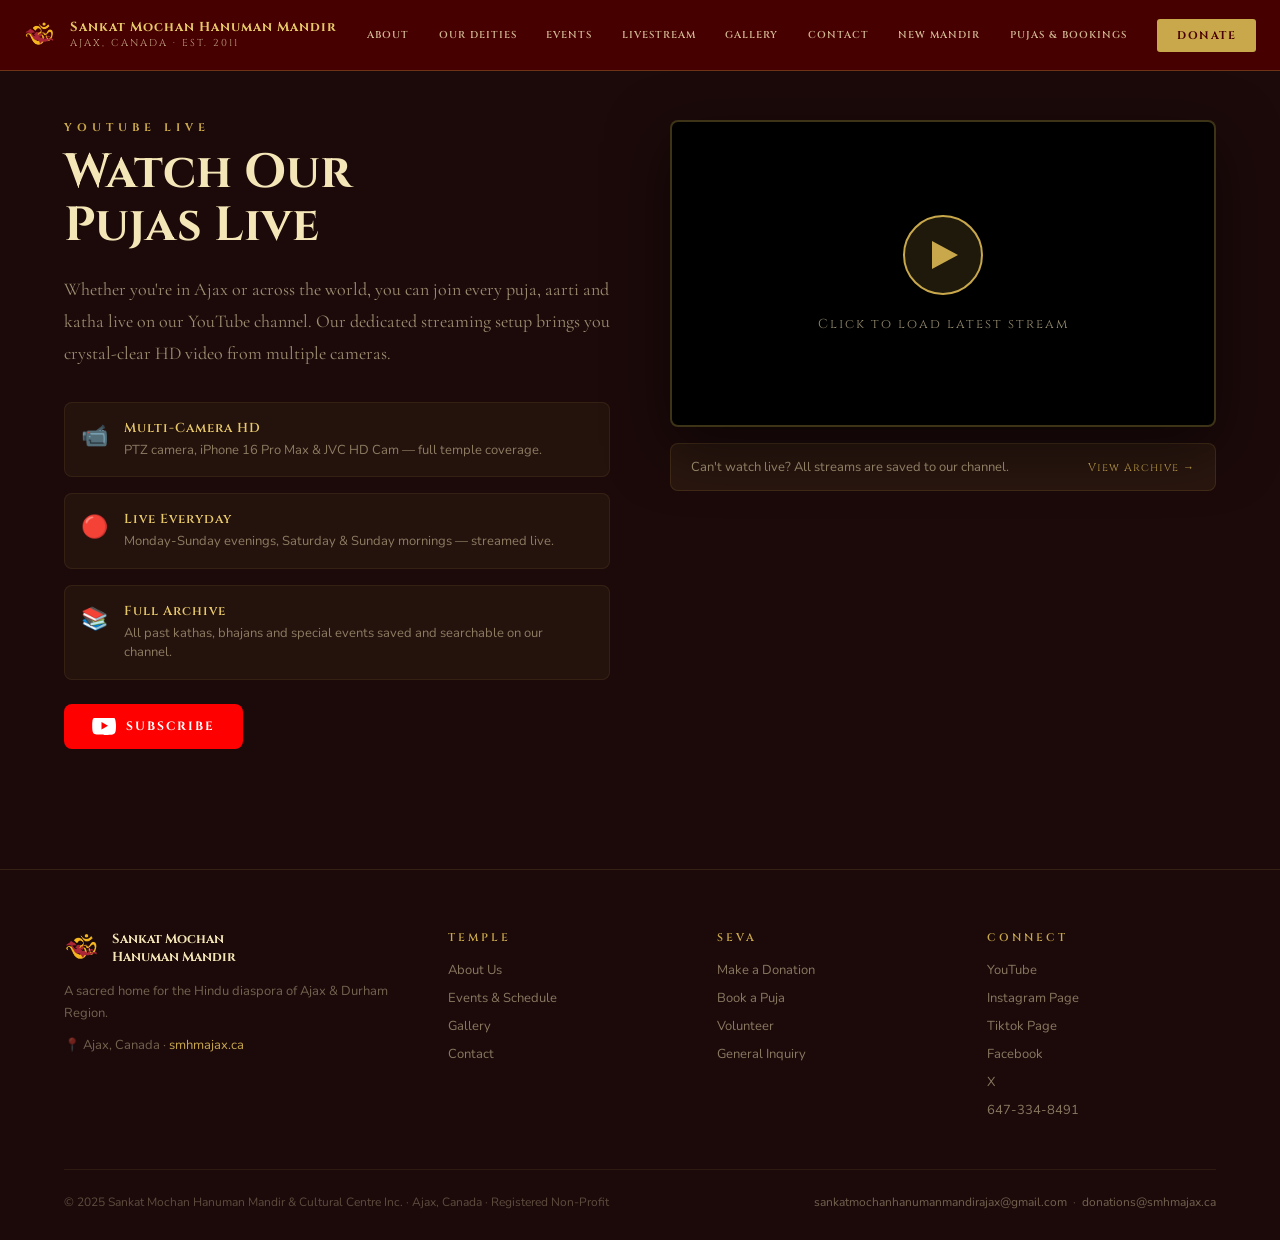
<file: livestream.html>
<!DOCTYPE html>
<html lang="en">
<head>
<meta charset="UTF-8">
<meta name="viewport" content="width=device-width, initial-scale=1.0">
<title>Sankat Mochan Hanuman Mandir & Cultural Centre</title>
<link rel="icon" type="image/png" href="assets/images/mandir-icon.png">
<link rel="preconnect" href="https://fonts.googleapis.com">
<link href="https://fonts.googleapis.com/css2?family=Cormorant+Garamond:ital,wght@0,300;0,400;0,600;0,700;1,400&family=Cinzel:wght@400;600;700;900&family=Nunito:wght@300;400;600;700&display=swap" rel="stylesheet">
<link rel="stylesheet" href="assets/css/style.css?v=5">
</head>
<body>

<!-- ═══ NAV ═══ -->
<nav id="nav">
  <div class="nav-inner">
    <a href="index.html" class="nav-brand">
      <img src="assets/images/mandir-icon.png" class="nav-logo-img" alt="Mandir Logo">
      <div class="nav-name">
        <div class="n1">Sankat Mochan Hanuman Mandir</div>
        <div class="n2">Ajax, Canada · Est. 2011</div>
      </div>
    </a>

    <div class="nav-links">
      <a href="about.html">About</a>
      <a href="deities.html">Our Deities</a>
      <a href="events.html">Events</a>
      <a href="livestream.html">Livestream</a>
      <a href="gallery.html">Gallery</a>
      <a href="contact.html">Contact</a>
      <a href="new-mandir.html">New Mandir</a>
      <a href="bookings.html">Pujas &amp; Bookings</a>
    </div>

    <a href="donate.html" class="nav-donate">Donate</a>

    <button class="nav-mobile-btn" onclick="toggleMenu()" aria-label="Menu">
      <span></span><span></span><span></span>
    </button>
  </div>

  <div id="mobile-menu">
    <a href="about.html" onclick="toggleMenu()">About</a>
    <a href="deities.html" onclick="toggleMenu()">Our Deities</a>
    <a href="events.html" onclick="toggleMenu()">Events</a>
    <a href="livestream.html" onclick="toggleMenu()">Livestream</a>
    <a href="gallery.html" onclick="toggleMenu()">Gallery</a>
    <a href="contact.html" onclick="toggleMenu()">Contact</a>
    <a href="new-mandir.html" onclick="toggleMenu()">New Mandir</a>
    <a href="bookings.html" onclick="toggleMenu()">Pujas &amp; Bookings</a>
    <a href="donate.html" onclick="toggleMenu()">Donate</a>
  </div>
</nav>


<!-- ═══ LIVE STREAM ═══ -->
<section id="stream">
  <div class="container">
    <div class="stream-info">
      <div class="fade-up">
        <span class="section-label" style="color:var(--gold)">YouTube Live</span>
        <h2 class="section-title" style="color:var(--gold-pale)">Watch Our<br>Pujas Live</h2>
        <p class="section-body">Whether you're in Ajax or across the world, you can join every puja, aarti and katha live on our YouTube channel. Our dedicated streaming setup brings you crystal-clear HD video from multiple cameras.</p>
        <div class="stream-features">
          <div class="stream-feat"><div class="ic">📹</div><div><h5>Multi-Camera HD</h5><p>PTZ camera, iPhone 16 Pro Max & JVC HD Cam — full temple coverage.</p></div></div>
          <div class="stream-feat"><div class="ic">🔴</div><div><h5>Live Everyday</h5><p>Monday-Sunday evenings, Saturday & Sunday mornings — streamed live.</p></div></div>
          <div class="stream-feat"><div class="ic">📚</div><div><h5>Full Archive</h5><p>All past kathas, bhajans and special events saved and searchable on our channel.</p></div></div>
        </div>
        <a href="https://www.youtube.com/@sankatmochanhanumanmandir1366" target="_blank" class="yt-subscribe">
          <svg class="yt-sub-icon" viewBox="0 0 24 17"><path d="M23.5 2.7s-.3-2-1.2-2.8C21.2-.4 20-.4 19.4-.3 16.2-.1 12-.1 12-.1S7.8-.1 4.6-.3C4-.4 2.8-.4 1.7.1.8.9.5 2.7.5 2.7S.2 4.7.2 6.8v1.9c0 2 .3 4.1.3 4.1s.3 2 1.2 2.8c1.1 1 2.6.9 3.2 1 2.3.2 7.3.3 7.3.3s4.2 0 7.4-.2c.6-.1 1.8-.1 2.9-1.1.9-.8 1.2-2.8 1.2-2.8s.3-2 .3-4.1V6.8C23.8 4.7 23.5 2.7 23.5 2.7zM9.5 11.5V4.1l6.5 3.7-6.5 3.7z"/></svg>
          Subscribe
        </a>
      </div>
      <div class="fade-up stagger-2">
        <div class="stream-embed">
          <iframe id="yt-embed" width="100%" height="100%" style="position:absolute;inset:0;border:0;display:none"
            src="" title="SMHM Live Stream" allowfullscreen></iframe>
          <div class="stream-placeholder" id="stream-placeholder">
            <div class="play-btn" onclick="loadStream()">
              <div class="play-tri"></div>
            </div>
            <p>Click to load latest stream</p>
          </div>
        </div>
        <div style="margin-top:16px;padding:14px 20px;background:rgba(201,168,76,0.08);border:1px solid rgba(201,168,76,0.15);border-radius:var(--r);display:flex;justify-content:space-between;align-items:center;flex-wrap:wrap;gap:12px">
          <span style="font-size:13px;color:rgba(245,230,184,0.6)">Can't watch live? All streams are saved to our channel.</span>
          <a href="https://www.youtube.com/@smhmajax/streams" target="_blank" style="font-family:'Cinzel',serif;font-size:11px;color:var(--gold);text-decoration:none;letter-spacing:1px">View Archive →</a>
        </div>
      </div>
    </div>
  </div>
</section>

<!-- ═══ FOOTER ═══ -->
<footer>
  <div class="container">
    <div class="footer-grid">
      <div class="footer-brand">
        <div style="display:flex;align-items:center;gap:12px;margin-bottom:12px">
          <img src="assets/images/mandir-icon.png" 
       alt="Mandir Logo" 
       style="width:36px; height:36px; object-fit:cover; border-radius:50%; flex-shrink:0;">
          <div style="font-family:'Cinzel',serif;font-size:13px;color:var(--gold-pale);font-weight:700">Sankat Mochan<br>Hanuman Mandir</div>
        </div>
        <p>A sacred home for the Hindu diaspora of Ajax & Durham Region.</p>
        <p style="margin-top:10px">📍 Ajax, Canada · <a href="http://smhmajax.ca" style="color:var(--gold);text-decoration:none">smhmajax.ca</a></p>
      </div>
      <div class="footer-col">
        <h4>Temple</h4>
        <a href="about.html">About Us</a>
        <a href="events.html">Events & Schedule</a>
        <a href="gallery.html">Gallery</a>
        <a href="contact.html">Contact</a>
      </div>
      <div class="footer-col">
        <h4>Seva</h4>
        <a href="donate.html">Make a Donation</a>
        <a href="mailto:bookings@smhmajax.ca">Book a Puja</a>
        <a href="mailto:seva@smhmajax.ca">Volunteer</a>
        <a href="mailto:info@smhmajax.ca">General Inquiry</a>
      </div>
      <div class="footer-col">
        <h4>Connect</h4>
        <a href="https://www.youtube.com/@smhmajax" target="_blank">YouTube</a>
        <a href="https://www.instagram.com/smhmajax/">Instagram Page</a>
        <a href="https://www.tiktok.com/@smhmajax">Tiktok Page</a>
        <a href="https://www.facebook.com/smhmajax?mibextid=wwXlfr&mibextid=wwXlfr">Facebook</a>
        <a href="https://x.com/smhmajax">X</a>
        <a href="tel:6473348491">647-334-8491</a>
      </div>
    </div>
    <div class="footer-bottom">
      <span>© 2025 Sankat Mochan Hanuman Mandir & Cultural Centre Inc. · Ajax, Canada · Registered Non-Profit</span>
      <span>
        <a href="mailto:sankatmochanhanumanmandirajax@gmail.com">sankatmochanhanumanmandirajax@gmail.com</a> &nbsp;·&nbsp;
        <a href="mailto:donations@smhmajax.ca">donations@smhmajax.ca</a>
      </span>
    </div>
  </div>
</footer>
<script src="assets/scripts/main.js"></script>
</body>
</html>
</file>
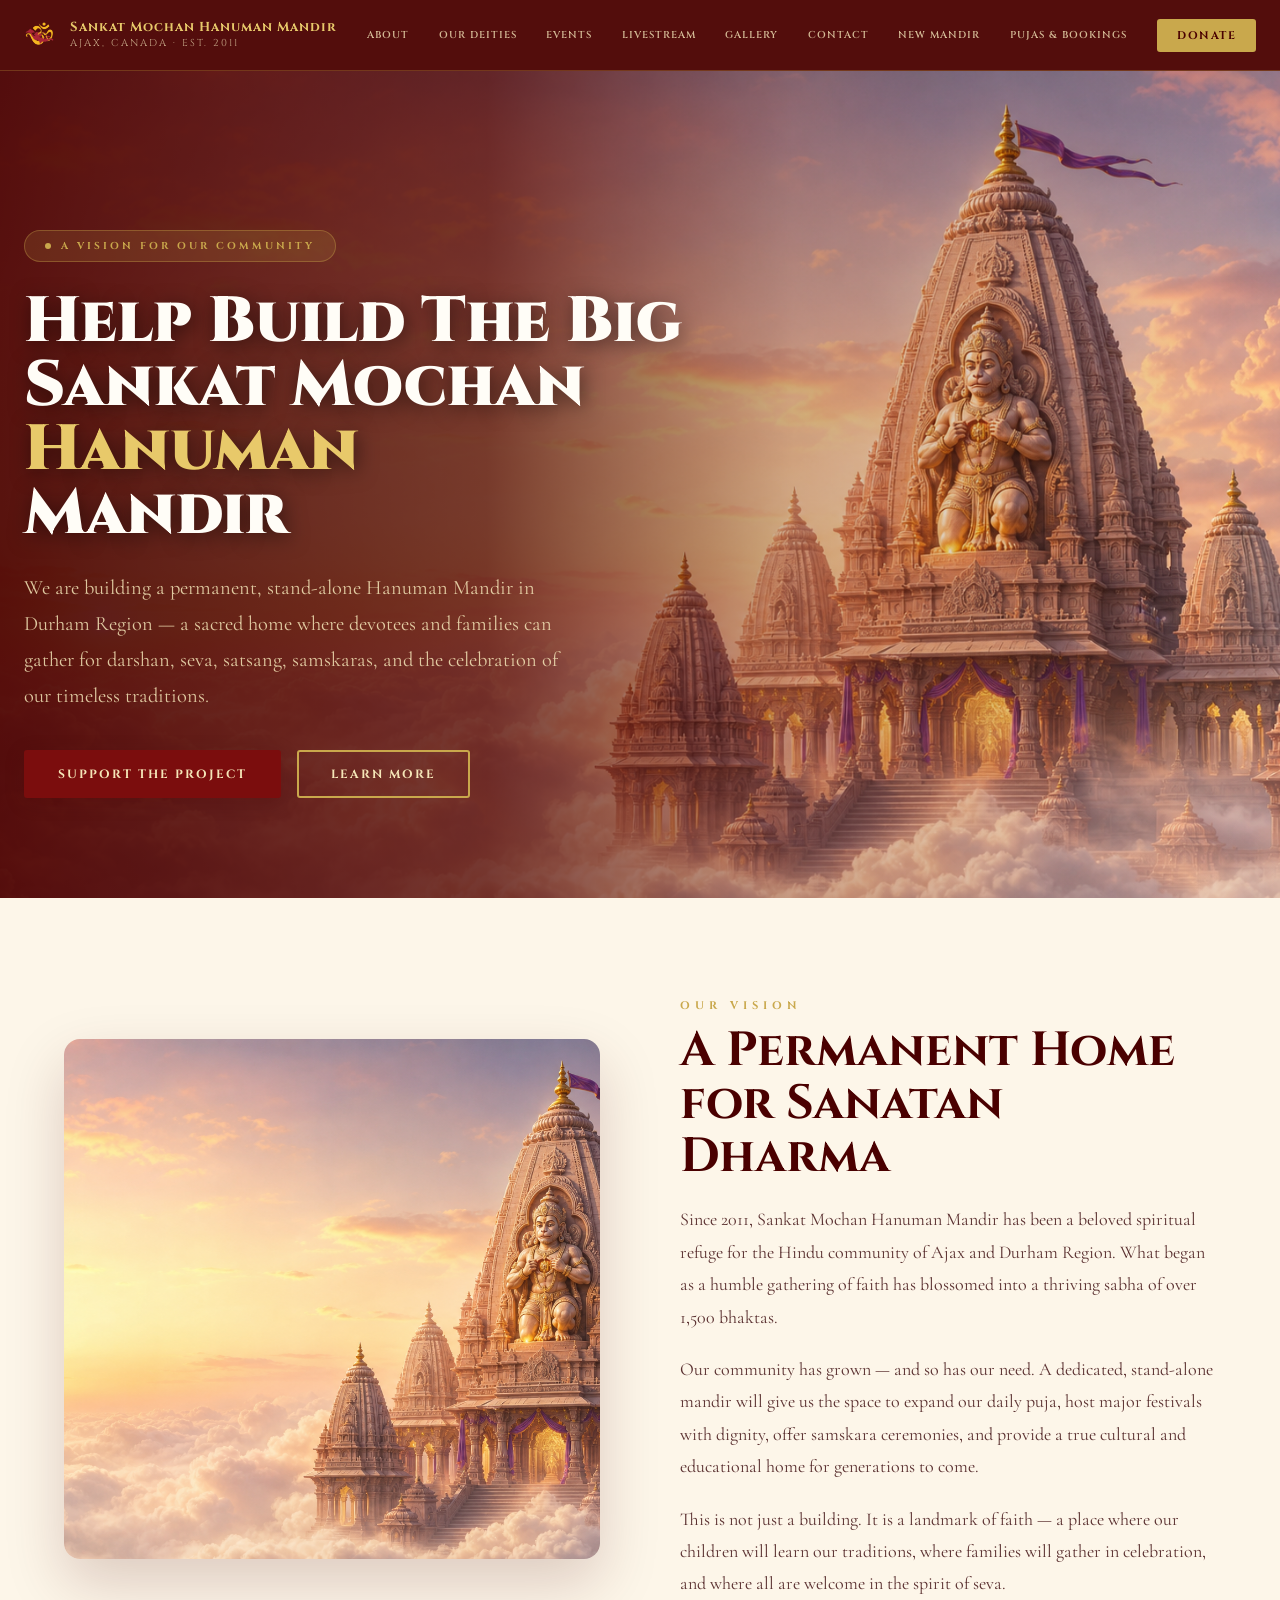
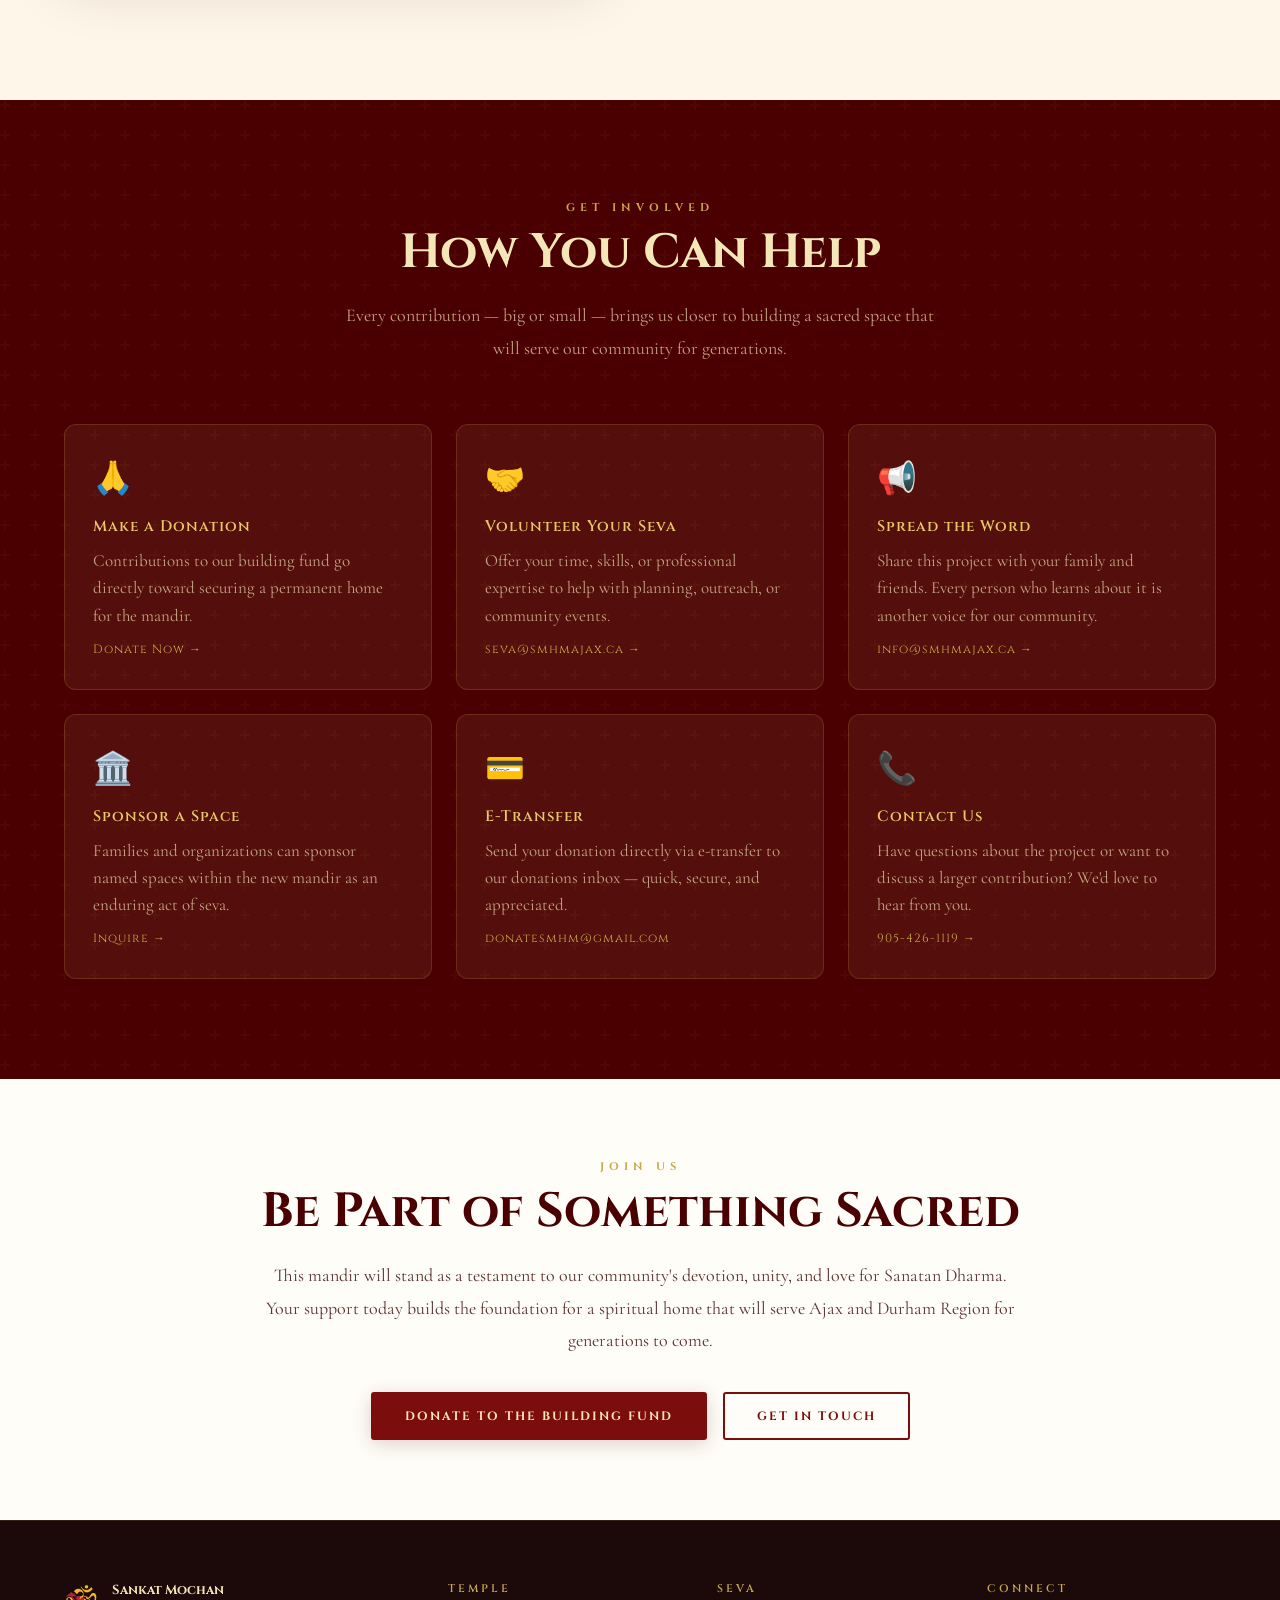
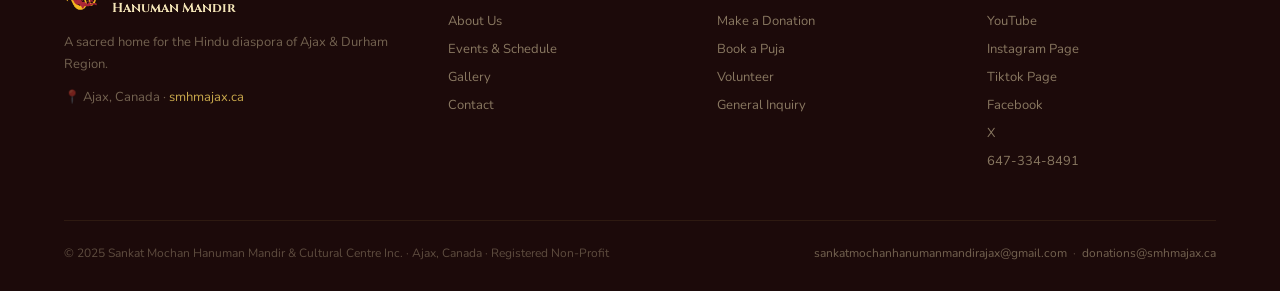
<file: new-mandir.html>
<!DOCTYPE html>
<html lang="en">
<head>
<meta charset="UTF-8">
<meta name="viewport" content="width=device-width, initial-scale=1.0">
<title>Sankat Mochan Hanuman Mandir & Cultural Centre</title>
<link rel="icon" type="image/png" href="assets/images/mandir-icon.png">
<link rel="preconnect" href="https://fonts.googleapis.com">
<link href="https://fonts.googleapis.com/css2?family=Cormorant+Garamond:ital,wght@0,300;0,400;0,600;0,700;1,400&family=Cinzel:wght@400;600;700;900&family=Nunito:wght@300;400;600;700&display=swap" rel="stylesheet">
<link rel="stylesheet" href="assets/css/style.css?v=5">
</head>
<body>

<!-- ═══ NAV ═══ -->
<nav id="nav">
  <div class="nav-inner">
    <a href="index.html" class="nav-brand">
      <img src="assets/images/mandir-icon.png" class="nav-logo-img" alt="Mandir Logo">
      <div class="nav-name">
        <div class="n1">Sankat Mochan Hanuman Mandir</div>
        <div class="n2">Ajax, Canada · Est. 2011</div>
      </div>
    </a>

    <div class="nav-links">
      <a href="about.html">About</a>
      <a href="deities.html">Our Deities</a>
      <a href="events.html">Events</a>
      <a href="livestream.html">Livestream</a>
      <a href="gallery.html">Gallery</a>
      <a href="contact.html">Contact</a>
      <a href="new-mandir.html">New Mandir</a>
      <a href="bookings.html">Pujas &amp; Bookings</a>
    </div>

    <a href="donate.html" class="nav-donate">Donate</a>

    <button class="nav-mobile-btn" onclick="toggleMenu()" aria-label="Menu">
      <span></span><span></span><span></span>
    </button>
  </div>

  <div id="mobile-menu">
    <a href="about.html" onclick="toggleMenu()">About</a>
    <a href="deities.html" onclick="toggleMenu()">Our Deities</a>
    <a href="events.html" onclick="toggleMenu()">Events</a>
    <a href="livestream.html" onclick="toggleMenu()">Livestream</a>
    <a href="gallery.html" onclick="toggleMenu()">Gallery</a>
    <a href="contact.html" onclick="toggleMenu()">Contact</a>
    <a href="new-mandir.html" onclick="toggleMenu()">New Mandir</a>
    <a href="bookings.html" onclick="toggleMenu()">Pujas &amp; Bookings</a>
    <a href="donate.html" onclick="toggleMenu()">Donate</a>
  </div>
</nav>

<!-- ═══ HERO — image fills full section, text overlays left side ═══ -->
<section id="temple-hero">

  <!-- The actual image sits behind everything -->
  <img src="assets/images/new_temple_pic.png"
       alt="Vision of the new Hanuman Mandir"
       class="temple-hero-img">

  <!-- Left-to-right gradient so text on the left stays readable -->
  <div class="temple-hero-gradient"></div>

  <!-- Text content overlaid on the left -->
  <div class="temple-hero-content">
    <div class="temple-eyebrow">
      <span class="temple-eyebrow-dot"></span>
      A Vision for Our Community
    </div>
    <h1 class="temple-hero-title">
      Help Build The Big<br>
      Sankat Mochan<br>
      <span class="gold">Hanuman</span><br>
      Mandir
    </h1>
    <p class="temple-hero-body">
      We are building a permanent, stand-alone Hanuman Mandir in Durham Region — a sacred home where devotees and families can gather for darshan, seva, satsang, samskaras, and the celebration of our timeless traditions.
    </p>
    <div class="temple-hero-cta">
      <a href="donate.html" class="btn-primary">Support the Project</a>
      <a href="#temple-why" class="btn-outline">Learn More</a>
    </div>
  </div>

</section>

<!-- ═══ WHY WE NEED A NEW TEMPLE ═══ -->
<section id="temple-why">
  <div class="container">
    <div class="temple-why-grid">

      <img src="assets/images/new_temple_pic.png"
           alt="Vision for the New Hanuman Mandir"
           class="temple-why-image fade-up">

      <div class="fade-up stagger-2">
        <span class="section-label">Our Vision</span>
        <h2 class="section-title">A Permanent Home<br>for Sanatan Dharma</h2>
        <p class="section-body">
          Since 2011, Sankat Mochan Hanuman Mandir has been a beloved spiritual refuge for the Hindu community of Ajax and Durham Region. What began as a humble gathering of faith has blossomed into a thriving sabha of over 1,500 bhaktas.
        </p>
        <p class="section-body" style="margin-top: 20px;">
          Our community has grown — and so has our need. A dedicated, stand-alone mandir will give us the space to expand our daily puja, host major festivals with dignity, offer samskara ceremonies, and provide a true cultural and educational home for generations to come.
        </p>
        <p class="section-body" style="margin-top: 20px;">
          This is not just a building. It is a landmark of faith — a place where our children will learn our traditions, where families will gather in celebration, and where all are welcome in the spirit of seva.
        </p>
      </div>

    </div>
  </div>
</section>

<!-- ═══ HOW TO HELP ═══ -->
<section id="temple-help">
  <div class="container temple-help-inner">
    <div class="temple-help-header">
      <span class="section-label">Get Involved</span>
      <h2 class="section-title">How You Can Help</h2>
      <p class="section-body">Every contribution — big or small — brings us closer to building a sacred space that will serve our community for generations.</p>
    </div>
    <div class="temple-ways-grid">

      <div class="temple-way-card fade-up stagger-1">
        <div class="temple-way-icon">🙏</div>
        <h4>Make a Donation</h4>
        <p>Contributions to our building fund go directly toward securing a permanent home for the mandir.</p>
        <a href="donate.html" class="temple-way-detail">Donate Now →</a>
      </div>

      <div class="temple-way-card fade-up stagger-2">
        <div class="temple-way-icon">🤝</div>
        <h4>Volunteer Your Seva</h4>
        <p>Offer your time, skills, or professional expertise to help with planning, outreach, or community events.</p>
        <a href="mailto:seva@smhmajax.ca" class="temple-way-detail">seva@smhmajax.ca →</a>
      </div>

      <div class="temple-way-card fade-up stagger-3">
        <div class="temple-way-icon">📢</div>
        <h4>Spread the Word</h4>
        <p>Share this project with your family and friends. Every person who learns about it is another voice for our community.</p>
        <a href="mailto:info@smhmajax.ca" class="temple-way-detail">info@smhmajax.ca →</a>
      </div>

      <div class="temple-way-card fade-up stagger-4">
        <div class="temple-way-icon">🏛️</div>
        <h4>Sponsor a Space</h4>
        <p>Families and organizations can sponsor named spaces within the new mandir as an enduring act of seva.</p>
        <a href="mailto:info@smhmajax.ca" class="temple-way-detail">Inquire →</a>
      </div>

      <div class="temple-way-card fade-up stagger-5">
        <div class="temple-way-icon">💳</div>
        <h4>E-Transfer</h4>
        <p>Send your donation directly via e-transfer to our donations inbox — quick, secure, and appreciated.</p>
        <span class="temple-way-detail">donatesmhm@gmail.com</span>
      </div>

      <div class="temple-way-card fade-up stagger-1">
        <div class="temple-way-icon">📞</div>
        <h4>Contact Us</h4>
        <p>Have questions about the project or want to discuss a larger contribution? We'd love to hear from you.</p>
        <a href="tel:9054261119" class="temple-way-detail">905-426-1119 →</a>
      </div>

    </div>
  </div>
</section>

<!-- ═══ CALLOUT ═══ -->
<section id="temple-callout">
  <div class="container">
    <div class="temple-callout-inner fade-up">
      <span class="section-label">Join Us</span>
      <h2 class="section-title">Be Part of Something Sacred</h2>
      <p class="section-body">
        This mandir will stand as a testament to our community's devotion, unity, and love for Sanatan Dharma. Your support today builds the foundation for a spiritual home that will serve Ajax and Durham Region for generations to come.
      </p>
      <div class="temple-callout-btns">
        <a href="donate.html" class="btn-primary">Donate to the Building Fund</a>
        <a href="contact.html" class="btn-outline" style="border-color:var(--crimson);color:var(--crimson);">Get in Touch</a>
      </div>
    </div>
  </div>
</section>

<!-- ═══ FOOTER ═══ -->
<footer>
  <div class="container">
    <div class="footer-grid">
      <div class="footer-brand">
        <div style="display:flex;align-items:center;gap:12px;margin-bottom:12px">
          <img src="assets/images/mandir-icon.png" 
       alt="Mandir Logo" 
       style="width:36px; height:36px; object-fit:cover; border-radius:50%; flex-shrink:0;">
          <div style="font-family:'Cinzel',serif;font-size:13px;color:var(--gold-pale);font-weight:700">Sankat Mochan<br>Hanuman Mandir</div>
        </div>
        <p>A sacred home for the Hindu diaspora of Ajax & Durham Region.</p>
        <p style="margin-top:10px">📍 Ajax, Canada · <a href="http://smhmajax.ca" style="color:var(--gold);text-decoration:none">smhmajax.ca</a></p>
      </div>
      <div class="footer-col">
        <h4>Temple</h4>
        <a href="about.html">About Us</a>
        <a href="events.html">Events & Schedule</a>
        <a href="gallery.html">Gallery</a>
        <a href="contact.html">Contact</a>
      </div>
      <div class="footer-col">
        <h4>Seva</h4>
        <a href="donate.html">Make a Donation</a>
        <a href="mailto:bookings@smhmajax.ca">Book a Puja</a>
        <a href="mailto:seva@smhmajax.ca">Volunteer</a>
        <a href="mailto:info@smhmajax.ca">General Inquiry</a>
      </div>
      <div class="footer-col">
        <h4>Connect</h4>
        <a href="https://www.youtube.com/@smhmajax" target="_blank">YouTube</a>
        <a href="https://www.instagram.com/smhmajax/">Instagram Page</a>
        <a href="https://www.tiktok.com/@smhmajax">Tiktok Page</a>
        <a href="https://www.facebook.com/smhmajax?mibextid=wwXlfr&mibextid=wwXlfr">Facebook</a>
        <a href="https://x.com/smhmajax">X</a>
        <a href="tel:6473348491">647-334-8491</a>
      </div>
    </div>
    <div class="footer-bottom">
      <span>© 2025 Sankat Mochan Hanuman Mandir & Cultural Centre Inc. · Ajax, Canada · Registered Non-Profit</span>
      <span>
        <a href="mailto:sankatmochanhanumanmandirajax@gmail.com">sankatmochanhanumanmandirajax@gmail.com</a> &nbsp;·&nbsp;
        <a href="mailto:donations@smhmajax.ca">donations@smhmajax.ca</a>
      </span>
    </div>
  </div>
</footer>
<script src="assets/scripts/main.js"></script>
</body>
</html>
</file>
<file: assets/css/style.css>
/* ═══════════════════════════════════════════
   SMHMAJAX.CA  —  Design System
   Deep crimson · Antique gold · Ivory
   Cinzel (display) + Cormorant (serif) + Nunito (body)
═══════════════════════════════════════════ */
:root {
  --crimson:    #7B0D0D;
  --crimson-dk: #4A0000;
  --crimson-lt: #A01515;
  --gold:       #C9A84C;
  --gold-lt:    #E8C96A;
  --gold-pale:  #F5E6B8;
  --ivory:      #FDF6E9;
  --ivory-dk:   #F0E4C8;
  --charcoal:   #1C0A0A;
  --text:       #2A1010;
  --text-lt:    #5A3030;
  --white:      #FFFDF7;
  --shadow:     rgba(74,0,0,0.18);
  --r:          8px;
}

*, *::before, *::after { margin:0; padding:0; box-sizing:border-box; }

html {
  scroll-behavior: smooth;
  max-width: 100%;
  overflow-x: hidden;
  margin: 0;
}

body {
  font-family: 'Nunito', sans-serif;
  background: var(--ivory);
  color: var(--text);
  max-width: 100%;
  overflow-x: hidden;
  margin: 0;
  padding-left: 0;
  padding-right: 0;
  box-sizing: border-box;
}

/* ── SCROLLBAR ── */
::-webkit-scrollbar { width: 6px; }
::-webkit-scrollbar-track { background: var(--ivory-dk); }
::-webkit-scrollbar-thumb { background: var(--crimson); border-radius: 3px; }

/* ═══ TYPOGRAPHY ═══ */
.display    { font-family:'Cinzel',serif; }
.serif      { font-family:'Cormorant Garamond',serif; }
h1,h2,h3   { font-family:'Cinzel',serif; }
h4,h5      { font-family:'Cormorant Garamond',serif; font-weight:600; }

/* ═══ UTILITY ═══ */
.gold-line {
  display:flex; align-items:center; gap:16px;
  color:var(--gold); font-size:12px; letter-spacing:3px; text-transform:uppercase;
}
.gold-line::before,.gold-line::after {
  content:''; flex:1; height:1px;
  background:linear-gradient(90deg,transparent,var(--gold),transparent);
}
.section-label {
  font-family:'Cinzel',serif; font-size:11px; font-weight:700;
  letter-spacing:5px; color:var(--gold); text-transform:uppercase;
  margin-bottom:12px; display:block;
}
.section-title {
  font-family:'Cinzel',serif; font-size:clamp(28px,4vw,48px);
  font-weight:700; color:var(--crimson-dk); line-height:1.1;
  margin-bottom:20px;
}
.section-body {
  font-family:'Cormorant Garamond',serif; font-size:18px;
  color:var(--text-lt); line-height:1.8; font-weight:400;
}
.btn-primary {
  display:inline-flex; align-items:center; gap:10px;
  background:var(--crimson); color:var(--gold-pale);
  font-family:'Cinzel',serif; font-size:12px; font-weight:700;
  letter-spacing:2px; text-transform:uppercase;
  padding:14px 32px; border-radius:3px; text-decoration:none;
  border:2px solid var(--crimson);
  transition:all 0.3s ease;
  box-shadow: 0 4px 20px var(--shadow);
}
.btn-primary:hover {
  background:transparent; color:var(--crimson);
  transform:translateY(-2px);
  box-shadow: 0 8px 30px var(--shadow);
}
.btn-outline {
  display:inline-flex; align-items:center; gap:10px;
  background:transparent; color:var(--gold-pale);
  font-family:'Cinzel',serif; font-size:12px; font-weight:700;
  letter-spacing:2px; text-transform:uppercase;
  padding:14px 32px; border-radius:3px; text-decoration:none;
  border:2px solid var(--gold);
  transition:all 0.3s ease;
}
.btn-outline:hover {
  background:var(--gold); color:var(--crimson-dk);
  transform:translateY(-2px);
}
.container { max-width:1200px; margin:0 auto; padding:0 24px; }
.grid-2 { display:grid; grid-template-columns:1fr 1fr; gap:60px; align-items:center; }
.grid-3 { display:grid; grid-template-columns:repeat(3,1fr); gap:32px; }
.grid-4 { display:grid; grid-template-columns:repeat(4,1fr); gap:24px; }

/* ═══ NAV ═══ */
#nav {
  position:fixed; top:0; left:0; right:0; z-index:1000;
  background:rgba(74,0,0,0.95);
  backdrop-filter:blur(20px);
  border-bottom:1px solid rgba(201,168,76,0.3);
  transition:all 0.3s ease;
}
#nav .nav-inner {
  max-width:1400px; margin:0 auto; padding:0 24px;
  display:flex; align-items:center; justify-content:flex-start;
  height:70px; gap:0;
}
.nav-brand {
  display:flex; align-items:center; gap:14px; text-decoration:none;
  flex-shrink:0;
}
.nav-om {
  width:42px; height:42px; border-radius:50%;
  background:linear-gradient(135deg,var(--gold),var(--gold-lt));
  display:flex; align-items:center; justify-content:center;
  font-size:20px; color:var(--crimson-dk); font-weight:900;
  font-family:'Cinzel',serif; flex-shrink:0;
  box-shadow:0 2px 12px rgba(201,168,76,0.4);
}
.nav-name { font-family:'Cinzel',serif; white-space:nowrap; }
.nav-name .n1 { font-size:13px; font-weight:700; color:var(--gold-lt); letter-spacing:1px; line-height:1.2; white-space:nowrap; }
.nav-name .n2 { font-size:10px; color:rgba(245,230,184,0.7); letter-spacing:2px; text-transform:uppercase; white-space:nowrap; }
.nav-links {
  display:flex; align-items:center; flex:1;
  justify-content:space-between;
  flex-wrap:nowrap; white-space:nowrap;
  padding:0 24px;
}
.nav-links a {
  font-family:'Cinzel',serif; font-size:10px; font-weight:600;
  letter-spacing:1px; text-transform:uppercase;
  color:rgba(245,230,184,0.8); padding:8px 6px; border-radius:3px;
  text-decoration:none; transition:all 0.2s ease; white-space:nowrap;
}
.nav-links a:hover { color:var(--gold-lt); background:rgba(201,168,76,0.12); }
.nav-links a.nav-active { color:var(--gold-lt); background:rgba(201,168,76,0.14); }
.nav-donate {
  font-family:'Cinzel',serif; font-size:11px; font-weight:700;
  letter-spacing:1.5px; text-transform:uppercase;
  background:var(--gold); color:var(--crimson-dk);
  padding:9px 20px; border-radius:3px; text-decoration:none;
  transition:all 0.2s ease;
}
.nav-donate:hover { background:var(--gold-lt); transform:translateY(-1px); }
.nav-mobile-btn { display:none; background:none; border:none; cursor:pointer; padding:8px; }
.nav-mobile-btn span {
  display:block; width:24px; height:2px;
  background:var(--gold); margin:5px 0; transition:all 0.3s;
}
#mobile-menu {
  display:none; background:var(--crimson-dk);
  border-top:1px solid rgba(201,168,76,0.2);
}
#mobile-menu a {
  display:block; padding:14px 24px;
  font-family:'Cinzel',serif; font-size:12px; letter-spacing:2px;
  color:var(--gold-pale); text-decoration:none;
  border-bottom:1px solid rgba(201,168,76,0.1);
}

/* ═══ HERO ═══ */
#hero {
  min-height:100vh; position:relative; overflow:hidden;
  background:var(--crimson-dk);
  display:flex; align-items:center;
}
.hero-bg {
  position:absolute; inset:0;
  background: radial-gradient(ellipse 80% 60% at 60% 40%, rgba(160,21,21,0.7) 0%, rgba(74,0,0,0.95) 70%);
}
/* Decorative mandala pattern */
.hero-mandala {
  position:absolute; right:-200px; top:50%; transform:translateY(-50%);
  width:700px; height:700px; border-radius:50%;
  border:1px solid rgba(201,168,76,0.08);
  pointer-events:none;
}
.hero-mandala::before {
  content:''; position:absolute; inset:40px; border-radius:50%;
  border:1px solid rgba(201,168,76,0.06);
}
.hero-mandala::after {
  content:''; position:absolute; inset:80px; border-radius:50%;
  border:1px solid rgba(201,168,76,0.04);
}
.hero-murti-left {
  position: absolute;
  left: 0;
  top: 0;
  bottom: 0;
  width: 42%; 
  height: 100%;
  object-fit: cover;
  object-position: right bottom;
  mask-image: linear-gradient(to right, black 55%, transparent 98%);
  -webkit-mask-image: linear-gradient(to right, black 55%, transparent 98%);
  opacity: 0.85;
}

.hero-murti-right {
  position: absolute;
  right: 0;
  bottom: 0;
  width: 42%;
  height: 100%;
  object-fit: cover;
  object-position: left bottom;
  mask-image: linear-gradient(to left, black 55%, transparent 98%);
  -webkit-mask-image: linear-gradient(to left, black 55%, transparent 98%);
  opacity: 0.85;
}
.nav-logo-img {
  width: 32px;
  height: 32px;
  border-radius: 50%;
  object-fit: contain;
  object-position: center center;
}
.hero-content {
    position: relative;
    z-index: 2;
    width: 100%;
    max-width: 650px;
    margin: 0 auto;
    display: flex;
    flex-direction: column;
    align-items: center;
    text-align: center;
    padding-top: 80px;
    padding-bottom: 60px;
}
.hero-badge {
  display:inline-flex; align-items:center; gap:10px;
  background:rgba(201,168,76,0.12); border:1px solid rgba(201,168,76,0.3);
  border-radius:100px; padding:8px 20px;
  font-family:'Cinzel',serif; font-size:10px; font-weight:700;
  letter-spacing:3px; color:var(--gold); text-transform:uppercase;
  margin-bottom:28px;
}
.hero-badge-dot { width:6px; height:6px; border-radius:50%; background:var(--gold); animation:pulse 2s infinite; }
@keyframes pulse { 0%,100%{opacity:1;transform:scale(1)} 50%{opacity:0.5;transform:scale(1.3)} }
.hero-om {
  font-family:'Cinzel',serif; font-size:clamp(60px,8vw,100px);
  color:var(--gold); line-height:1; display:block;
  text-shadow:0 0 60px rgba(201,168,76,0.4);
  animation:glow 3s ease-in-out infinite alternate;
  margin-bottom:8px;
}
@keyframes glow {
  from{text-shadow:0 0 40px rgba(201,168,76,0.3)}
  to{text-shadow:0 0 80px rgba(201,168,76,0.6),0 0 120px rgba(201,168,76,0.2)}
}
.hero-title {
  font-family:'Cinzel',serif; font-weight:900;
  font-size:clamp(36px,5.5vw,72px); line-height:1.0;
  color:var(--white); margin-bottom:8px;
  text-shadow:2px 4px 20px rgba(0,0,0,0.5);
}
.hero-title .gold { color:var(--gold-lt); }
.hero-subtitle {
  font-family:'Cormorant Garamond',serif; font-style:italic;
  font-size:clamp(18px,2.5vw,28px); color:rgba(245,230,184,0.75);
  margin-bottom:36px; font-weight:300; letter-spacing:1px;
}
.hero-tagline {
  font-family:'Cormorant Garamond',serif;
  font-size:clamp(16px,2vw,22px); color:rgba(245,230,184,0.6);
  margin-bottom:48px; max-width:480px; line-height:1.6;
}
.hero-cta { display:flex; gap:16px; flex-wrap:wrap; margin-bottom:60px; }
.hero-stats {
  display:flex; gap:32px; justify-content: center; flex-wrap:wrap;
  padding-top:40px; border-top:1px solid rgba(201,168,76,0.2);
}
.hero-stat .num {
  font-family:'Cinzel',serif; font-size:clamp(28px,3vw,40px);
  color:var(--gold-lt); font-weight:700; line-height:1;
}
.hero-stat .lbl {
  font-size:11px; letter-spacing:2px; color:rgba(245,230,184,0.5);
  text-transform:uppercase; margin-top:4px;
}

/* ── LIVE BANNER ── */
.live-banner {
  background:linear-gradient(135deg,var(--crimson) 0%,var(--crimson-lt) 100%);
  border-top:1px solid rgba(201,168,76,0.3);
  border-bottom:1px solid rgba(201,168,76,0.3);
  padding:14px 0;
}
.live-banner-inner {
  max-width:1200px; margin:0 auto; padding:0 24px;
  display:flex; align-items:center; justify-content:space-between; flex-wrap:wrap; gap:16px;
}
.live-badge {
  display:flex; align-items:center; gap:10px;
  font-family:'Cinzel',serif; font-size:11px; font-weight:700;
  letter-spacing:2px; color:var(--gold-pale); text-transform:uppercase;
}
.live-dot { width:10px; height:10px; border-radius:50%; background:#ff4444; animation:blink 1.2s step-end infinite; }
@keyframes blink { 50%{opacity:0} }
.live-schedule { display:flex; gap:20px; flex-wrap:wrap; }
.live-pill {
  background:rgba(245,230,184,0.12); border:1px solid rgba(245,230,184,0.2);
  border-radius:100px; padding:5px 14px;
  font-size:11px; color:var(--gold-pale); letter-spacing:1px;
}
.live-pill strong { color:var(--gold-lt); }
.live-yt {
  display:flex; align-items:center; gap:8px;
  background:rgba(255,0,0,0.15); border:1px solid rgba(255,0,0,0.3);
  border-radius:6px; padding:6px 14px;
  font-size:11px; color:#fff; text-decoration:none; letter-spacing:1px;
  font-family:'Cinzel',serif; font-weight:700; transition:all 0.2s;
}
.live-yt:hover { background:rgba(255,0,0,0.3); }
.yt-icon { width:18px; height:13px; }

/* ═══ ABOUT ═══ */
#about {
  padding-top: 140px; 
}

.about-image-stack {
  max-width: 100%;
  overflow: hidden;
}

.about-img-main {
  width: 100%;
  flex: 1;
  object-fit: cover;
  object-position: center 5%;
  border-radius: var(--r) var(--r) 0 0;
  box-shadow: 0 20px 60px var(--shadow);
  min-height: 0;
}

.about-img-secondary {
  width: 100%;
  flex: 1;
  object-fit: cover;
  object-position: center center;
  border-radius: 0 0 var(--r) var(--r);
  border-top: 3px solid var(--gold);
  box-shadow: 0 20px 60px var(--shadow);
  display: block;
  min-height: 0;
}

/* Floating secondary image rule removed/optional since Shivling was removed */

.about-badge {
  display: inline-flex; 
  align-items: center; 
  gap: 8px;
  background: var(--gold-pale); 
  border-radius: 3px; 
  padding: 6px 16px;
  font-family: 'Cinzel', serif; 
  font-size: 10px; 
  font-weight: 700;
  letter-spacing: 3px; 
  color: var(--crimson); 
  margin-bottom: 20px;
}

.about-highlights { 
  display: grid; 
  grid-template-columns: 1fr 1fr; 
  gap: 20px; 
  margin-top: 40px; 
}

.about-highlight {
  padding: 20px; 
  border-left: 3px solid var(--gold);
  background: var(--ivory); 
  border-radius: 0 var(--r) var(--r) 0;
}

.about-highlight .icon { 
  font-size: 24px; 
  margin-bottom: 8px; 
}

.about-highlight h5 { 
  font-family: 'Cinzel', serif; 
  font-size: 13px; 
  color: var(--crimson); 
  margin-bottom: 4px; 
  letter-spacing: 1px; 
}

.about-highlight p { 
  font-size: 13px; 
  color: var(--text-lt); 
  line-height: 1.5; 
}

/* ═══ DEITIES ═══ */
.deity-strip { padding:80px 0; background:var(--crimson-dk); }
.deity-strip-inner { max-width:1200px; margin:0 auto; padding:0 24px; }
.deity-strip h2 { font-family:'Cinzel',serif; font-size:14px; font-weight:700; letter-spacing:5px; color:var(--gold); text-transform:uppercase; text-align:center; margin-bottom:40px; }
.deity-grid {
    display:grid;
    grid-template-columns:repeat(auto-fit,minmax(180px,1fr));
    gap:20px;
}
.deity-card {
  border-radius:var(--r);
  overflow:hidden;
  position:relative;
  aspect-ratio:3/4;
  min-height:280px;
  cursor:pointer;
  border:1px solid rgba(201,168,76,0.2);
  transition:all 0.3s ease;
}
.deity-card:hover { transform:translateY(-6px); border-color:var(--gold); }
.deity-card img { width:100%; height:100%; object-fit:cover; object-position:top center; display:block; }
.deity-card img{
    transition:transform .4s ease;
}

.deity-card:hover img{
    transform:scale(1.05);
}
.gallery-overlay{
    position:absolute;
    left:0;
    right:0;
    bottom:0;
    padding:20px;
    background:linear-gradient(
        to top,
        rgba(0,0,0,.85),
        rgba(0,0,0,.2),
        transparent
    );
    opacity:0;
    transition:opacity .3s ease;
}

.deity-card:hover .gallery-overlay{
    opacity:1;
}
.gallery-overlay h3{
    margin:0 0 8px;
    color:#fff;
    font-family:'Cinzel',serif;
}
.gallery-overlay p{
    margin:0;
    color:rgba(255,255,255,.85);
    font-size:14px;
    line-height:1.4;
}

/* ═══ EVENTS ═══ */
#events { padding:120px 0; background:var(--ivory); }
.events-grid { display:grid; grid-template-columns:1fr 1.2fr; gap:60px; align-items:start; }
.event-card {
  background:var(--white); border-radius:var(--r);
  padding:28px; border:1px solid var(--ivory-dk);
  display:flex; gap:20px; align-items:flex-start;
  transition:all 0.3s ease;
  box-shadow:0 2px 12px rgba(0,0,0,0.04);
}
.event-card:hover { transform:translateY(-4px); box-shadow:0 12px 40px var(--shadow); border-color:var(--gold); }
.event-date {
  background:var(--crimson); color:var(--gold-pale);
  border-radius:var(--r); padding:12px 14px; text-align:center;
  flex-shrink:0; min-width:62px;
}
.event-date .day { font-family:'Cinzel',serif; font-size:28px; font-weight:700; line-height:1; }
.event-date .mon { font-size:11px; letter-spacing:2px; text-transform:uppercase; opacity:0.8; margin-top:2px; }
.event-info h4 { font-family:'Cinzel',serif; font-size:15px; color:var(--crimson-dk); margin-bottom:6px; }
.event-info p { font-size:13px; color:var(--text-lt); line-height:1.5; }
.event-info .tag { display:inline-block; background:var(--gold-pale); color:var(--crimson); font-size:10px; font-weight:700; letter-spacing:2px; padding:3px 10px; border-radius:100px; margin-top:8px; text-transform:uppercase; }
.schedule-table { background:var(--white); border-radius:var(--r); overflow:hidden; border:1px solid var(--ivory-dk); box-shadow:0 2px 12px rgba(0,0,0,0.04); }
.schedule-table h3 { padding:20px 24px; background:var(--crimson-dk); color:var(--gold-pale); font-family:'Cinzel',serif; font-size:14px; letter-spacing:2px; }
.schedule-row {
  display: grid;
  grid-template-columns: 140px 100px 1fr;  
  align-items: center;
  padding: 16px 24px;
  border-bottom: 1px solid var(--ivory-dk);
}
.schedule-row:last-child { border-bottom:none; }
.schedule-row .day2 { font-family:'Cinzel',serif; font-size:13px; color:var(--crimson); font-weight:700; }
.schedule-row .time { font-size:13px; color:var(--text-lt); }
.schedule-row .service { font-size:12px; color:var(--gold); font-weight:700; }

/* ═══ EVENTS POSTER SLIDER ═══ */
.events-poster-slider {
  position: relative;
  width: 100%;
  overflow: hidden;
  border-radius: var(--r);
  box-shadow: 0 8px 30px var(--shadow);
}

.slider-track {
  display: flex;
  transition: transform 0.5s ease;
  width: 100%;
}

/* ── Slider Image Dimension Fix ── */
#sliderTrack img {
  width: 100%;
  flex: 0 0 100%; /* THE MAGIC FIX: Prevents squishing, forces 1 image per slide */
  height: 600px; 
  object-fit: contain; 
  background-color: var(--ivory); 
  display: block; 
  padding: 0 !important;
  margin: 0 !important;
  gap: 0 !important;
}
.slider-container {
  box-shadow: none !important; /* Removes the floating drop-shadow */
  border: none !important;     /* Removes any visible borders */
  background: transparent !important; 
}

.slider-arrow {
  position: absolute;
  top: 50%;
  transform: translateY(-50%);
  z-index: 10;
  background: rgba(74,0,0,0.7);
  border: 1px solid rgba(201,168,76,0.4);
  color: var(--gold);
  font-size: 18px;
  width: 44px;
  height: 44px;
  border-radius: 50%;
  cursor: pointer;
  display: flex;
  align-items: center;
  justify-content: center;
  transition: all 0.2s ease;
}

.slider-arrow:hover {
  background: rgba(74,0,0,0.95);
  border-color: var(--gold);
}

.slider-arrow.prev { left: 12px; }
.slider-arrow.next { right: 12px; }

/* ═══ DONATE ═══ */
#donate {
  padding:120px 0;
  background:linear-gradient(160deg,var(--crimson-dk) 0%,var(--crimson) 60%,#6B0000 100%);
  position:relative; overflow:hidden;
}
#donate::before {
  content:''; position:absolute; inset:0;
  background:url("data:image/svg+xml,%3Csvg width='60' height='60' viewBox='0 0 60 60' xmlns='http://www.w3.org/2000/svg'%3E%3Cg fill='none' fill-rule='evenodd'%3E%3Cg fill='%23C9A84C' fill-opacity='0.04'%3E%3Cpath d='M36 34v-4h-2v4h-4v2h4v4h2v-4h4v-2h-4zm0-30V0h-2v4h-4v2h4v4h2V6h4V4h-4zM6 34v-4H4v4H0v2h4v4h2v-4h4v-2H6zM6 4V0H4v4H0v2h4v4h2V6h4V4H6z'/%3E%3C/g%3E%3C/g%3E%3C/svg%3E");
  pointer-events:none;
}
.donate-inner { position:relative; z-index:1; }
.donate-grid { display:grid; grid-template-columns:1fr 1fr; gap:80px; align-items:start; }
.donate-text .section-title { color:var(--gold-pale); }
.donate-text .section-body { color:rgba(245,230,184,0.75); }
.donate-ways { display:grid; grid-template-columns:1fr 1fr; gap:16px; margin-top:32px; }
.donate-way {
  background:rgba(245,230,184,0.08); border:1px solid rgba(201,168,76,0.25);
  border-radius:var(--r); padding:20px;
  transition:all 0.3s ease;
}
.donate-way:hover { background:rgba(245,230,184,0.14); border-color:var(--gold); }
.donate-way .icon { font-size:28px; margin-bottom:10px; }
.donate-way h5 { font-family:'Cinzel',serif; font-size:13px; color:var(--gold-lt); margin-bottom:6px; letter-spacing:1px; }
.donate-way p { font-size:13px; color:rgba(245,230,184,0.65); line-height:1.5; }
.donate-way .val { color:var(--gold-lt); font-weight:700; font-size:15px; margin-top:4px; display:block; }
.donate-card {
  background:var(--ivory); border-radius:12px;
  padding:40px; box-shadow:0 20px 60px rgba(0,0,0,0.3);
}
.donate-card h3 { font-family:'Cinzel',serif; font-size:22px; color:var(--crimson-dk); margin-bottom:8px; }
.donate-card .sub { font-family:'Cormorant Garamond',serif; font-size:16px; color:var(--text-lt); margin-bottom:28px; font-style:italic; }
.amount-grid { display:grid; grid-template-columns:repeat(3,1fr); gap:10px; margin-bottom:20px; }
.amount-btn {
  border:2px solid var(--ivory-dk); border-radius:var(--r); padding:14px 8px;
  text-align:center; cursor:pointer; transition:all 0.2s ease; background:var(--white);
  font-family:'Cinzel',serif; font-weight:700;
}
.amount-btn:hover,.amount-btn.active { border-color:var(--crimson); background:var(--crimson); color:var(--white); }
.amount-btn .am { font-size:20px; color:var(--crimson); display:block; }
.amount-btn:hover .am, .amount-btn.active .am { color:var(--gold-pale); }
.amount-btn .lb { font-size:9px; letter-spacing:1px; color:var(--text-lt); text-transform:uppercase; }
.amount-btn:hover .lb, .amount-btn.active .lb { color:rgba(245,230,184,0.7); }
.donate-input {
  width:100%; padding:14px 16px; border:2px solid var(--ivory-dk);
  border-radius:var(--r); font-size:16px; margin-bottom:16px;
  font-family:'Nunito',sans-serif; transition:border-color 0.2s;
  background:var(--white); color:var(--text);
}
.donate-input:focus { outline:none; border-color:var(--crimson); }
.donate-submit {
  width:100%; padding:16px; background:var(--crimson);
  color:var(--gold-pale); border:none; border-radius:var(--r); cursor:pointer;
  font-family:'Cinzel',serif; font-size:14px; font-weight:700; letter-spacing:2px;
  text-transform:uppercase; transition:all 0.3s ease;
}
.donate-submit:hover { background:var(--crimson-dk); transform:translateY(-2px); box-shadow:0 8px 24px rgba(74,0,0,0.4); }
.etransfer-note {
  margin-top:16px; padding:14px; background:var(--ivory);
  border-radius:var(--r); border:1px solid var(--ivory-dk);
  font-size:13px; color:var(--text-lt); text-align:center; line-height:1.6;
}
.etransfer-note strong { color:var(--crimson); }

/* ═══ STREAM ═══ */
#stream { padding:120px 0; background:var(--charcoal); }
#stream .section-title { color:var(--gold-pale); }
#stream .section-body { color:rgba(245,230,184,0.6); }
.stream-embed {
  border-radius:var(--r); overflow:hidden;
  border:2px solid rgba(201,168,76,0.3);
  box-shadow:0 20px 60px rgba(0,0,0,0.5);
  aspect-ratio:16/9; background:#000; position:relative;
}
.stream-placeholder {
  position:absolute; inset:0; display:flex; flex-direction:column;
  align-items:center; justify-content:center; gap:20px;
}
.stream-placeholder .play-btn {
  width:80px; height:80px; border-radius:50%;
  background:rgba(201,168,76,0.15); border:2px solid var(--gold);
  display:flex; align-items:center; justify-content:center; cursor:pointer;
  transition:all 0.3s;
}
.stream-placeholder .play-btn:hover { background:rgba(201,168,76,0.25); transform:scale(1.08); }
.play-tri { width:0; height:0; border-style:solid; border-width:14px 0 14px 26px; border-color:transparent transparent transparent var(--gold); margin-left:4px; }
.stream-placeholder p { color:rgba(245,230,184,0.6); font-family:'Cinzel',serif; font-size:13px; letter-spacing:2px; }
.stream-info { display:grid; grid-template-columns:1fr 1fr; gap:60px; align-items:start; }
.stream-features { display:flex; flex-direction:column; gap:16px; margin-top:32px; }
.stream-feat {
  display:flex; gap:16px; align-items:flex-start;
  padding:16px; background:rgba(201,168,76,0.05);
  border:1px solid rgba(201,168,76,0.1); border-radius:var(--r);
}
.stream-feat .ic { font-size:22px; flex-shrink:0; margin-top:2px; }
.stream-feat h5 { font-family:'Cinzel',serif; font-size:13px; color:var(--gold-lt); margin-bottom:4px; letter-spacing:1px; }
.stream-feat p { font-size:13px; color:rgba(245,230,184,0.5); line-height:1.5; }
.yt-subscribe {
  display:inline-flex; align-items:center; gap:10px; margin-top:24px;
  background:#FF0000; color:#fff; padding:14px 28px; border-radius:var(--r);
  font-family:'Cinzel',serif; font-size:12px; font-weight:700; letter-spacing:2px;
  text-decoration:none; transition:all 0.2s; text-transform:uppercase;
}
.yt-subscribe:hover { background:#CC0000; transform:translateY(-2px); }
.yt-sub-icon { width:24px; height:17px; fill:white; }

/* ═══ GALLERY ═══ */
#gallery { padding:120px 0; background:var(--ivory-dk); }
.gallery-masonry {
  display:grid; grid-template-columns:repeat(3,1fr);
  grid-template-rows:auto; gap:16px;
}
.gallery-item {
  border-radius:var(--r); overflow:hidden; position:relative;
  cursor:pointer;
}
.gallery-item img {
  width: 100%;
  height: 100%;
  object-fit: cover;
  object-position: top center;  
  display: block;
  transition: transform 0.4s ease;
}
.gallery-item:hover img { transform:scale(1.04); }
.gallery-item::after {
  content:''; position:absolute; inset:0;
  background:linear-gradient(transparent 60%,rgba(74,0,0,0.6));
  opacity:0; transition:opacity 0.3s;
}
.gallery-item:hover::after { opacity:1; }
.g1 { grid-row:span 2; }
.g4 { grid-column:span 2; }

/* ═══ CONTACT ═══ */
#contact { padding:120px 0; background:var(--white); }
.contact-grid { display:grid; grid-template-columns:1fr 1.2fr; gap:80px; }
.contact-info-card {
  background:var(--crimson-dk); border-radius:12px; padding:40px;
  color:var(--gold-pale);
}
.contact-info-card h3 { font-family:'Cinzel',serif; font-size:20px; color:var(--gold-lt); margin-bottom:28px; }
.contact-item { display:flex; gap:16px; margin-bottom:24px; align-items:flex-start; }
.contact-item .ci { font-size:22px; flex-shrink:0; margin-top:2px; }
.contact-item h5 { font-family:'Cinzel',serif; font-size:12px; letter-spacing:2px; color:var(--gold); margin-bottom:4px; text-transform:uppercase; }
.contact-item p { font-size:14px; color:rgba(245,230,184,0.75); line-height:1.5; }
.contact-item a { color:var(--gold-lt); text-decoration:none; }
.contact-item a:hover { color:var(--gold); }
.social-links { display:flex; gap:12px; margin-top:28px; padding-top:28px; border-top:1px solid rgba(201,168,76,0.2); }
.social-link {
  width:42px; height:42px; border-radius:var(--r);
  background:rgba(201,168,76,0.1); border:1px solid rgba(201,168,76,0.2);
  display:flex; align-items:center; justify-content:center;
  color:var(--gold); text-decoration:none; font-size:16px;
  transition:all 0.2s;
}
.social-link:hover { background:rgba(201,168,76,0.25); border-color:var(--gold); }
.board-grid { display:grid; grid-template-columns:1fr 1fr; gap:16px; }
.board-member {
  padding:20px; background:var(--ivory); border-radius:var(--r);
  border:1px solid var(--ivory-dk);
  transition:all 0.2s ease;
}
.board-member:hover { border-color:var(--gold); background:var(--white); }
.board-member h5 { font-family:'Cinzel',serif; font-size:13px; color:var(--crimson-dk); margin-bottom:2px; }
.board-member .role { font-size:11px; letter-spacing:1.5px; color:var(--gold); text-transform:uppercase; margin-bottom:6px; }
.board-member .email { font-size:12px; color:var(--text-lt); }
.board-member .email a { color:var(--crimson); text-decoration:none; }
.board-member .email a:hover { color:var(--crimson-lt); }

/* ═══════════════════════════════════════════
   NEW TEMPLE PROJECT PAGE
═══════════════════════════════════════════ */

/* ── HERO ── */
#temple-hero {
  position: relative;
  min-height: 92vh;
  margin-top: 70px;
  overflow: hidden;
  display: flex;
  align-items: center;
}

/* The image fills the full section behind everything */
.temple-hero-img {
  position: absolute;
  inset: 0;
  width: 100%;
  height: 100%;
  object-fit: cover;
  object-position: center center;
}

/* Gradient: strong crimson on the left fading to transparent on the right
   so the temple image stays fully visible on the right side             */
.temple-hero-gradient {
  position: absolute;
  inset: 0;
  background: linear-gradient(
    to right,
    rgba(74,0,0,0.92) 0%,
    rgba(74,0,0,0.75) 38%,
    rgba(74,0,0,0.25) 62%,
    rgba(74,0,0,0.0)  100%
  );
}

.temple-hero-content {
  position: relative;
  z-index: 2;
  width: 100%;
  max-width: 1400px;
  margin: 0 auto;
  padding: 140px 24px 80px 24px; 
}

.temple-eyebrow {
  display: inline-flex;
  align-items: center;
  gap: 10px;
  background: rgba(201,168,76,0.15);
  border: 1px solid rgba(201,168,76,0.35);
  border-radius: 100px;
  padding: 8px 20px;
  font-family: 'Cinzel', serif;
  font-size: 10px;
  font-weight: 700;
  letter-spacing: 3px;
  color: var(--gold);
  text-transform: uppercase;
  margin-bottom: 28px;
}

.temple-eyebrow-dot {
  width: 6px;
  height: 6px;
  border-radius: 50%;
  background: var(--gold);
  animation: pulse 2s infinite;
}

.temple-hero-title {
  font-family: 'Cinzel', serif;
  font-size: clamp(36px, 5vw, 68px);
  font-weight: 900;
  line-height: 1.0;
  color: var(--white);
  margin-bottom: 24px;
  text-shadow: 2px 4px 20px rgba(0,0,0,0.5);
}

.temple-hero-title .gold { color: var(--gold-lt); }

.temple-hero-body {
  font-family: 'Cormorant Garamond', serif;
  font-size: clamp(17px, 1.6vw, 21px);
  color: rgba(245,230,184,0.85);
  line-height: 1.75;
  margin-bottom: 36px;
  max-width: 560px; 
}

.temple-hero-cta {
  display: flex;
  gap: 16px;
  flex-wrap: wrap;
}

/* ── WHY SECTION ── */
#temple-why {
  padding: 100px 0;
  background: var(--ivory);
}

.temple-why-grid {
  display: grid;
  grid-template-columns: 1fr 1fr;
  gap: 80px;
  align-items: center;
}

.temple-why-image {
  width: 100%;
  height: 520px;
  object-fit: cover;
  object-position: center 30%;
  border-radius: 16px;
  box-shadow: 0 24px 60px var(--shadow);
}

/* ── HOW TO HELP ── */
#temple-help {
  padding: 100px 0;
  background: var(--crimson-dk);
  position: relative;
  overflow: hidden;
}

#temple-help::before {
  content: '';
  position: absolute;
  inset: 0;
  background: url("data:image/svg+xml,%3Csvg width='60' height='60' viewBox='0 0 60 60' xmlns='http://www.w3.org/2000/svg'%3E%3Cg fill='none'%3E%3Cg fill='%23C9A84C' fill-opacity='0.04'%3E%3Cpath d='M36 34v-4h-2v4h-4v2h4v4h2v-4h4v-2h-4zm0-30V0h-2v4h-4v2h4v4h2V6h4V4h-4zM6 34v-4H4v4H0v2h4v4h2v-4h4v-2H6zM6 4V0H4v4H0v2h4v4h2V6h4V4H6z'/%3E%3C/g%3E%3C/g%3E%3C/svg%3E");
  pointer-events: none;
}

.temple-help-inner { position: relative; z-index: 1; }

.temple-help-header { text-align: center; margin-bottom: 60px; }
.temple-help-header .section-label { color: var(--gold); }
.temple-help-header .section-title { color: var(--gold-pale); }
.temple-help-header .section-body {
  color: rgba(245,230,184,0.7);
  max-width: 600px;
  margin: 0 auto;
}

.temple-ways-grid {
  display: grid;
  grid-template-columns: repeat(3, 1fr);
  gap: 24px;
}

.temple-way-card {
  background: rgba(245,230,184,0.06);
  border: 1px solid rgba(201,168,76,0.2);
  border-radius: 12px;
  padding: 32px 28px;
  transition: all 0.3s ease;
}

.temple-way-card:hover {
  background: rgba(245,230,184,0.1);
  border-color: var(--gold);
  transform: translateY(-4px);
}

.temple-way-icon { font-size: 32px; margin-bottom: 16px; }

.temple-way-card h4 {
  font-family: 'Cinzel', serif;
  font-size: 15px;
  color: var(--gold-lt);
  margin-bottom: 10px;
  letter-spacing: 1px;
}

.temple-way-card p {
  font-family: 'Cormorant Garamond', serif;
  font-size: 17px;
  color: rgba(245,230,184,0.7);
  line-height: 1.6;
}

.temple-way-detail {
  display: block;
  margin-top: 12px;
  font-family: 'Cinzel', serif;
  font-size: 12px;
  color: var(--gold);
  letter-spacing: 1px;
  text-decoration: none;
}

.temple-way-detail:hover { color: var(--gold-lt); }

/* ── CALLOUT ── */
#temple-callout { padding: 80px 0; background: var(--white); }

.temple-callout-inner {
  text-align: center;
  max-width: 760px;
  margin: 0 auto;
}

.temple-callout-inner .section-title { color: var(--crimson-dk); margin-bottom: 20px; }
.temple-callout-inner .section-body  { margin-bottom: 36px; }

.temple-callout-btns {
  display: flex;
  gap: 16px;
  justify-content: center;
  flex-wrap: wrap;
}


/* ── RESPONSIVE ── */
@media (max-width: 1024px) {
  .temple-hero-content { padding-left: 32px; }
  .temple-why-grid { grid-template-columns: 1fr; }
  .temple-why-image { height: 360px; }
  .temple-ways-grid { grid-template-columns: 1fr 1fr; }
}

@media (max-width: 768px) {
  .temple-hero-content { padding: 100px 20px 60px; max-width: 100%; }
  .temple-hero-gradient {
    background: linear-gradient(
      to right,
      rgba(74,0,0,0.92) 0%,
      rgba(74,0,0,0.85) 60%,
      rgba(74,0,0,0.7)  100%
    );
  }
  .temple-ways-grid { grid-template-columns: 1fr; }
  .temple-hero-cta { flex-direction: column; }
  .temple-callout-btns { flex-direction: column; align-items: center; }
}

/* ═══════════════════════════════════════════════════════════
   BOOKINGS PAGE — append everything below to style.css
   All class names are prefixed .booking- or .samskar- / .puja- / .occasion-
   ═══════════════════════════════════════════════════════════ */

/* ── Hero ── */
.booking-hero {
  background: var(--crimson-dk);
  padding: 120px 24px 80px;
  text-align: center;
  position: relative;
  overflow: hidden;
  border-bottom: 2px solid rgba(201,168,76,0.25);
}
.booking-hero::before {
  content: '';
  position: absolute;
  inset: 0;
  background: radial-gradient(ellipse 70% 80% at 50% 50%, rgba(160,21,21,0.5) 0%, rgba(74,0,0,0.9) 100%);
  pointer-events: none;
}
.booking-hero-inner {
  position: relative;
  z-index: 1;
  max-width: 700px;
  margin: 0 auto;
}
.booking-hero-title {
  font-family: 'Cinzel', serif;
  font-size: clamp(32px, 5vw, 62px);
  font-weight: 900;
  color: var(--white);
  line-height: 1.05;
  margin: 12px 0 8px;
  text-shadow: 2px 4px 20px rgba(0,0,0,0.4);
}
.booking-hero-pandit {
  font-family: 'Cormorant Garamond', serif;
  font-size: clamp(18px, 2.5vw, 26px);
  color: var(--gold-lt);
  font-style: italic;
  margin-bottom: 8px;
}
.booking-hero-pandit strong {
  font-style: normal;
  font-weight: 700;
}
.booking-hero-sub {
  font-family: 'Cormorant Garamond', serif;
  font-size: clamp(15px, 2vw, 20px);
  color: rgba(245,230,184,0.65);
  margin-bottom: 40px;
}
.booking-hero-ctas {
  display: flex;
  gap: 14px;
  justify-content: center;
  flex-wrap: wrap;
}
.booking-cta-primary {
  display: inline-flex;
  align-items: center;
  gap: 8px;
  font-family: 'Cinzel', serif;
  font-size: 12px;
  font-weight: 700;
  letter-spacing: 1.5px;
  text-transform: uppercase;
  background: var(--gold);
  color: var(--crimson-dk);
  padding: 14px 28px;
  border-radius: 3px;
  text-decoration: none;
  transition: all 0.2s ease;
}
.booking-cta-primary:hover { background: var(--gold-lt); transform: translateY(-2px); }
.booking-cta-phone,
.booking-cta-whatsapp {
  display: inline-flex;
  align-items: center;
  gap: 8px;
  font-family: 'Cinzel', serif;
  font-size: 11px;
  font-weight: 600;
  letter-spacing: 1.5px;
  text-transform: uppercase;
  border: 1px solid rgba(201,168,76,0.4);
  color: var(--gold-lt);
  padding: 14px 22px;
  border-radius: 3px;
  text-decoration: none;
  transition: all 0.2s ease;
}
.booking-cta-phone:hover,
.booking-cta-whatsapp:hover {
  background: rgba(201,168,76,0.12);
  border-color: var(--gold);
}

/* ── Main Section ── */
.booking-section {
  background: var(--cream, #fdf7ee);
  padding: 80px 24px 100px;
}
.booking-container {
  max-width: 1200px;
  margin: 0 auto;
}

/* ── Intro Banner ── */
.booking-intro-banner {
  display: flex;
  align-items: flex-start;
  gap: 20px;
  background: rgba(74,0,0,0.06);
  border: 1px solid rgba(201,168,76,0.3);
  border-left: 4px solid var(--gold);
  border-radius: 4px;
  padding: 24px 28px;
  margin-bottom: 56px;
}
.booking-intro-icon { font-size: 28px; flex-shrink: 0; margin-top: 2px; }
.booking-intro-text {
  font-family: 'Cormorant Garamond', serif;
  font-size: 18px;
  color: var(--crimson-dk);
  line-height: 1.6;
  margin: 0 0 10px;
}
.booking-inline-link {
  font-family: 'Cinzel', serif;
  font-size: 11px;
  font-weight: 700;
  letter-spacing: 1px;
  color: var(--crimson-dk);
  text-decoration: none;
  text-transform: uppercase;
  border-bottom: 1px solid rgba(74,0,0,0.3);
  padding-bottom: 1px;
  transition: border-color 0.2s;
}
.booking-inline-link:hover { border-color: var(--crimson-dk); }

/* ── 3-Column Grid ── */
.booking-grid {
  display: grid;
  grid-template-columns: repeat(3, 1fr);
  gap: 28px;
  margin-bottom: 56px;
}
@media (max-width: 900px) {
  .booking-grid { grid-template-columns: 1fr; }
}

/* ── Cards ── */
.booking-card {
  background: #fff;
  border-radius: 6px;
  overflow: hidden;
  box-shadow: 0 2px 20px rgba(74,0,0,0.08);
  border: 1px solid rgba(201,168,76,0.15);
  display: flex;
  flex-direction: column;
}
.booking-card-header {
  background: var(--crimson-dk);
  padding: 28px 24px 22px;
  text-align: center;
}
.booking-card-icon { font-size: 32px; display: block; margin-bottom: 10px; }
.booking-card-title {
  font-family: 'Cinzel', serif;
  font-size: 17px;
  font-weight: 700;
  color: var(--gold-lt);
  margin: 0 0 4px;
  letter-spacing: 0.5px;
}
.booking-card-subtitle {
  font-family: 'Cormorant Garamond', serif;
  font-size: 14px;
  font-style: italic;
  color: rgba(245,230,184,0.6);
  margin: 0;
}

/* Column 1: Numbered samskar list */
.samskar-list {
  list-style: none;
  padding: 20px 24px;
  margin: 0;
  flex: 1;
  counter-reset: samskar;
}
.samskar-list li {
  counter-increment: samskar;
  display: flex;
  align-items: baseline;
  justify-content: space-between;
  gap: 8px;
  padding: 7px 0;
  border-bottom: 1px solid rgba(201,168,76,0.1);
  font-family: 'Nunito', sans-serif;
  font-size: 13.5px;
}
.samskar-list li:last-child { border-bottom: none; }
.samskar-list li::before {
  content: counter(samskar) ".";
  font-family: 'Cinzel', serif;
  font-size: 10px;
  color: var(--gold);
  font-weight: 700;
  flex-shrink: 0;
  width: 20px;
}
.samskar-name {
  color: var(--crimson-dk);
  font-weight: 700;
  flex: 1;
}
.samskar-meaning {
  color: rgba(74,0,0,0.45);
  font-size: 12px;
  font-style: italic;
  text-align: right;
}

/* Column 2: Puja checkmark list */
.puja-list {
  list-style: none;
  padding: 24px 24px 16px;
  margin: 0;
  flex: 1;
}
.puja-list li {
  font-family: 'Nunito', sans-serif;
  font-size: 14px;
  color: var(--crimson-dk);
  padding: 9px 0 9px 30px;
  border-bottom: 1px solid rgba(201,168,76,0.1);
  position: relative;
  line-height: 1.4;
}
.puja-list li:last-child { border-bottom: none; }
.puja-list li::before {
  content: '✓';
  position: absolute;
  left: 4px;
  top: 9px;
  color: var(--gold);
  font-weight: 900;
  font-size: 13px;
}
.booking-card-divider {
  height: 1px;
  background: rgba(201,168,76,0.2);
  margin: 0 24px;
}
.booking-card-note {
  padding: 16px 24px 24px;
}
.booking-card-note p {
  font-family: 'Cormorant Garamond', serif;
  font-size: 15px;
  font-style: italic;
  color: rgba(74,0,0,0.55);
  margin: 0;
  line-height: 1.6;
}

/* Column 3: Occasion emoji list */
.occasion-list {
  list-style: none;
  padding: 20px 24px;
  margin: 0;
  flex: 1;
}
.occasion-list li {
  display: flex;
  align-items: flex-start;
  gap: 12px;
  padding: 9px 0;
  border-bottom: 1px solid rgba(201,168,76,0.1);
  font-family: 'Nunito', sans-serif;
  font-size: 13.5px;
  color: var(--crimson-dk);
  line-height: 1.4;
}
.occasion-list li:last-child { border-bottom: none; }
.occasion-icon { font-size: 16px; flex-shrink: 0; margin-top: 1px; }

/* ── Bottom Banner ── */
.booking-bottom-banner {
  background: var(--crimson-dk);
  border-radius: 6px;
  padding: 40px 48px;
  display: flex;
  align-items: center;
  justify-content: space-between;
  gap: 32px;
  flex-wrap: wrap;
  box-shadow: 0 4px 30px rgba(74,0,0,0.2);
}
.booking-pandit-info {
  display: flex;
  align-items: center;
  gap: 20px;
}
.booking-pandit-avatar {
  font-size: 48px;
  width: 72px;
  height: 72px;
  background: rgba(201,168,76,0.15);
  border: 1px solid rgba(201,168,76,0.3);
  border-radius: 50%;
  display: flex;
  align-items: center;
  justify-content: center;
  flex-shrink: 0;
}
.booking-pandit-name {
  font-family: 'Cinzel', serif;
  font-size: 18px;
  font-weight: 700;
  color: var(--gold-lt);
  margin: 0 0 4px;
}
.booking-pandit-desc {
  font-family: 'Cormorant Garamond', serif;
  font-size: 16px;
  font-style: italic;
  color: rgba(245,230,184,0.65);
  margin: 0 0 6px;
}
.booking-pandit-blessing {
  font-family: 'Cinzel', serif;
  font-size: 12px;
  color: var(--gold);
  letter-spacing: 1px;
  margin: 0;
}
.booking-contact-actions {
  display: flex;
  gap: 12px;
  flex-wrap: wrap;
}
.booking-contact-btn {
  display: inline-flex;
  align-items: center;
  gap: 8px;
  font-family: 'Cinzel', serif;
  font-size: 11px;
  font-weight: 700;
  letter-spacing: 1.5px;
  text-transform: uppercase;
  padding: 12px 20px;
  border-radius: 3px;
  text-decoration: none;
  transition: all 0.2s ease;
  white-space: nowrap;
}
.booking-contact-call {
  background: transparent;
  border: 1px solid rgba(201,168,76,0.5);
  color: var(--gold-lt);
}
.booking-contact-call:hover { background: rgba(201,168,76,0.12); border-color: var(--gold); }
.booking-contact-wa {
  background: #25D366;
  color: #fff;
  border: 1px solid #25D366;
}
.booking-contact-wa:hover { background: #1ebe5a; }
.booking-contact-book {
  background: var(--gold);
  color: var(--crimson-dk);
  border: 1px solid var(--gold);
}
.booking-contact-book:hover { background: var(--gold-lt); transform: translateY(-1px); }

@media (max-width: 768px) {
  .booking-bottom-banner { padding: 32px 24px; flex-direction: column; align-items: flex-start; }
  .booking-contact-actions { width: 100%; }
  .booking-contact-btn { flex: 1; justify-content: center; }
  .booking-intro-banner { flex-direction: column; gap: 12px; }
}
/* =========================================
   GALLERY PAGE STYLES (Grouped by Year)
========================================= */

/* Main Container & Header */
.gallery-container {
  max-width: 1200px;
  margin: 100px auto 50px; 
  padding: 0 20px;
}

.gallery-header {
  text-align: center;
  margin-bottom: 50px;
}

.gallery-header .page-title {
  font-family: 'Cinzel', serif;
  font-size: 2.5rem;
  color: var(--crimson); 
  margin-bottom: 10px;
}

.gallery-header .page-subtitle {
  font-family: 'Nunito', sans-serif;
  color: var(--text-lt);
  font-size: 1.1rem;
}

/* Year Filter Buttons */
.gallery-filters {
  display: flex;
  justify-content: center;
  flex-wrap: wrap;
  gap: 15px;
  margin-bottom: 50px;
}

.filter-btn {
  background-color: transparent;
  color: var(--crimson); 
  font-family: 'Nunito', sans-serif;
  font-size: 1rem;
  font-weight: 700;
  border: 2px solid var(--crimson);
  padding: 10px 24px;
  border-radius: 30px;
  cursor: pointer;
  transition: all 0.3s ease;
}

.filter-btn:hover {
  background-color: var(--ivory-dk);
}

.filter-btn.active {
  background-color: var(--crimson); 
  color: var(--white);
  border-color: var(--crimson);
}

/* Year Headings & Event Subsections */
.year-title {
  font-family: 'Cinzel', serif;
  font-size: 2.5rem;
  color: var(--charcoal);
  text-align: center;
  margin-top: 40px;
  margin-bottom: 30px;
  background-color: var(--ivory);
  padding: 15px 0;
  border-radius: var(--r);
  border: 1px solid var(--ivory-dk);
}

.gallery-event {
  margin-bottom: 50px;
}

.event-title {
  font-family: 'Cormorant Garamond', serif;
  font-size: 1.8rem;
  color: var(--crimson); 
  border-bottom: 2px solid var(--ivory-dk);
  padding-bottom: 10px;
  margin-bottom: 20px;
}

/* The Photo Grid */
.photo-grid {
  display: grid;
  grid-template-columns: repeat(auto-fit, minmax(280px, 1fr));
  gap: 20px;
}

.photo-grid img {
  width: 100%;
  height: 250px;
  object-fit: cover; 
  border-radius: var(--r);
  box-shadow: 0 4px 10px var(--shadow);
  transition: transform 0.3s ease, box-shadow 0.3s ease;
  cursor: pointer;
}

.photo-grid img:hover {
  transform: translateY(-5px) scale(1.02);
  box-shadow: 0 8px 20px var(--shadow);
}

/* ═══════════════════════════════════════════════════════════
   SEVA ONLINE BOOKING (CALENDAR & CART) 
   Appended from bookings.v4 integration
   ═══════════════════════════════════════════════════════════ */

.seva-booking-wrapper {
  margin-top: 60px;
}

.seva-container {
  background: var(--white);
  border: 1px solid var(--ivory-dk);
  border-radius: 12px;
  padding: 24px 20px 40px;
  margin-top: 32px;
  box-shadow: 0 4px 20px rgba(74,0,0,0.05);
}

.seva-legend {
  display: flex; justify-content: center; gap: 20px; flex-wrap: wrap;
  margin: 10px 0 20px; font-size: 0.85rem; font-family: 'Nunito', sans-serif;
}
.seva-legend span { display: inline-flex; align-items: center; gap: 6px; }
.seva-dot { width: 10px; height: 10px; border-radius: 50%; display: inline-block; }
.seva-dot.avail { background: #2e7d32; }
.seva-dot.sel { background: var(--gold); }
.seva-dot.booked { background: #bdbdbd; }

.seva-cal-nav {
  display: flex; justify-content: center; align-items: center; gap: 24px;
  margin: 18px 0 24px;
}
.seva-cal-nav button {
  background: var(--crimson-dk); color: var(--gold-pale); border: none; width: 40px; height: 40px;
  border-radius: 10px; cursor: pointer; font-size: 1.1rem; transition: opacity 0.2s;
}
.seva-cal-nav button:hover { opacity: 0.85; }
.seva-cal-nav h2 { font-family: 'Cinzel', serif; font-size: 1.6rem; min-width: 220px; text-align: center; }

.seva-weekdays {
  display: grid; grid-template-columns: repeat(7, 1fr); gap: 8px;
  text-align: center; font-weight: 700; font-size: 0.85rem;
  color: var(--text-lt); margin-bottom: 8px; text-transform: uppercase;
}
.seva-calendar-grid {
  display: grid; grid-template-columns: repeat(7, 1fr); gap: 8px;
}
.seva-day-cell {
  background: var(--ivory); border-radius: 10px; padding: 8px; min-height: 140px;
  border: 1px solid var(--ivory-dk); display: flex; flex-direction: column;
  transition: box-shadow 0.2s, transform 0.15s;
}
.seva-day-cell:hover { box-shadow: 0 4px 12px var(--shadow); }
.seva-day-cell.past { opacity: 0.45; pointer-events: none; }
.seva-day-cell.today { border-color: var(--gold); border-width: 2px; }
.seva-day-cell.festival { border-color: var(--gold); background: #fffdf5; }
.seva-day-num { font-weight: 700; font-size: 1.1rem; color: var(--crimson-dk); margin-bottom: 4px; }
.seva-pooja-text { font-size: 0.68rem; color: var(--text-lt); line-height: 1.3; margin-bottom: 6px; flex-shrink: 0; }

.seva-item-btn {
  font-family: 'Nunito', sans-serif;
  font-size: 0.72rem; padding: 4px 6px; border-radius: 6px; border: 1px solid #c8e6c9;
  background: #e8f5e9; color: #1b5e20; cursor: pointer; margin-bottom: 4px;
  text-align: left; display: flex; justify-content: space-between; align-items: center;
  transition: all 0.15s;
}
.seva-item-btn:hover { background: #c8e6c9; }
.seva-item-btn.booked {
  background: #eeeeee; color: #9e9e9e; border-color: #e0e0e0;
  text-decoration: line-through; cursor: not-allowed; pointer-events: none;
}
.seva-item-btn.in-cart {
  background: #fff8e1; border-color: var(--gold); color: #e65100;
}

.seva-full-day-btn {
  font-family: 'Nunito', sans-serif; font-weight: 600;
  font-size: 0.72rem; padding: 5px; border-radius: 6px; border: none;
  background: var(--crimson-dk); color: var(--gold-pale); cursor: pointer; margin-top: auto;
  text-align: center; transition: opacity 0.15s;
}
.seva-full-day-btn:hover { opacity: 0.85; }
.seva-full-day-btn:disabled { background: #bdbdbd; color: #fff; cursor: not-allowed; }
.seva-fully-booked {
  font-size: 0.75rem; color: #9e9e9e; text-align: center; margin-top: auto; font-style: italic;
}
.seva-festival-badge {
  font-size: 0.65rem; background: var(--gold); color: var(--crimson-dk); padding: 2px 6px;
  border-radius: 4px; display: inline-block; margin-bottom: 4px; font-weight: 700;
}

/* Cart & Modal Overlays */
.seva-cart-bar {
  position: fixed; bottom: 0; left: 0; right: 0; background: var(--crimson-dk); color: var(--gold-pale);
  padding: 14px 20px; display: flex; justify-content: space-between; align-items: center;
  z-index: 1000; transform: translateY(100%); transition: transform 0.3s;
}
.seva-cart-bar.show { transform: translateY(0); }
.seva-cart-info { font-family: 'Cinzel', serif; font-size: 1.1rem; font-weight: 700; letter-spacing: 1px; }
.seva-cart-actions { display: flex; gap: 10px; }
.seva-cart-bar button {
  padding: 8px 18px; border-radius: 4px; border: none; cursor: pointer; font-size: 0.85rem;
  font-family: 'Nunito', sans-serif; font-weight: 700; text-transform: uppercase; letter-spacing: 1px;
}
.seva-btn-clear { background: transparent; color: var(--gold-pale); border: 1px solid rgba(245,230,184,0.4) !important; }
.seva-btn-checkout { background: var(--gold); color: var(--crimson-dk); }

.seva-modal-overlay {
  position: fixed; inset: 0; background: rgba(0,0,0,0.65); z-index: 2000;
  display: none; justify-content: center; align-items: center; padding: 16px;
}
.seva-modal-overlay.show { display: flex; }
.seva-modal {
  background: var(--white); border-radius: 14px; max-width: 480px; width: 100%;
  max-height: 90vh; overflow-y: auto; padding: 24px; position: relative;
}
.seva-modal-close {
  position: absolute; top: 14px; right: 16px; background: none; border: none;
  font-size: 1.4rem; cursor: pointer; color: #999;
}
.seva-form-group { margin-bottom: 14px; }
.seva-form-group label { display: block; font-size: 0.85rem; font-weight: 600; margin-bottom: 4px; color: var(--text-lt); }
.seva-form-group input {
  width: 100%; padding: 10px 12px; border: 1px solid var(--ivory-dk); border-radius: 8px;
  font-size: 0.95rem; font-family: 'Nunito', sans-serif;
}
.seva-form-group input:focus { outline: none; border-color: var(--crimson); }
.seva-form-group input:disabled { background: var(--ivory); color: #666; cursor: not-allowed; }

.seva-cart-summary { background: var(--ivory); border-radius: 10px; padding: 14px; margin: 14px 0; }
.seva-cart-summary h4 { font-family: 'Cinzel', serif; font-size: 1rem; margin-bottom: 10px; color: var(--text); }
.seva-cart-item {
  display: flex; justify-content: space-between; align-items: center;
  font-size: 0.85rem; padding: 6px 0; border-bottom: 1px solid var(--ivory-dk);
}
.seva-cart-item:last-child { border-bottom: none; }
.seva-cart-item .remove { color: var(--crimson); cursor: pointer; font-size: 0.75rem; margin-left: 8px; font-weight: bold; }
.seva-cart-item .remove.hidden { display: none; }
.seva-cart-total { font-weight: 700; font-size: 1rem; text-align: right; margin-top: 8px; color: var(--crimson-dk); }

.seva-error-banner {
  background: #ffebee; color: #c62828; padding: 10px 14px; border-radius: 8px;
  font-size: 0.85rem; margin-bottom: 12px; display: none; border: 1px solid #ffcdd2;
}
.seva-error-banner.show { display: block; }
.seva-success-banner {
  background: #e8f5e9; color: #2e7d32; padding: 10px 14px; border-radius: 8px;
  font-size: 0.85rem; margin-bottom: 12px; display: none; border: 1px solid #c8e6c9;
}
.seva-success-banner.show { display: block; }

#paypal-button-container { margin-top: 16px; min-height: 45px; }
#paypal-button-container.hidden { display: none; }

.seva-sync-status {
  text-align: center; font-size: 0.75rem; color: #888; margin-top: 16px;
}
.seva-sync-status.error { color: var(--crimson); }
.seva-refresh-btn {
  background: var(--gold); color: var(--crimson-dk); border: none; padding: 4px 10px;
  border-radius: 4px; cursor: pointer; font-size: 0.75rem; margin-left: 10px; font-weight: 700;
}
.seva-done-btn {
  width: 100%; padding: 12px; background: var(--crimson-dk); color: var(--gold-pale);
  border: none; border-radius: 6px; font-family: 'Cinzel', serif; font-size: 1rem; font-weight: 700;
  cursor: pointer; margin-top: 16px; transition: opacity 0.2s;
}
.seva-done-btn:hover { opacity: 0.9; }
.seva-done-btn.hidden { display: none; }

@media (max-width: 768px) {
  .seva-calendar-grid { gap: 4px; }
  .seva-day-cell { min-height: 110px; padding: 5px; }
  .seva-item-btn, .seva-full-day-btn { font-size: 0.65rem; padding: 3px 4px; }
  .seva-pooja-text { font-size: 0.6rem; }
}

/* ═══════════════════════════════════════════════════════════
   ADMIN PANEL MODAL 
   ═══════════════════════════════════════════════════════════ */
.admin-modal-overlay {
  position: fixed; inset: 0; background: rgba(0,0,0,0.75); z-index: 3000;
  display: none; justify-content: center; align-items: center; padding: 16px;
}
.admin-modal-overlay.show { display: flex; }

.admin-modal-container {
  background: var(--white); border-radius: 14px; max-width: 500px; width: 100%;
  max-height: 90vh; overflow-y: auto; padding: 28px; position: relative;
  box-shadow: 0 4px 30px rgba(0,0,0,0.15); font-family: 'Nunito', sans-serif;
}
.admin-modal-close {
  position: absolute; top: 14px; right: 16px; background: none; border: none;
  font-size: 1.6rem; cursor: pointer; color: var(--text-lt);
}

.admin-header {
  background: var(--crimson-dk); color: var(--gold-pale); text-align: center;
  padding: 24px 16px; border-radius: 12px; margin-bottom: 24px;
}
.admin-header h1 { font-family: 'Cinzel', serif; font-size: 1.5rem; font-weight: 700; margin-bottom: 4px; }
.admin-header p { color: rgba(245,230,184,0.7); font-size: 0.9rem; margin: 0; }

.admin-form-group { margin-bottom: 18px; }
.admin-form-group label {
  display: block; font-size: 0.85rem; font-weight: 700; margin-bottom: 6px; color: var(--text-lt);
}
.admin-form-group input, .admin-form-group select, .admin-form-group textarea {
  width: 100%; padding: 12px 14px; border: 1px solid var(--ivory-dk);
  border-radius: 8px; font-size: 0.95rem; background: var(--white);
  font-family: 'Nunito', sans-serif; transition: border-color 0.2s;
}
.admin-form-group input:focus, .admin-form-group select:focus, .admin-form-group textarea:focus {
  outline: none; border-color: var(--crimson);
}
.admin-form-group textarea { resize: vertical; min-height: 80px; }

.admin-btn-submit {
  width: 100%; padding: 14px; background: var(--crimson-dk); color: var(--gold-pale);
  border: none; border-radius: 8px; font-family: 'Cinzel', serif; font-size: 1rem;
  font-weight: 700; cursor: pointer; transition: all 0.2s; letter-spacing: 1px;
}
.admin-btn-submit:hover { opacity: 0.9; transform: translateY(-1px); }
.admin-btn-submit:disabled { background: #bdbdbd; color: #fff; cursor: not-allowed; }

.admin-success-msg {
  background: #e8f5e9; color: #2e7d32; padding: 12px 16px; border-radius: 8px;
  margin-bottom: 16px; display: none; font-size: 0.9rem; border: 1px solid #c8e6c9;
}
.admin-success-msg.show { display: block; }
.admin-error-msg {
  background: #ffebee; color: #c62828; padding: 12px 16px; border-radius: 8px;
  margin-bottom: 16px; display: none; font-size: 0.9rem; border: 1px solid #ffcdd2;
}
.admin-error-msg.show { display: block; }

/* ═══ FOOTER ═══ */
footer {
  background:var(--charcoal);
  border-top:1px solid rgba(201,168,76,0.15);
  padding:60px 0 30px;
}
.footer-grid { display:grid; grid-template-columns:1.5fr 1fr 1fr 1fr; gap:40px; margin-bottom:40px; }
.footer-brand p { font-size:13px; color:rgba(245,230,184,0.4); line-height:1.7; margin-top:14px; }
.footer-col h4 { font-family:'Cinzel',serif; font-size:11px; letter-spacing:3px; color:var(--gold); text-transform:uppercase; margin-bottom:16px; }
.footer-col a { display:block; font-size:13px; color:rgba(245,230,184,0.5); text-decoration:none; margin-bottom:10px; transition:color 0.2s; }
.footer-col a:hover { color:var(--gold-pale); }
.footer-bottom {
  padding-top:24px; border-top:1px solid rgba(201,168,76,0.1);
  display:flex; justify-content:space-between; align-items:center; flex-wrap:wrap; gap:12px;
  font-size:12px; color:rgba(245,230,184,0.3);
}
.footer-bottom a { color:rgba(245,230,184,0.4); text-decoration:none; }
.footer-bottom a:hover { color:var(--gold); }

/* ═══ RESPONSIVE ═══ */
@media (max-width: 1024px) {
  .hero-murti-left {
    position: absolute;
    left: -20px; /* Pulls the image outward toward the left edge */
    top: 0;
    bottom: 0;
    width: 50%;  /* Expands the width to cover more space */
    height: 100%;
    object-fit: cover;
    object-position: center bottom;
  }

  .hero-murti-right {
    display: block !important;
    position: absolute;
    right: -20px; /* Pulls the image outward toward the right edge */
    top: 0;
    bottom: 0;
    width: 50%;  /* Expands the width to cover more space */
    height: 100%;
    object-fit: cover;
    object-position: center bottom;
  }
}
@media(max-width:768px){
  .nav-links,.nav-donate{display:none}
  .nav-mobile-btn{display:block}
  #mobile-menu.open{display:block}
  .grid-3,.grid-4{grid-template-columns:1fr 1fr}
  .deity-grid{grid-template-columns:repeat(2,1fr)}
  .gallery-masonry{grid-template-columns:1fr 1fr}
  .g1{grid-row:span 1}.g4{grid-column:span 1}
  .hero-stats{gap:24px}
  .board-grid{grid-template-columns:1fr}
  .about-highlights{grid-template-columns:1fr}
  .footer-grid{grid-template-columns:1fr}
  .donate-ways{grid-template-columns:1fr}
  .amount-grid{grid-template-columns:1fr 1fr}

  /* ── Mobile graphics fix: prevent side decorations from forcing horizontal scroll ── */
  .side-graphic-left,
  .side-graphic-right {
    display: none;
  }

  /* Contain hero murtis so they never bleed past viewport width */
  .hero-murti-left,
  .hero-murti-right {
    max-width: 100vw;
  }
}

/* ═══ ANIMATIONS ═══ */
.fade-up { opacity:0; transform:translateY(30px); transition:opacity 0.7s ease, transform 0.7s ease; }
.fade-up.visible { opacity:1; transform:translateY(0); }
.stagger-1{transition-delay:0.1s} .stagger-2{transition-delay:0.2s} .stagger-3{transition-delay:0.3s} .stagger-4{transition-delay:0.4s}
</file>
